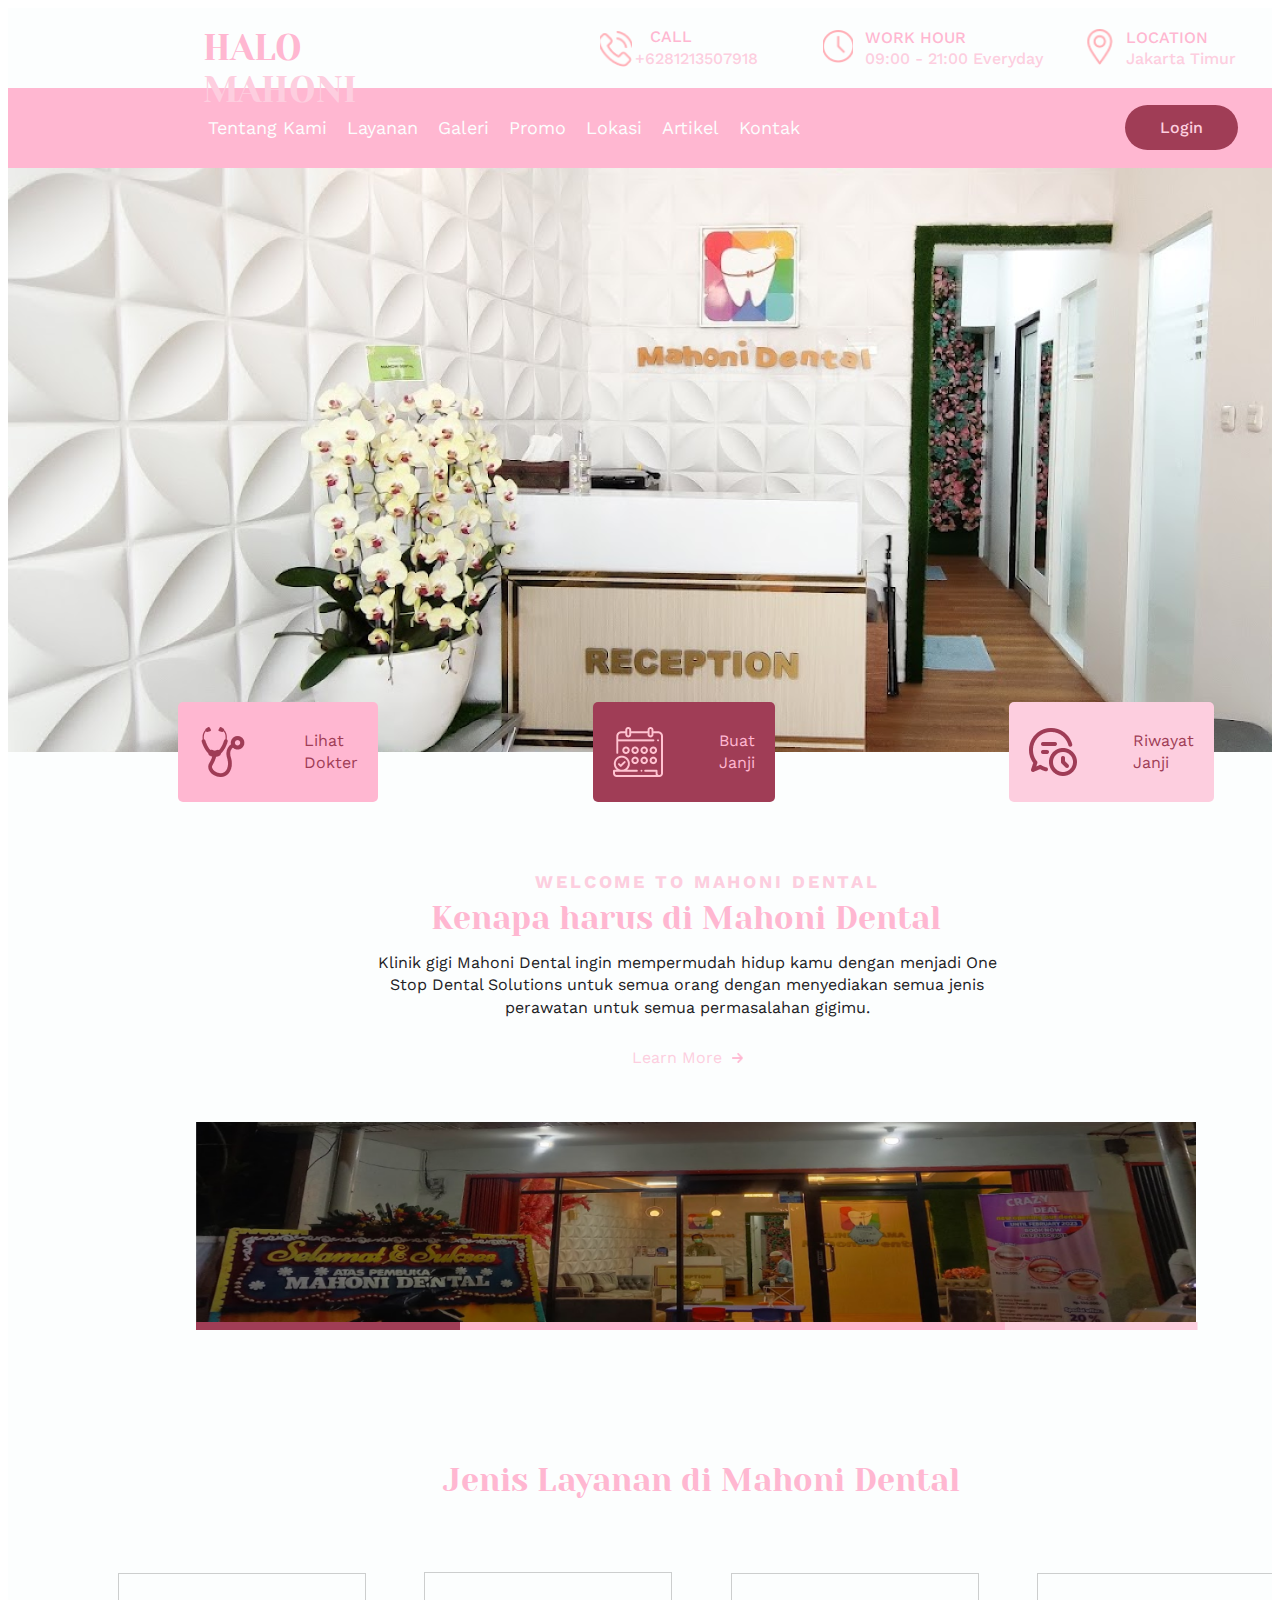
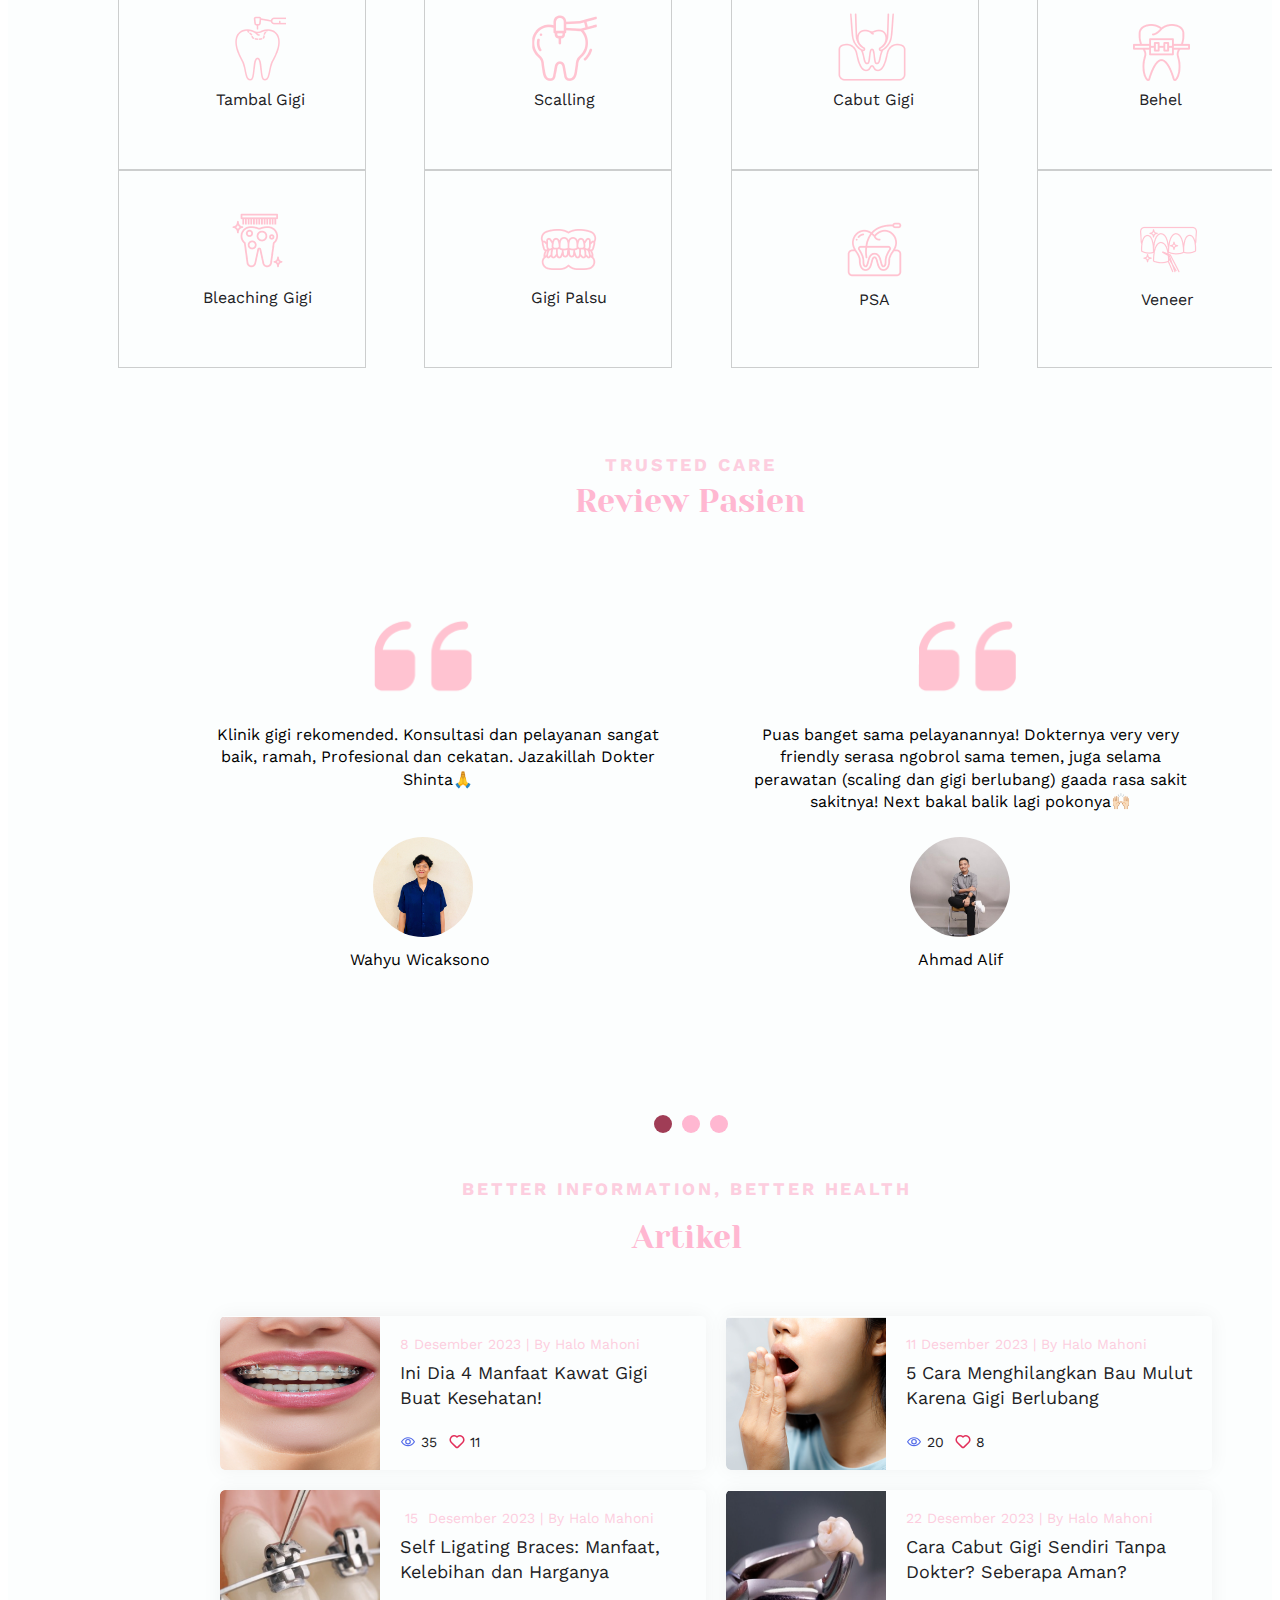
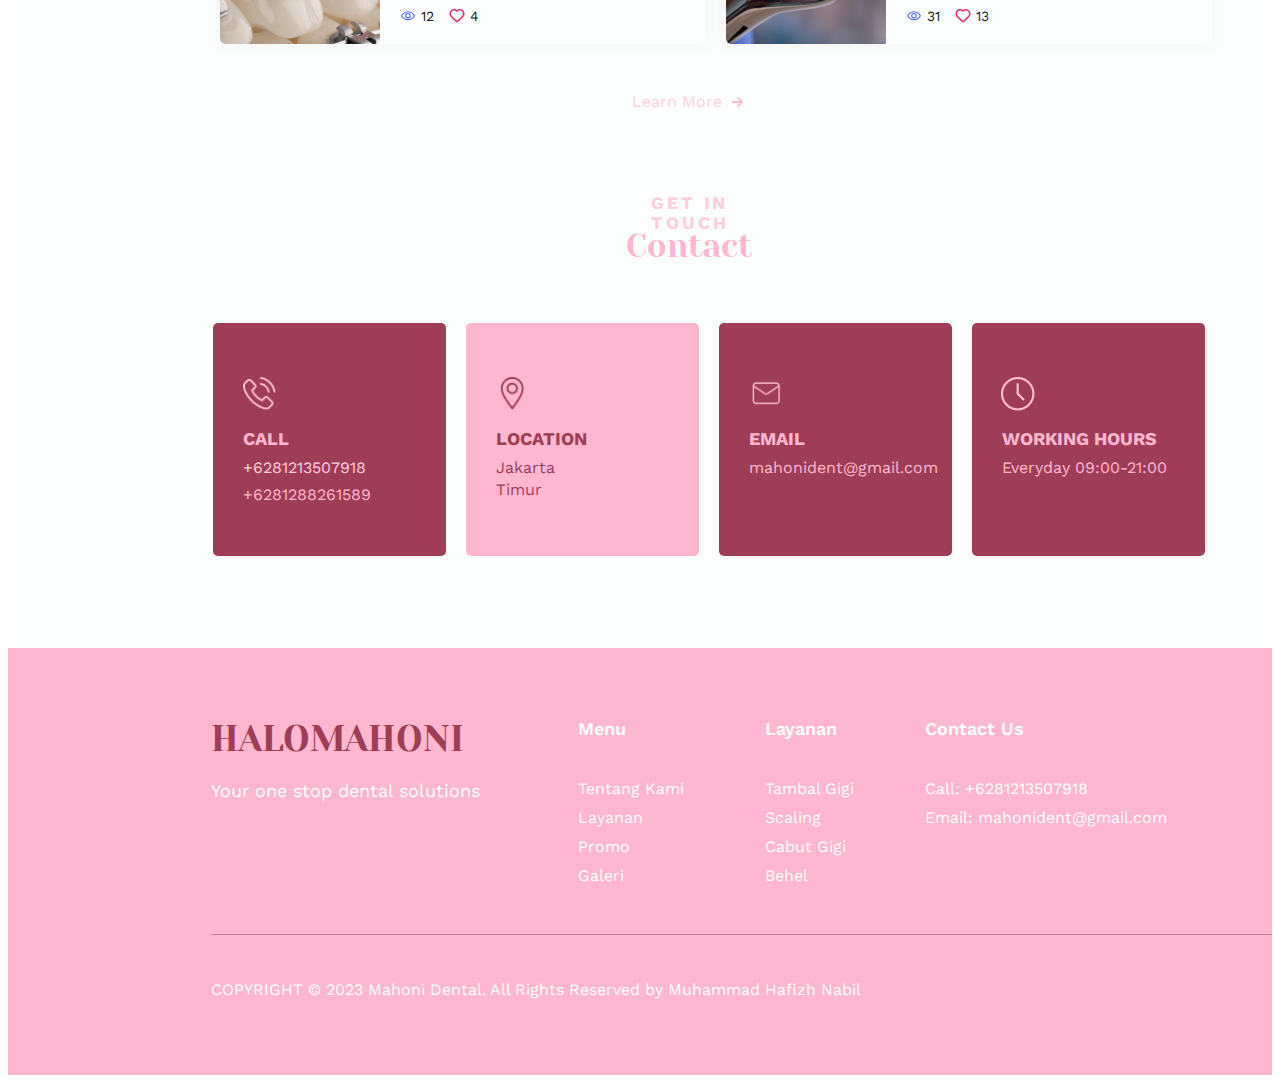
<file: index.html>
<!DOCTYPE html>
<html>
<head>
  	<meta charset="utf-8">
  	<meta name="viewport" content="initial-scale=1, width=device-width">
  	
  	<link rel="stylesheet"  href="assets/css/style.css" />
  	<link rel="stylesheet" href="https://fonts.googleapis.com/css2?family=Work Sans:wght@400;500;600;700&display=swap" />
  	<link rel="stylesheet" href="https://fonts.googleapis.com/css2?family=Yeseva One:wght@400&display=swap" />
  	
  	
  	
</head>
<body>
  	
  	<div class="home-halo-mahoni">
    		<img class="banner-mahoni-dental-icon" alt="" src="assets/img/banner-mahoni-dental.png">
    		
    		<div class="welcome-to-mahoni-dental">
      			<div class="learn-more">
        				<div class="link-button">Learn More</div>
        				<img class="vector-icon" alt="ini apa" src="assets/img/vector-learn-more.png">
        				
      			</div>
      			<div class="klinik-gigi-mahoni">Klinik gigi Mahoni Dental ingin mempermudah hidup kamu dengan menjadi One Stop Dental Solutions untuk semua orang dengan menyediakan semua jenis perawatan untuk semua permasalahan gigimu.</div>
      			<div class="welcome-to-mahoni-dental-kenap">
        				<div class="kenapa-harus-di">Kenapa harus di Mahoni Dental</div>
        				<b class="welcome-to-mahoni">Welcome to MAHONI DENTAL</b>
      			</div>
    		</div>
    		<div class="foto-mahoni-dental">
      			<img alt="" src="assets/img/foto-mahoni-dental.png">
      			
      			<div class="foto-mahoni-dental-inner">
        				<div class="rectangle-parent">
          					<div class="group-child">
          					</div>
          					<img class="group-item" alt="" src="assets/img/Rectangle 78.svg">
          					
          					<div class="group-inner">
          					</div>
        				</div>
      			</div>
    		</div>

    		<div class="fast-service">
      			<div class="lihat-dokter">
        				<img alt="" src="assets/img/lihat-dokter.png" style="filter: invert(30%) sepia(10%) saturate(5120%) hue-rotate(300deg) brightness(94%) contrast(85%);">
        				
        				<div class="link-button">Lihat Dokter</div>
      			</div>
      			<div class="buat-janji">
        				<img alt="" src="assets/img/buat-janji.png" style="filter: invert(92%) sepia(9%) saturate(2391%) hue-rotate(292deg) brightness(102%) contrast(100%);">
        				
        				<div class="link-button">Buat Janji</div>
      			</div>
      			<div class="riwayat-janji">
        				<img alt="" src="assets/img/riwayat-janji.png" style="filter: invert(30%) sepia(10%) saturate(5120%) hue-rotate(300deg) brightness(94%) contrast(85%);">
        				
        				<div class="link-button">Riwayat Janji</div>
      			</div>
    		</div>

    		<div class="footer">
      			<div class="footer-child">
      			</div>
      			<div class="content-footer">
        				<div class="copyright-2023">COPYRIGHT © 2023 Mahoni Dental. All Rights Reserved by Muhammad Hafizh Nabil</div>
        				<img class="vector-1-icon" alt="" src="assets/img/vector-1.png">
        				
        				<div class="contact-us">
          					<div class="contact-us1">Contact Us</div>
          					<div class="call-6281213507918-parent">
            						<div class="call-6281213507918">Call: +6281213507918</div>
            						<div class="email-mahonidentgmailcom">Email: mahonident@gmail.com</div>
          					</div>
        				</div>
        				<div class="layanan">
          					<div class="layanan1">Layanan</div>
          					<div class="tambal-gigi-parent">
            						<div class="tambal-gigi">Tambal Gigi</div>
            						<div class="scaling">Scaling</div>
            						<div class="cabut-gigi">Cabut Gigi</div>
            						<div class="behel">Behel</div>
          					</div>
        				</div>
        				<div class="menu">
          					<div class="menu1">Menu</div>
          					<div class="tambal-gigi-parent">
            						<div class="tambal-gigi">Tentang Kami</div>
            						<div class="layanan2">Layanan</div>
            						<div class="promo">Promo </div>
            						<div class="galeri">Galeri</div>
          					</div>
        				</div>
        				<div class="halo-mahoni">
          					<div class="halomahoni">Halomahoni</div>
          					<div class="your-one-stop">Your one stop dental solutions</div>
        				</div>
      			</div>
    		</div>

    		<div class="contacts-section">
      			<div class="contact-section">
        				<div class="location">
          					<div class="location-child">
          					</div>
          					<div class="group-parent">
            						<img class="group-icon" alt="" src="assets/img/location.png" style="filter: invert(30%) sepia(37%) saturate(1033%) hue-rotate(294deg) brightness(94%) contrast(89%);">
            						
            						<div class="jakarta-timur-parent">
              							<div class="jakarta-timur">Jakarta Timur</div>
              							<b class="location1">Location</b>
            						</div>
          					</div>
        				</div>
        				<div class="call">
          					<div class="call-child">
          					</div>
          					<div class="group-container">
            						<img class="group-child1" alt="" src="assets/img/phone-call.png" style="filter: invert(92%) sepia(9%) saturate(2391%) hue-rotate(292deg) brightness(102%) contrast(100%);">
            						
            						<div class="parent">
              							<div class="div">+6281213507918</div>
              							<div class="div1">+6281288261589</div>
              							<b class="location1">call</b>
            						</div>
          					</div>
        				</div>
        				<div class="email">
          					<div class="call-child">
          					</div>
          					<div class="group-div">
            						<img class="group-child2" alt="" src="assets/img/email.png" style="filter: invert(92%) sepia(9%) saturate(2391%) hue-rotate(292deg) brightness(102%) contrast(100%);">
            						
            						<div class="jakarta-timur-parent">
              							<div class="jakarta-timur">mahonident@gmail.com</div>
              							<b class="location1">Email</b>
            						</div>
          					</div>
        				</div>
        				<div class="working-hours">
          					<div class="call-child">
          					</div>
          					<div class="group-parent1">
            						<img alt="" src="assets/img/clock.png" style="filter: invert(92%) sepia(9%) saturate(2391%) hue-rotate(292deg) brightness(102%) contrast(100%);">
            						
            						<div class="everyday-0900-2100-parent">
              							<div class="jakarta-timur">Everyday 09:00-21:00</div>
              							<b class="location1">Working Hours</b>
            						</div>
          					</div>
        				</div>
      			</div>
      			<div class="get-in-touch-contact">
        				<div class="contact">Contact</div>
        				<b class="get-in-touch">Get in touch</b>
      			</div>
    		</div>

    		<div class="news-section">
      			<div class="learn-more1">
        				<div class="link-button">Learn More</div>
        				<img class="vector-icon" alt="" src="assets/img/vector-learn-more.png">
        				
      			</div>
      			<div class="article">
        				<div class="artikel-1">
          					<div class="artikel-1-child">
          					</div>
          					<img class="artikel-1-icon" alt="" src="assets/img/artikel-1.png">
          					
          					<div class="ini-dia-4-manfaat-kawat-gigi-b-parent">
            						<div class="ini-dia-4-container">
              							<p class="buat-kesehatan">Ini Dia 4 Manfaat Kawat Gigi </p>
              							<p class="buat-kesehatan">Buat Kesehatan!</p>
            						</div>
            						<div class="desember-2023">8 Desember 2023 | By Halo Mahoni</div>
            						<div class="group-parent2">
              							<div class="group-parent3">
                								<img class="group-child4" alt="" src="assets/img/vector-view.svg">
                								
                								<div class="div2">35</div>
              							</div>
              							<div class="vector-parent">
                								<img class="vector-icon2" alt="" src="assets/img/Vector-love.svg">
                								
                								<div class="div3">11</div>
              							</div>
            						</div>
          					</div>
        				</div>
        				<div class="artikel-2">
          					<div class="artikel-1-child">
          					</div>
          					<img class="artikel-1-icon" alt="" src="assets/img/artikel-2.png">
          					
          					<div class="self-ligating-braces-manfaat-parent">
            						<div class="ini-dia-4-container">
              							<p class="buat-kesehatan">Self Ligating Braces: Manfaat,</p>
              							<p class="buat-kesehatan">Kelebihan dan Harganya</p>
            						</div>
            						<div class="desember-20231"> 15  Desember 2023 | By Halo Mahoni</div>
            						<div class="group-parent4">
              							<div class="group-parent5">
                								<img class="group-child5" alt="" src="assets/img/vector-view.svg">
                								
                								<div class="div4">12</div>
              							</div>
              							<div class="vector-group">
                								<img class="vector-icon3" alt="" src="assets/img/Vector-love.svg">
                								
                								<div class="div5">4</div>
              							</div>
            						</div>
          					</div>
        				</div>
        				<div class="artikel-3">
          					<div class="artikel-1-child">
          					</div>
          					<img class="artikel-1-icon" alt="" src="assets/img/artikel-3.png">
          					
          					<div class="cara-menghilangkan-bau-mulut-k-parent">
            						<div class="ini-dia-4-container">
              							<p class="buat-kesehatan">5 Cara Menghilangkan Bau Mulut</p>
              							<p class="buat-kesehatan">Karena Gigi Berlubang</p>
            						</div>
            						<div class="desember-2023">11 Desember 2023 | By Halo Mahoni</div>
            						<div class="group-parent6">
              							<div class="group-parent7">
                								<img class="group-child4" alt="" src="assets/img/vector-view.svg">
                								
                								<div class="div2">20</div>
              							</div>
              							<div class="vector-group">
                								<img class="vector-icon3" alt="" src="assets/img/Vector-love.svg">
                								
                								<div class="div5">8</div>
              							</div>
            						</div>
          					</div>
        				</div>
        				<div class="artikel-4">
          					<div class="artikel-1-child">
          					</div>
          					<img class="artikel-1-icon" alt="" src="assets/img/artikel-4.png">
          					
          					<div class="cara-cabut-gigi-sendiri-tanpa-parent">
            						<div class="ini-dia-4-container">
              							<p class="buat-kesehatan">Cara Cabut Gigi Sendiri Tanpa</p>
              							<p class="buat-kesehatan">Dokter? Seberapa Aman?</p>
            						</div>
            						<div class="desember-2023">22 Desember 2023 | By Halo Mahoni</div>
            						<div class="group-parent8">
              							<div class="group-parent9">
                								<img class="group-child5" alt="" src="assets/img/vector-view.svg">
                								
                								<div class="div4">31</div>
              							</div>
              							<div class="vector-parent1">
                								<img class="vector-icon5" alt="" src="assets/img/Vector-love.svg">
                								
                								<div class="div4">13</div>
              							</div>
            						</div>
          					</div>
        				</div>
      			</div>
      			<div class="better-information-better-heal">
        				<div class="artikel">Artikel</div>
        				<b class="get-in-touch">Better information, Better health</b>
      			</div>
    		</div>

    		<div class="review-pasien">
      			<div class="review-pasien-parent">
        				<div class="review-pasien1">Review Pasien</div>
        				<b class="trusted-care">Trusted Care</b>
      			</div>
      			<div class="testimoni-wahyu">
        				<div class="wahyu-wicaksono">Wahyu Wicaksono</div>
        				<img class="testimoni-wahyu-icon" alt="" src="assets/img/testimoni-wahyu.jpg">
        				
        				<div class="lorem-ipsum-dolor">Klinik gigi rekomended. Konsultasi dan pelayanan sangat baik, ramah, Profesional dan cekatan. Jazakillah Dokter Shinta🙏</div>
        				<img class="quote-right-wahyu-icon" alt="" src="assets/img/quote-right-wahyu.png" style="filter: invert(92%) sepia(9%) saturate(2391%) hue-rotate(292deg) brightness(102%) contrast(100%);">
        				
      			</div>
      			<div class="testimoni-ahmad">
        				<div class="ahmad-alif">Ahmad Alif</div>
        				<img class="testimoni-ahmad-icon" alt="" src="assets/img/testimoni-ahmad.jpg">
        				
        				<div class="lorem-ipsum-dolor">Puas banget sama pelayanannya! Dokternya very very friendly serasa ngobrol sama temen, juga selama perawatan (scaling dan gigi berlubang) gaada rasa sakit sakitnya! Next bakal balik lagi pokonya🙌🏻</div>
        				<img class="quote-right-ahmad-icon" alt="" src="assets/img/quote-right-ahmad.png" style="filter: invert(92%) sepia(9%) saturate(2391%) hue-rotate(292deg) brightness(102%) contrast(100%);">
        				
      			</div>
                  <div class="rectangle-parent-1">
                        <div class="group-child-1">
                        </div>
                        <div class="group-item-1">
                        </div>
                        <div class="group-inner-1">
                        </div>
                    </div>
    		</div>

    		<div class="navbar">
      			<div class="navbar-menu">
        				<div class="lokasi">Tentang Kami</div>
        				<div class="lokasi">Layanan</div>
        				<div class="lokasi">Galeri</div>
        				<div class="lokasi">Promo</div>
        				<div class="lokasi">Lokasi</div>
        				<div class="lokasi">Artikel</div>
        				<div class="lokasi">Kontak</div>
      			</div>
      			<div class="login-button">
        				<div class="login"><a href="login.html">Login</a></div>
      			</div>
    		</div>

    		<div class="service">
      			<div class="jenis-layanan">
        				<div class="scalling">
          					<div class="scalling1">Scalling</div>
          					<img class="scalling-icon" alt="" src="assets/img/scalling.png" style="filter: invert(92%) sepia(9%) saturate(2391%) hue-rotate(292deg) brightness(102%) contrast(100%);">
          					
        				</div>
        				<div class="tambal-gigi1">
          					<div class="tambal-gigi2">Tambal Gigi</div>
          					<img class="tambal-gigi-icon" alt="" src="assets/img/tambal-gigi.png" style="filter: invert(92%) sepia(9%) saturate(2391%) hue-rotate(292deg) brightness(102%) contrast(100%);">
          					
        				</div>
        				<div class="cabut-gigi1">
          					<div class="cabut-gigi2">Cabut Gigi</div>
          					<img class="cabut-gigi-icon" alt="" src="assets/img/cabut-gigi.png" style="filter: invert(92%) sepia(9%) saturate(2391%) hue-rotate(292deg) brightness(102%) contrast(100%);">
          					
        				</div>
        				<div class="behel1">
          					<div class="behel2">Behel</div>
          					<img class="behel-icon" alt="" src="assets/img/behel.png" style="filter: invert(92%) sepia(9%) saturate(2391%) hue-rotate(292deg) brightness(102%) contrast(100%);">
          					
        				</div>
        				<div class="gigi-palsu">
          					<div class="gigi-palsu1">Gigi Palsu</div>
          					<img class="gigi-palsu-icon" alt="" src="assets/img/gigi-palsu.png" style="filter: invert(92%) sepia(9%) saturate(2391%) hue-rotate(292deg) brightness(102%) contrast(100%);">
          					
        				</div>
        				<div class="bleaching-gigi">
          					<div class="bleaching-gigi1">Bleaching Gigi</div>
          					<img class="bleaching-1-icon" alt="" src="assets/img/bleaching.png" style="filter: invert(92%) sepia(9%) saturate(2391%) hue-rotate(292deg) brightness(102%) contrast(100%);">
          					
        				</div>
        				<div class="psa">
          					<div class="psa1">PSA</div>
          					<img class="psa-icon" alt="" src="assets/img/psa.png" style="filter: invert(92%) sepia(9%) saturate(2391%) hue-rotate(292deg) brightness(102%) contrast(100%);">
          					
        				</div>
        				<div class="veneer">
          					<div class="veneer1">Veneer</div>
          					<img class="veneer-icon" alt="" src="assets/img/veneer.png" style="filter: invert(92%) sepia(9%) saturate(2391%) hue-rotate(292deg) brightness(102%) contrast(100%);">
          					
        				</div>
      			</div>
      			<div class="rectangle-group">
        				<div class="rectangle-div">
        				</div>
        				<div class="group-child8">
        				</div>
        				<div class="group-child9">
        				</div>
        				<div class="group-child10">
        				</div>
        				<div class="group-child11">
        				</div>
        				<div class="group-child12">
        				</div>
        				<div class="group-child13">
        				</div>
        				<div class="group-child14">
        				</div>
      			</div>
      			<div class="jenis-layanan-di">Jenis Layanan di Mahoni Dental</div>
    		</div>

    		<div class="topmost">
      			<div class="topmost-child">
      			</div>
      			<div class="halomahoni1">
        				<span>hALO</span>
        				<span class="mahoni">mahoni</span>
      			</div>
      			<div class="contact-section1">
        				<div class="call2">
          					<div class="call3">call</div>
          					<div class="div10">+6281213507918</div>
          					<img class="phone-call-icon" alt="" src="assets/img/phone-call.png" style="filter: invert(100%) sepia(33%) saturate(7500%) hue-rotate(288deg) brightness(99%) contrast(106%);">
          					
        				</div>
        				<div class="work-hour">
          					<div class="everyday">09:00 - 21:00 Everyday</div>
          					<div class="work-hour1">Work Hour</div>
          					<img class="clock-icon" alt="" src="assets/img/clock.png" style="filter: invert(100%) sepia(33%) saturate(7500%) hue-rotate(288deg) brightness(99%) contrast(106%);">
          					
        				</div>
        				<div class="location2">
          					<div class="jakarta-timur1">Jakarta Timur</div> 
          					<div class="location3">Location</div>
          					<img class="location-icon" alt="" src="assets/img/location.png" style="filter: invert(100%) sepia(33%) saturate(7500%) hue-rotate(288deg) brightness(99%) contrast(106%);">
          					
        				</div>
      			</div>
    		</div>
  	</div>
  	
  	
  	
  	
</body>
</html>
</file>
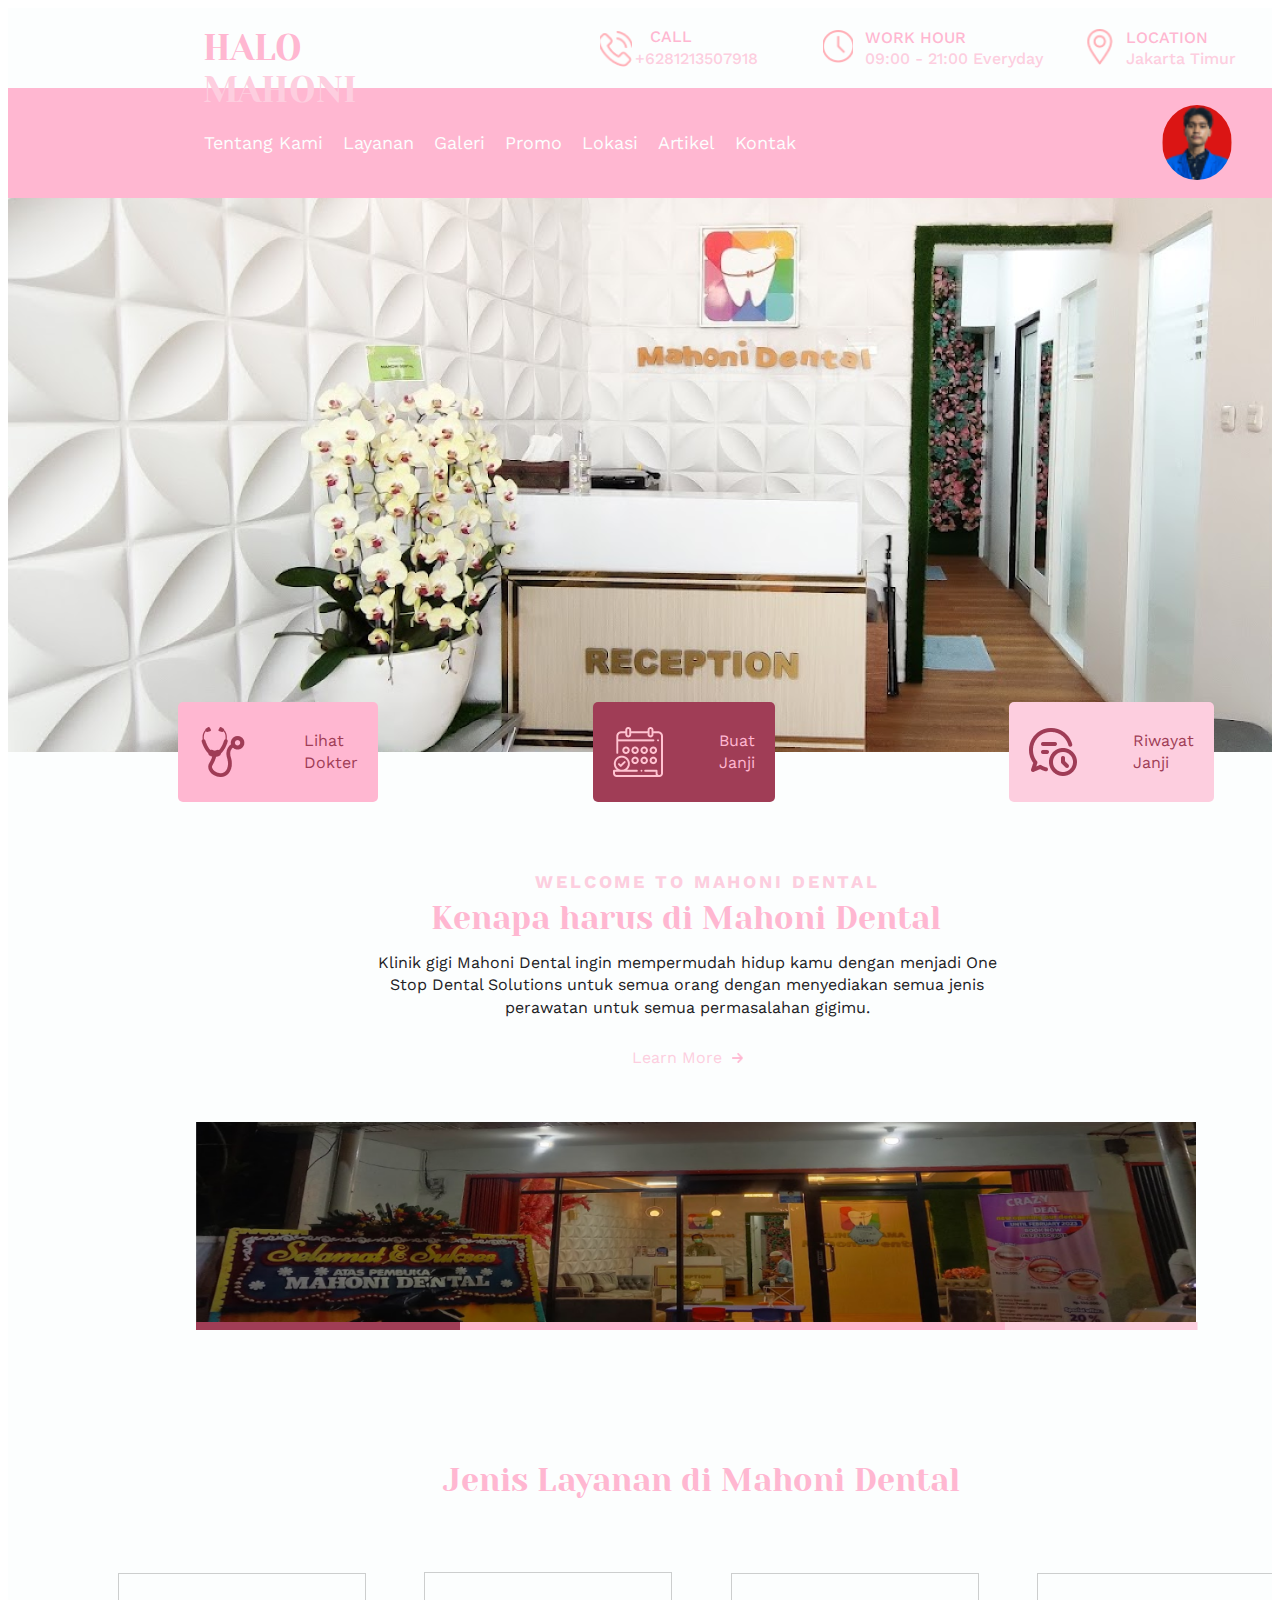
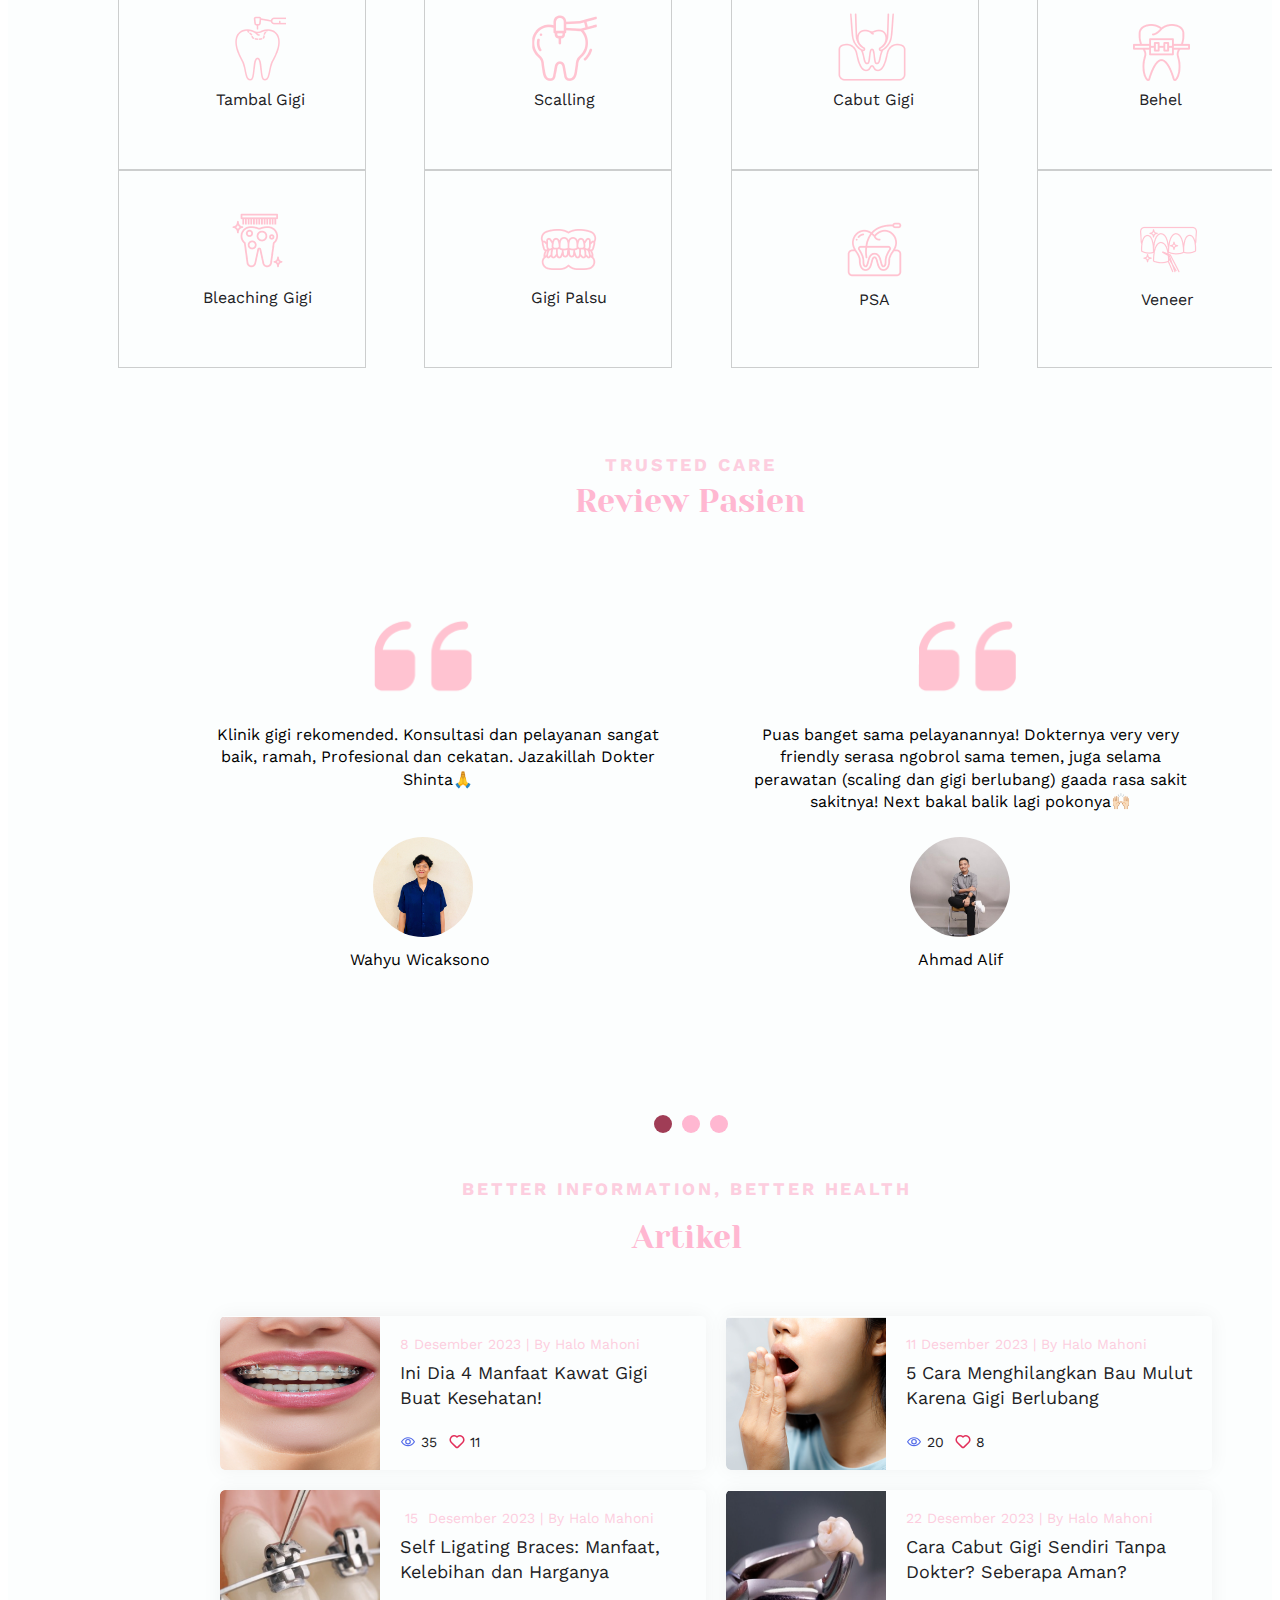
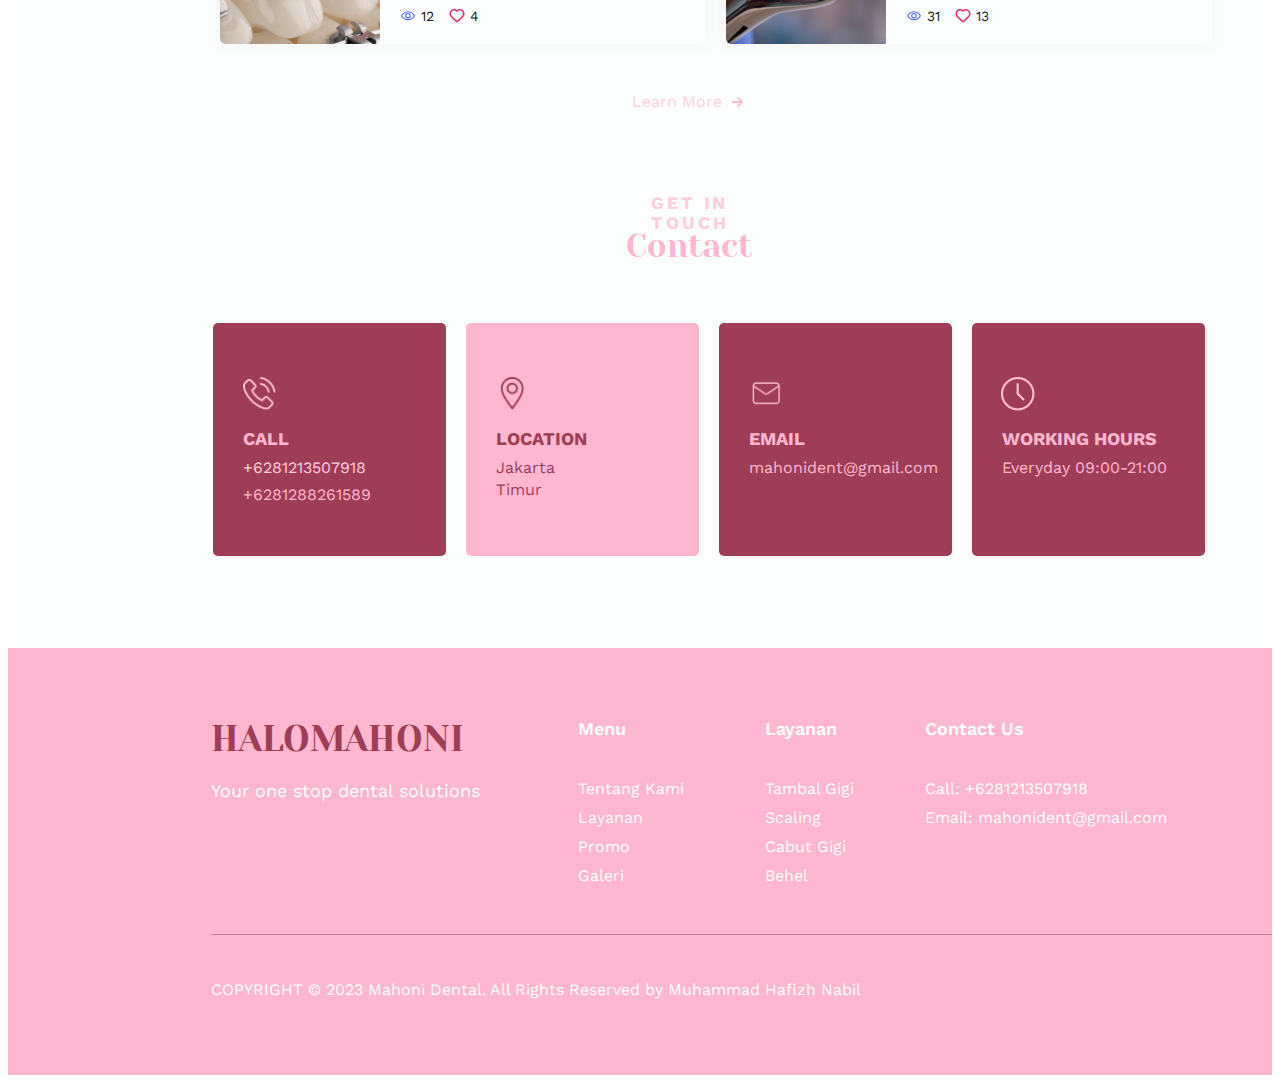
<file: index-2.html>
<!DOCTYPE html>
<html>
<head>
  	<meta charset="utf-8">
  	<meta name="viewport" content="initial-scale=1, width=device-width">
  	
  	<link rel="stylesheet"  href="assets/css/index2.css" />
  	<link rel="stylesheet" href="https://fonts.googleapis.com/css2?family=Work Sans:wght@400;500;600;700&display=swap" />
  	<link rel="stylesheet" href="https://fonts.googleapis.com/css2?family=Yeseva One:wght@400&display=swap" />
  	
  	
  	
</head>
<body>
  	
  	<div class="home-halo-mahoni">
    		<img class="banner-mahoni-dental-icon" alt="" src="assets/img/banner-mahoni-dental.png">
    		
    		<div class="welcome-to-mahoni-dental">
      			<div class="learn-more">
        				<div class="link-button">Learn More</div>
        				<img class="vector-icon" alt="ini apa" src="assets/img/vector-learn-more.png">
        				
      			</div>
      			<div class="klinik-gigi-mahoni">Klinik gigi Mahoni Dental ingin mempermudah hidup kamu dengan menjadi One Stop Dental Solutions untuk semua orang dengan menyediakan semua jenis perawatan untuk semua permasalahan gigimu.</div>
      			<div class="welcome-to-mahoni-dental-kenap">
        				<div class="kenapa-harus-di">Kenapa harus di Mahoni Dental</div>
        				<b class="welcome-to-mahoni">Welcome to MAHONI DENTAL</b>
      			</div>
    		</div>
    		<div class="foto-mahoni-dental">
      			<img alt="" src="assets/img/foto-mahoni-dental.png">
      			
      			<div class="foto-mahoni-dental-inner">
        				<div class="rectangle-parent">
          					<div class="group-child">
          					</div>
          					<img class="group-item" alt="" src="assets/img/Rectangle 78.svg">
          					
          					<div class="group-inner">
          					</div>
        				</div>
      			</div>
    		</div>

    		<div class="fast-service">
      			<div class="lihat-dokter">
        				<img alt="" src="assets/img/lihat-dokter.png" style="filter: invert(30%) sepia(10%) saturate(5120%) hue-rotate(300deg) brightness(94%) contrast(85%);">
        				
        				<div class="link-button">Lihat Dokter</div>
      			</div>
      			<div class="buat-janji">
        				<img alt="" src="assets/img/buat-janji.png" style="filter: invert(92%) sepia(9%) saturate(2391%) hue-rotate(292deg) brightness(102%) contrast(100%);">
        				
        				<div class="link-button">Buat Janji</div>
      			</div>
      			<div class="riwayat-janji">
        				<img alt="" src="assets/img/riwayat-janji.png" style="filter: invert(30%) sepia(10%) saturate(5120%) hue-rotate(300deg) brightness(94%) contrast(85%);">
        				
        				<div class="link-button">Riwayat Janji</div>
      			</div>
    		</div>

    		<div class="footer">
      			<div class="footer-child">
      			</div>
      			<div class="content-footer">
        				<div class="copyright-2023">COPYRIGHT © 2023 Mahoni Dental. All Rights Reserved by Muhammad Hafizh Nabil</div>
        				<img class="vector-1-icon" alt="" src="assets/img/vector-1.png">
        				
        				<div class="contact-us">
          					<div class="contact-us1">Contact Us</div>
          					<div class="call-6281213507918-parent">
            						<div class="call-6281213507918">Call: +6281213507918</div>
            						<div class="email-mahonidentgmailcom">Email: mahonident@gmail.com</div>
          					</div>
        				</div>
        				<div class="layanan">
          					<div class="layanan1">Layanan</div>
          					<div class="tambal-gigi-parent">
            						<div class="tambal-gigi">Tambal Gigi</div>
            						<div class="scaling">Scaling</div>
            						<div class="cabut-gigi">Cabut Gigi</div>
            						<div class="behel">Behel</div>
          					</div>
        				</div>
        				<div class="menu">
          					<div class="menu1">Menu</div>
          					<div class="tambal-gigi-parent">
            						<div class="tambal-gigi">Tentang Kami</div>
            						<div class="layanan2">Layanan</div>
            						<div class="promo">Promo </div>
            						<div class="galeri">Galeri</div>
          					</div>
        				</div>
        				<div class="halo-mahoni">
          					<div class="halomahoni">Halomahoni</div>
          					<div class="your-one-stop">Your one stop dental solutions</div>
        				</div>
      			</div>
    		</div>

    		<div class="contacts-section">
      			<div class="contact-section">
        				<div class="location">
          					<div class="location-child">
          					</div>
          					<div class="group-parent">
            						<img class="group-icon" alt="" src="assets/img/location.png" style="filter: invert(30%) sepia(37%) saturate(1033%) hue-rotate(294deg) brightness(94%) contrast(89%);">
            						
            						<div class="jakarta-timur-parent">
              							<div class="jakarta-timur">Jakarta Timur</div>
              							<b class="location1">Location</b>
            						</div>
          					</div>
        				</div>
        				<div class="call">
          					<div class="call-child">
          					</div>
          					<div class="group-container">
            						<img class="group-child1" alt="" src="assets/img/phone-call.png" style="filter: invert(92%) sepia(9%) saturate(2391%) hue-rotate(292deg) brightness(102%) contrast(100%);">
            						
            						<div class="parent">
              							<div class="div">+6281213507918</div>
              							<div class="div1">+6281288261589</div>
              							<b class="location1">call</b>
            						</div>
          					</div>
        				</div>
        				<div class="email">
          					<div class="call-child">
          					</div>
          					<div class="group-div">
            						<img class="group-child2" alt="" src="assets/img/email.png" style="filter: invert(92%) sepia(9%) saturate(2391%) hue-rotate(292deg) brightness(102%) contrast(100%);">
            						
            						<div class="jakarta-timur-parent">
              							<div class="jakarta-timur">mahonident@gmail.com</div>
              							<b class="location1">Email</b>
            						</div>
          					</div>
        				</div>
        				<div class="working-hours">
          					<div class="call-child">
          					</div>
          					<div class="group-parent1">
            						<img alt="" src="assets/img/clock.png" style="filter: invert(92%) sepia(9%) saturate(2391%) hue-rotate(292deg) brightness(102%) contrast(100%);">
            						
            						<div class="everyday-0900-2100-parent">
              							<div class="jakarta-timur">Everyday 09:00-21:00</div>
              							<b class="location1">Working Hours</b>
            						</div>
          					</div>
        				</div>
      			</div>
      			<div class="get-in-touch-contact">
        				<div class="contact">Contact</div>
        				<b class="get-in-touch">Get in touch</b>
      			</div>
    		</div>

    		<div class="news-section">
      			<div class="learn-more1">
        				<div class="link-button">Learn More</div>
        				<img class="vector-icon" alt="" src="assets/img/vector-learn-more.png">
        				
      			</div>
      			<div class="article">
        				<div class="artikel-1">
          					<div class="artikel-1-child">
          					</div>
          					<img class="artikel-1-icon" alt="" src="assets/img/artikel-1.png">
          					
          					<div class="ini-dia-4-manfaat-kawat-gigi-b-parent">
            						<div class="ini-dia-4-container">
              							<p class="buat-kesehatan">Ini Dia 4 Manfaat Kawat Gigi </p>
              							<p class="buat-kesehatan">Buat Kesehatan!</p>
            						</div>
            						<div class="desember-2023">8 Desember 2023 | By Halo Mahoni</div>
            						<div class="group-parent2">
              							<div class="group-parent3">
                								<img class="group-child4" alt="" src="assets/img/vector-view.svg">
                								
                								<div class="div2">35</div>
              							</div>
              							<div class="vector-parent">
                								<img class="vector-icon2" alt="" src="assets/img/Vector-love.svg">
                								
                								<div class="div3">11</div>
              							</div>
            						</div>
          					</div>
        				</div>
        				<div class="artikel-2">
          					<div class="artikel-1-child">
          					</div>
          					<img class="artikel-1-icon" alt="" src="assets/img/artikel-2.png">
          					
          					<div class="self-ligating-braces-manfaat-parent">
            						<div class="ini-dia-4-container">
              							<p class="buat-kesehatan">Self Ligating Braces: Manfaat,</p>
              							<p class="buat-kesehatan">Kelebihan dan Harganya</p>
            						</div>
            						<div class="desember-20231"> 15  Desember 2023 | By Halo Mahoni</div>
            						<div class="group-parent4">
              							<div class="group-parent5">
                								<img class="group-child5" alt="" src="assets/img/vector-view.svg">
                								
                								<div class="div4">12</div>
              							</div>
              							<div class="vector-group">
                								<img class="vector-icon3" alt="" src="assets/img/Vector-love.svg">
                								
                								<div class="div5">4</div>
              							</div>
            						</div>
          					</div>
        				</div>
        				<div class="artikel-3">
          					<div class="artikel-1-child">
          					</div>
          					<img class="artikel-1-icon" alt="" src="assets/img/artikel-3.png">
          					
          					<div class="cara-menghilangkan-bau-mulut-k-parent">
            						<div class="ini-dia-4-container">
              							<p class="buat-kesehatan">5 Cara Menghilangkan Bau Mulut</p>
              							<p class="buat-kesehatan">Karena Gigi Berlubang</p>
            						</div>
            						<div class="desember-2023">11 Desember 2023 | By Halo Mahoni</div>
            						<div class="group-parent6">
              							<div class="group-parent7">
                								<img class="group-child4" alt="" src="assets/img/vector-view.svg">
                								
                								<div class="div2">20</div>
              							</div>
              							<div class="vector-group">
                								<img class="vector-icon3" alt="" src="assets/img/Vector-love.svg">
                								
                								<div class="div5">8</div>
              							</div>
            						</div>
          					</div>
        				</div>
        				<div class="artikel-4">
          					<div class="artikel-1-child">
          					</div>
          					<img class="artikel-1-icon" alt="" src="assets/img/artikel-4.png">
          					
          					<div class="cara-cabut-gigi-sendiri-tanpa-parent">
            						<div class="ini-dia-4-container">
              							<p class="buat-kesehatan">Cara Cabut Gigi Sendiri Tanpa</p>
              							<p class="buat-kesehatan">Dokter? Seberapa Aman?</p>
            						</div>
            						<div class="desember-2023">22 Desember 2023 | By Halo Mahoni</div>
            						<div class="group-parent8">
              							<div class="group-parent9">
                								<img class="group-child5" alt="" src="assets/img/vector-view.svg">
                								
                								<div class="div4">31</div>
              							</div>
              							<div class="vector-parent1">
                								<img class="vector-icon5" alt="" src="assets/img/Vector-love.svg">
                								
                								<div class="div4">13</div>
              							</div>
            						</div>
          					</div>
        				</div>
      			</div>
      			<div class="better-information-better-heal">
        				<div class="artikel">Artikel</div>
        				<b class="get-in-touch">Better information, Better health</b>
      			</div>
    		</div>

    		<div class="review-pasien">
      			<div class="review-pasien-parent">
        				<div class="review-pasien1">Review Pasien</div>
        				<b class="trusted-care">Trusted Care</b>
      			</div>
      			<div class="testimoni-wahyu">
        				<div class="wahyu-wicaksono">Wahyu Wicaksono</div>
        				<img class="testimoni-wahyu-icon" alt="" src="assets/img/testimoni-wahyu.jpg">
        				
        				<div class="lorem-ipsum-dolor">Klinik gigi rekomended. Konsultasi dan pelayanan sangat baik, ramah, Profesional dan cekatan. Jazakillah Dokter Shinta🙏</div>
        				<img class="quote-right-wahyu-icon" alt="" src="assets/img/quote-right-wahyu.png" style="filter: invert(92%) sepia(9%) saturate(2391%) hue-rotate(292deg) brightness(102%) contrast(100%);">
        				
      			</div>
      			<div class="testimoni-ahmad">
        				<div class="ahmad-alif">Ahmad Alif</div>
        				<img class="testimoni-ahmad-icon" alt="" src="assets/img/testimoni-ahmad.jpg">
        				
        				<div class="lorem-ipsum-dolor">Puas banget sama pelayanannya! Dokternya very very friendly serasa ngobrol sama temen, juga selama perawatan (scaling dan gigi berlubang) gaada rasa sakit sakitnya! Next bakal balik lagi pokonya🙌🏻</div>
        				<img class="quote-right-ahmad-icon" alt="" src="assets/img/quote-right-ahmad.png" style="filter: invert(92%) sepia(9%) saturate(2391%) hue-rotate(292deg) brightness(102%) contrast(100%);">
        				
      			</div>
                  <div class="rectangle-parent-1">
                        <div class="group-child-1">
                        </div>
                        <div class="group-item-1">
                        </div>
                        <div class="group-inner-1">
                        </div>
                    </div>
    		</div>

    		<div class="navbar">
      			<div class="navbar-menu">
        				<div class="lokasi">Tentang Kami</div>
        				<div class="lokasi">Layanan</div>
        				<div class="lokasi">Galeri</div>
        				<div class="lokasi">Promo</div>
        				<div class="lokasi">Lokasi</div>
        				<div class="lokasi">Artikel</div>
        				<div class="lokasi">Kontak</div>
      			</div>
      			<img class="profil-nabil-icon" alt="" src="assets/img/profil-nabil.png">
    		</div>

    		<div class="service">
      			<div class="jenis-layanan">
        				<div class="scalling">
          					<div class="scalling1">Scalling</div>
          					<img class="scalling-icon" alt="" src="assets/img/scalling.png" style="filter: invert(92%) sepia(9%) saturate(2391%) hue-rotate(292deg) brightness(102%) contrast(100%);">
          					
        				</div>
        				<div class="tambal-gigi1">
          					<div class="tambal-gigi2">Tambal Gigi</div>
          					<img class="tambal-gigi-icon" alt="" src="assets/img/tambal-gigi.png" style="filter: invert(92%) sepia(9%) saturate(2391%) hue-rotate(292deg) brightness(102%) contrast(100%);">
          					
        				</div>
        				<div class="cabut-gigi1">
          					<div class="cabut-gigi2">Cabut Gigi</div>
          					<img class="cabut-gigi-icon" alt="" src="assets/img/cabut-gigi.png" style="filter: invert(92%) sepia(9%) saturate(2391%) hue-rotate(292deg) brightness(102%) contrast(100%);">
          					
        				</div>
        				<div class="behel1">
          					<div class="behel2">Behel</div>
          					<img class="behel-icon" alt="" src="assets/img/behel.png" style="filter: invert(92%) sepia(9%) saturate(2391%) hue-rotate(292deg) brightness(102%) contrast(100%);">
          					
        				</div>
        				<div class="gigi-palsu">
          					<div class="gigi-palsu1">Gigi Palsu</div>
          					<img class="gigi-palsu-icon" alt="" src="assets/img/gigi-palsu.png" style="filter: invert(92%) sepia(9%) saturate(2391%) hue-rotate(292deg) brightness(102%) contrast(100%);">
          					
        				</div>
        				<div class="bleaching-gigi">
          					<div class="bleaching-gigi1">Bleaching Gigi</div>
          					<img class="bleaching-1-icon" alt="" src="assets/img/bleaching.png" style="filter: invert(92%) sepia(9%) saturate(2391%) hue-rotate(292deg) brightness(102%) contrast(100%);">
          					
        				</div>
        				<div class="psa">
          					<div class="psa1">PSA</div>
          					<img class="psa-icon" alt="" src="assets/img/psa.png" style="filter: invert(92%) sepia(9%) saturate(2391%) hue-rotate(292deg) brightness(102%) contrast(100%);">
          					
        				</div>
        				<div class="veneer">
          					<div class="veneer1">Veneer</div>
          					<img class="veneer-icon" alt="" src="assets/img/veneer.png" style="filter: invert(92%) sepia(9%) saturate(2391%) hue-rotate(292deg) brightness(102%) contrast(100%);">
          					
        				</div>
      			</div>
      			<div class="rectangle-group">
        				<div class="rectangle-div">
        				</div>
        				<div class="group-child8">
        				</div>
        				<div class="group-child9">
        				</div>
        				<div class="group-child10">
        				</div>
        				<div class="group-child11">
        				</div>
        				<div class="group-child12">
        				</div>
        				<div class="group-child13">
        				</div>
        				<div class="group-child14">
        				</div>
      			</div>
      			<div class="jenis-layanan-di">Jenis Layanan di Mahoni Dental</div>
    		</div>

    		<div class="topmost">
      			<div class="topmost-child">
      			</div>
      			<div class="halomahoni1">
        				<span>hALO</span>
        				<span class="mahoni">mahoni</span>
      			</div>
      			<div class="contact-section1">
        				<div class="call2">
          					<div class="call3">call</div>
          					<div class="div10">+6281213507918</div>
          					<img class="phone-call-icon" alt="" src="assets/img/phone-call.png" style="filter: invert(100%) sepia(33%) saturate(7500%) hue-rotate(288deg) brightness(99%) contrast(106%);">
          					
        				</div>
        				<div class="work-hour">
          					<div class="everyday">09:00 - 21:00 Everyday</div>
          					<div class="work-hour1">Work Hour</div>
          					<img class="clock-icon" alt="" src="assets/img/clock.png" style="filter: invert(100%) sepia(33%) saturate(7500%) hue-rotate(288deg) brightness(99%) contrast(106%);">
          					
        				</div>
        				<div class="location2">
          					<div class="jakarta-timur1">Jakarta Timur</div> 
          					<div class="location3">Location</div>
          					<img class="location-icon" alt="" src="assets/img/location.png" style="filter: invert(100%) sepia(33%) saturate(7500%) hue-rotate(288deg) brightness(99%) contrast(106%);">
          					
        				</div>
      			</div>
    		</div>
  	</div>
  	
  	
  	
  	
</body>
</html>
</file>
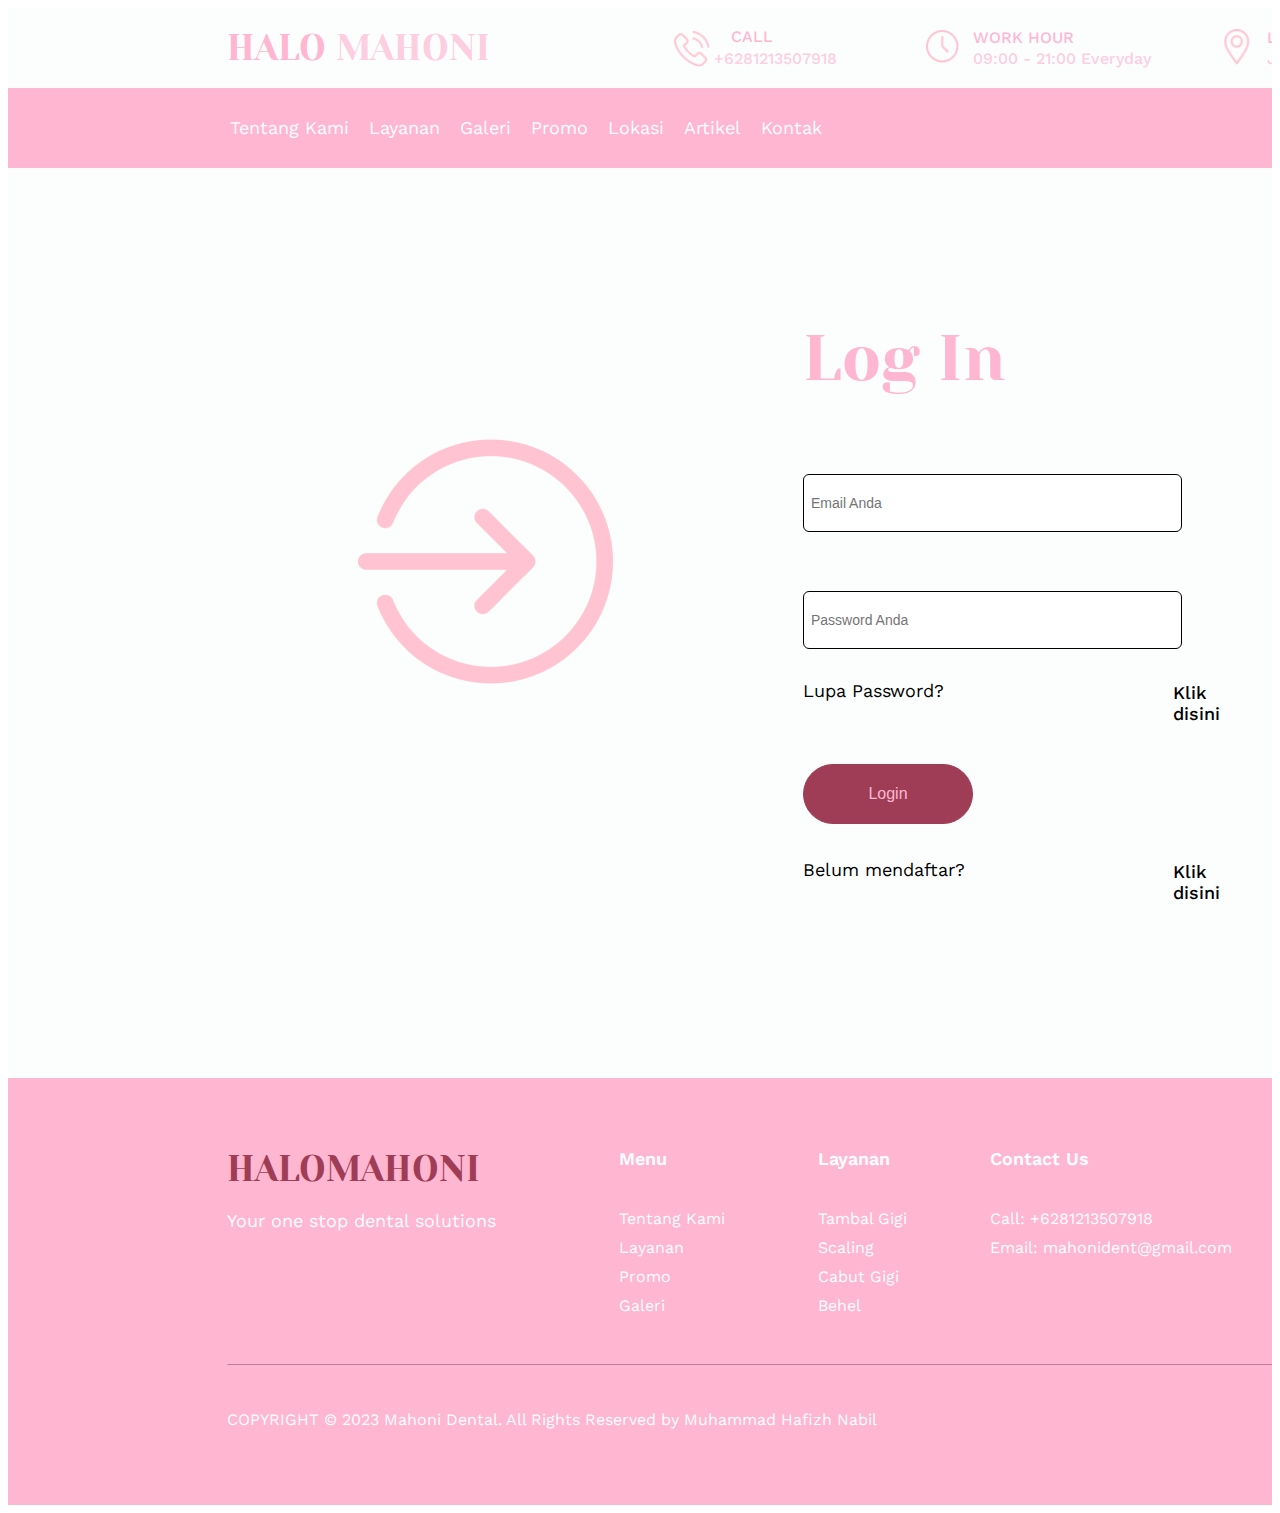
<file: login.html>
<!DOCTYPE html>
<html>
<head>
  	<meta charset="utf-8">
  	<meta name="viewport" content="initial-scale=1, width=device-width">
  	
  	<link rel="stylesheet"  href="assets/css/login.css" />
  	<link rel="stylesheet" href="https://fonts.googleapis.com/css2?family=Work Sans:wght@400;500;600&display=swap" />
  	<link rel="stylesheet" href="https://fonts.googleapis.com/css2?family=Yeseva One:wght@400&display=swap" />
  	
  	
  	
</head>
<body>
  	
  	<div class="login-halo-mahoni">
    		<div class="footer">
      			<div class="footer-child">
      			</div>
      			<div class="content-footer">
        				<div class="copyright-2023">COPYRIGHT © 2023 Mahoni Dental. All Rights Reserved by Muhammad Hafizh Nabil</div>
        				<img class="vector-1-icon" alt="" src="assets/img/vector-1.png">
        				
        				<div class="contact-us">
          					<div class="contact-us1">Contact Us</div>
          					<div class="call-6281213507918-parent">
            						<div class="call-6281213507918">Call: +6281213507918</div>
            						<div class="email-mahonidentgmailcom">Email: mahonident@gmail.com</div>
          					</div>
        				</div>
        				<div class="layanan">
          					<div class="layanan1">Layanan</div>
          					<div class="tambal-gigi-parent">
            						<div class="tambal-gigi">Tambal Gigi</div>
            						<div class="scaling">Scaling</div>
            						<div class="cabut-gigi">Cabut Gigi</div>
            						<div class="behel">Behel</div>
          					</div>
        				</div>
        				<div class="menu">
          					<div class="menu1">Menu</div>
          					<div class="tambal-gigi-parent">
            						<div class="tambal-gigi">Tentang Kami</div>
            						<div class="layanan2">Layanan</div>
            						<div class="promo">Promo </div>
            						<div class="galeri">Galeri</div>
          					</div>
        				</div>
        				<div class="halo-mahoni">
          					<div class="halomahoni">Halomahoni</div>
          					<div class="your-one-stop">Your one stop dental solutions</div>
        				</div>
      			</div>
    		</div>

    		<div class="content-login">
      			<div class="login-form">
                        <div class="log-in">Log In</div>

        				<div class="klik-disini">Klik disini</div>
        				<div class="belum-mendaftar">Belum mendaftar?</div>
        				
        				<div class="klik-disini1">Klik disini</div>
        				<div class="lupa-password">Lupa Password?</div>

                        <form action="index-2.html">
                            <input type="text" name="emailaddress" class="email" placeholder="Email Anda" required>
                            <input type="password" name="password" class="password" placeholder="Password Anda" required>
                            <input type="submit" class="login-button" value="Login">
                        </form>

      			</div>
      			<img class="enter-icon" alt="" src="assets/img/enter.png" style="filter: invert(92%) sepia(9%) saturate(2391%) hue-rotate(292deg) brightness(102%) contrast(100%);">
      			
    		</div>

    		<div class="topmost">
      			<div class="topmost-child">
      			</div>
      			<div class="halomahoni1">
        				<span>hALO</span>
        				<span class="mahoni">mahoni</span>
      			</div>
      			<div class="contact-section">
        				<div class="call">
          					<div class="call1">call</div>
          					<div class="div">+6281213507918</div>
          					<img class="phone-call-icon" alt="" src="assets/img/phone-call.png" style="filter: invert(92%) sepia(9%) saturate(2391%) hue-rotate(292deg) brightness(102%) contrast(100%);">
          					
        				</div>
        				<div class="work-hour">
          					<div class="everyday">09:00 - 21:00 Everyday</div>
          					<div class="work-hour1">Work Hour</div>
          					<img class="clock-icon" alt="" src="assets/img/clock.png" style="filter: invert(92%) sepia(9%) saturate(2391%) hue-rotate(292deg) brightness(102%) contrast(100%);">
          					
        				</div>
        				<div class="location">
          					<div class="jakarta-timur">Jakarta Timur</div>
          					<div class="location1">Location</div>
          					<img class="location-icon" alt="" src="assets/img/location.png" style="filter: invert(92%) sepia(9%) saturate(2391%) hue-rotate(292deg) brightness(102%) contrast(100%);">
          					
        				</div>
      			</div>
    		</div>

    		<div class="navbar">
      			<div class="navbar-menu">
        				<div class="lokasi">Tentang Kami</div>
        				<div class="lokasi">Layanan</div>
        				<div class="lokasi">Galeri</div>
        				<div class="lokasi">Promo</div>
        				<div class="lokasi">Lokasi</div>
        				<div class="lokasi">Artikel</div>
        				<div class="lokasi">Kontak</div>
      			</div>
      			<div class="login-button1">
        				<div class="button">Login</div>
      			</div>
    		</div>
  	</div>
  	
  	
  	
  	
</body>
</html>
</file>
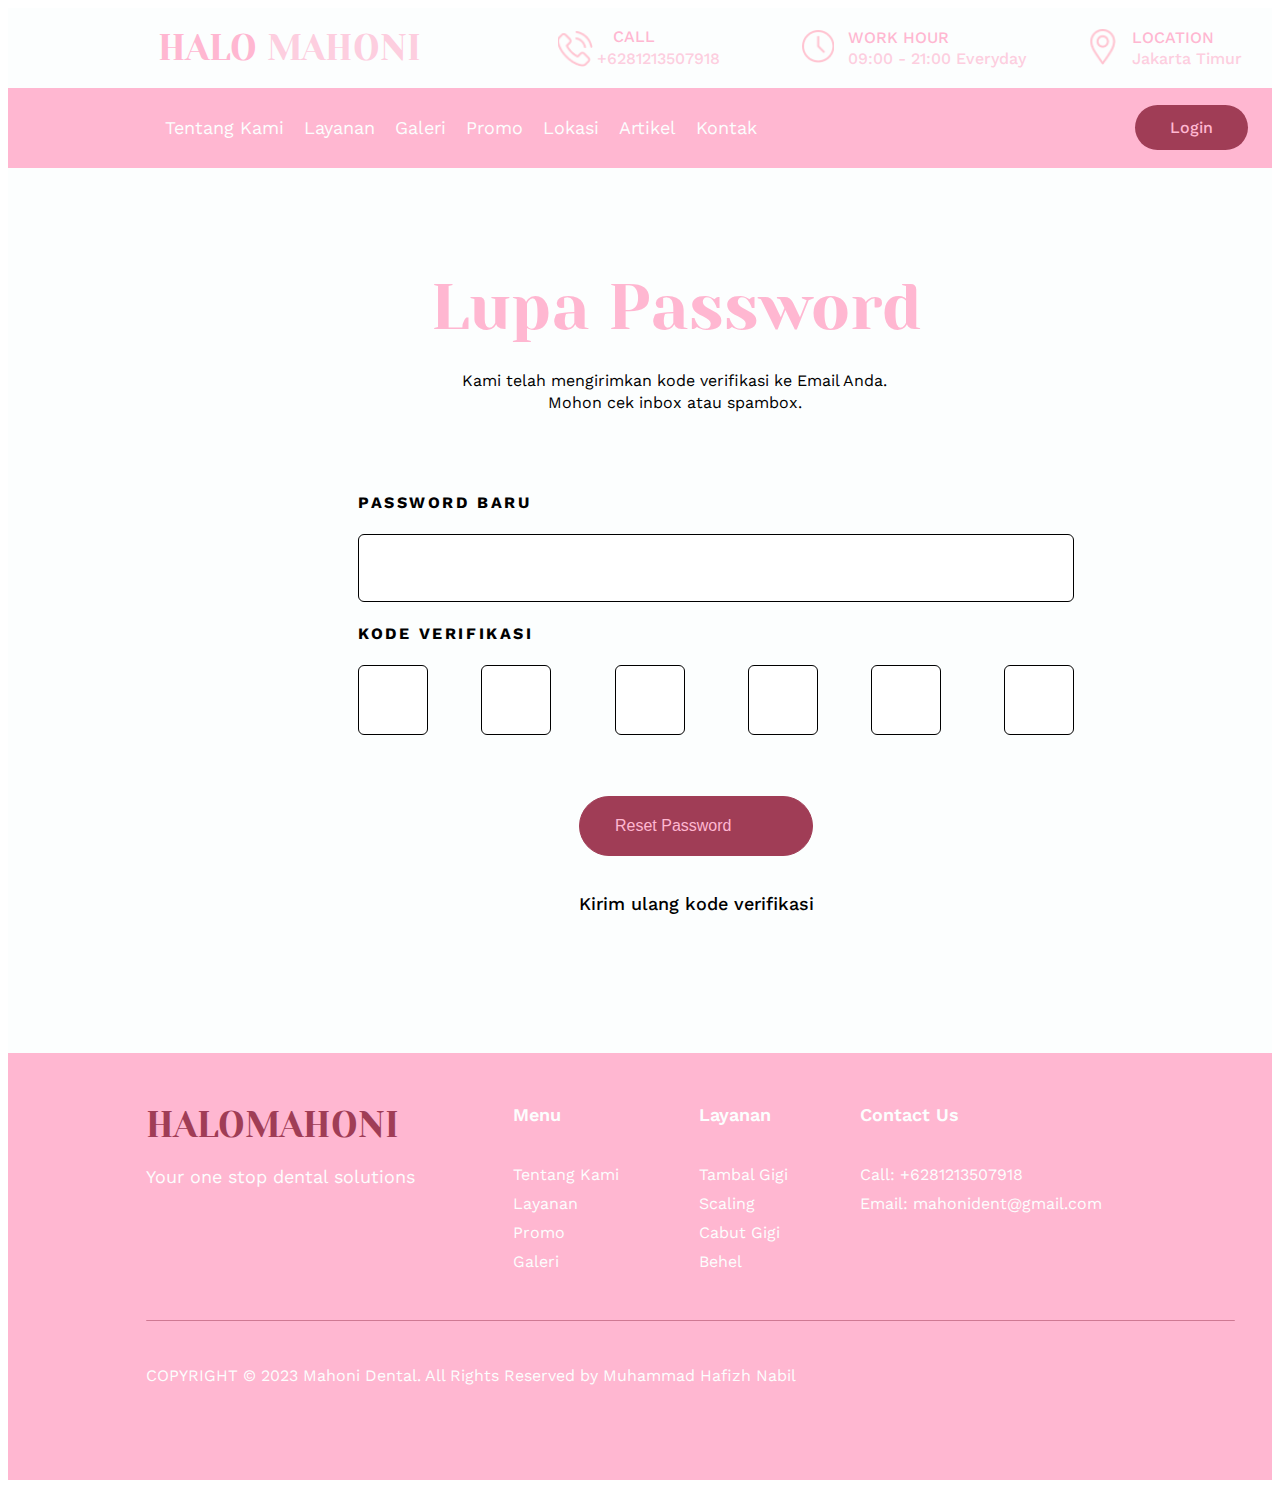
<file: lupa-password-2.html>
<!DOCTYPE html>
<html>
<head>
  	<meta charset="utf-8">
  	<meta name="viewport" content="initial-scale=1, width=device-width">
  	
  	<link rel="stylesheet"  href="assets/css/lupa-password-2.css" />
  	<link rel="stylesheet" href="https://fonts.googleapis.com/css2?family=Work Sans:wght@400;500;600;700&display=swap" />
  	<link rel="stylesheet" href="https://fonts.googleapis.com/css2?family=Yeseva One:wght@400&display=swap" />
  	
  	
  	
</head>
<body>
  	
  	<div class="lupa-password-2">
    		<div class="footer">
      			<div class="footer-child">
      			</div>
      			<div class="content-footer">
        				<div class="copyright-2023">COPYRIGHT © 2023 Mahoni Dental. All Rights Reserved by Muhammad Hafizh Nabil</div>
        				<img class="content-footer-child" alt="" src="assets/img/vector-1.png">
        				
        				<div class="contact-us">
          					<div class="contact-us1">Contact Us</div>
          					<div class="call-6281213507918-parent">
            						<div class="call-6281213507918">Call: +6281213507918</div>
            						<div class="email-mahonidentgmailcom">Email: mahonident@gmail.com</div>
          					</div>
        				</div>
        				<div class="layanan">
          					<div class="layanan1">Layanan</div>
          					<div class="tambal-gigi-parent">
            						<div class="tambal-gigi">Tambal Gigi</div>
            						<div class="scaling">Scaling</div>
            						<div class="cabut-gigi">Cabut Gigi</div>
            						<div class="behel">Behel</div>
          					</div>
        				</div>
        				<div class="menu">
          					<div class="menu1">Menu</div>
          					<div class="tambal-gigi-parent">
            						<div class="tambal-gigi">Tentang Kami</div>
            						<div class="layanan2">Layanan</div>
            						<div class="promo">Promo </div>
            						<div class="galeri">Galeri</div>
          					</div>
        				</div>
        				<div class="halo-mahoni">
          					<div class="halomahoni">Halomahoni</div>
          					<div class="your-one-stop">Your one stop dental solutions</div>
        				</div>
      			</div>
    		</div>

    		<div class="content-lupa-password-2">
                <div class="lupa-password">Lupa Password</div>
                <div class="kami-telah-mengirimkan-container">
                    <p class="kami-telah-mengirimkan">Kami telah mengirimkan kode verifikasi ke Email Anda.</p>
                    <p class="kami-telah-mengirimkan">Mohon cek inbox atau spambox.</p>
                </div>

                <form action="login.html"> 
                    <b class="password-baru1">Password baru</b>
                    <input type="password" name="password" class="password-baru" required>

                    <b class="kode-verifikasi">Kode Verifikasi</b>
                    <div class="input-kode-verifikasi">
                            <input type="text" name="input-kode-1" class="input-kode-1" required>
                            <input type="text" name="input-kode-2" class="input-kode-2" required>
                            <input type="text" name="input-kode-3" class="input-kode-3" required>
                            <input type="text" name="input-kode-4" class="input-kode-4" required>
                            <input type="text" name="input-kode-5" class="input-kode-5" required>
                            <input type="text" name="input-kode-6" class="input-kode-6" required>
                    </div>

                    <input type="submit" class="reset-password-button" value="Reset Password">
                    <div class="kirim-ulang-kode"><a href="lupa-password-2.html">Kirim ulang kode verifikasi</a></div>
                </form>

    		</div>

    		<div class="navbar">
      			<div class="navbar-menu">
        				<div class="lokasi">Tentang Kami</div>
        				<div class="lokasi">Layanan</div>
        				<div class="lokasi">Galeri</div>
        				<div class="lokasi">Promo</div>
        				<div class="lokasi">Lokasi</div>
        				<div class="lokasi">Artikel</div>
        				<div class="lokasi">Kontak</div>
      			</div>
      			<div class="login-button">
        				<div class="button">
          					<div class="reset-pasasword"><a href="login.html">Login</a></div>
        				</div>
      			</div>
    		</div>

    		<div class="topmost">
      			<div class="topmost-child">
      			</div>
      			<div class="halomahoni1"><a href="index.html">
        				<span>hALO</span>
        				<span class="mahoni">mahoni</span></a>
      			</div>
      			<div class="contact-section">
        				<div class="call">
          					<div class="call1">call</div>
          					<div class="div">+6281213507918</div>
          					<img class="phone-call-icon" alt="" src="assets/img/phone-call.png" style="filter: invert(92%) sepia(9%) saturate(2391%) hue-rotate(292deg) brightness(102%) contrast(100%);">
          					
        				</div>
        				<div class="work-hour">
          					<div class="everyday">09:00 - 21:00 Everyday</div>
          					<div class="work-hour1">Work Hour</div>
          					<img class="clock-icon" alt="" src="assets/img/clock.png" style="filter: invert(92%) sepia(9%) saturate(2391%) hue-rotate(292deg) brightness(102%) contrast(100%);">
          					
        				</div>
        				<div class="location">
          					<div class="jakarta-timur">Jakarta Timur</div>
          					<div class="location1">Location</div>
          					<img class="location-icon" alt="" src="assets/img/location.png" style="filter: invert(92%) sepia(9%) saturate(2391%) hue-rotate(292deg) brightness(102%) contrast(100%);">
          					
        				</div>
      			</div>
    		</div>
  	</div>
  	
  	
  	
  	
</body>
</html>
</file>
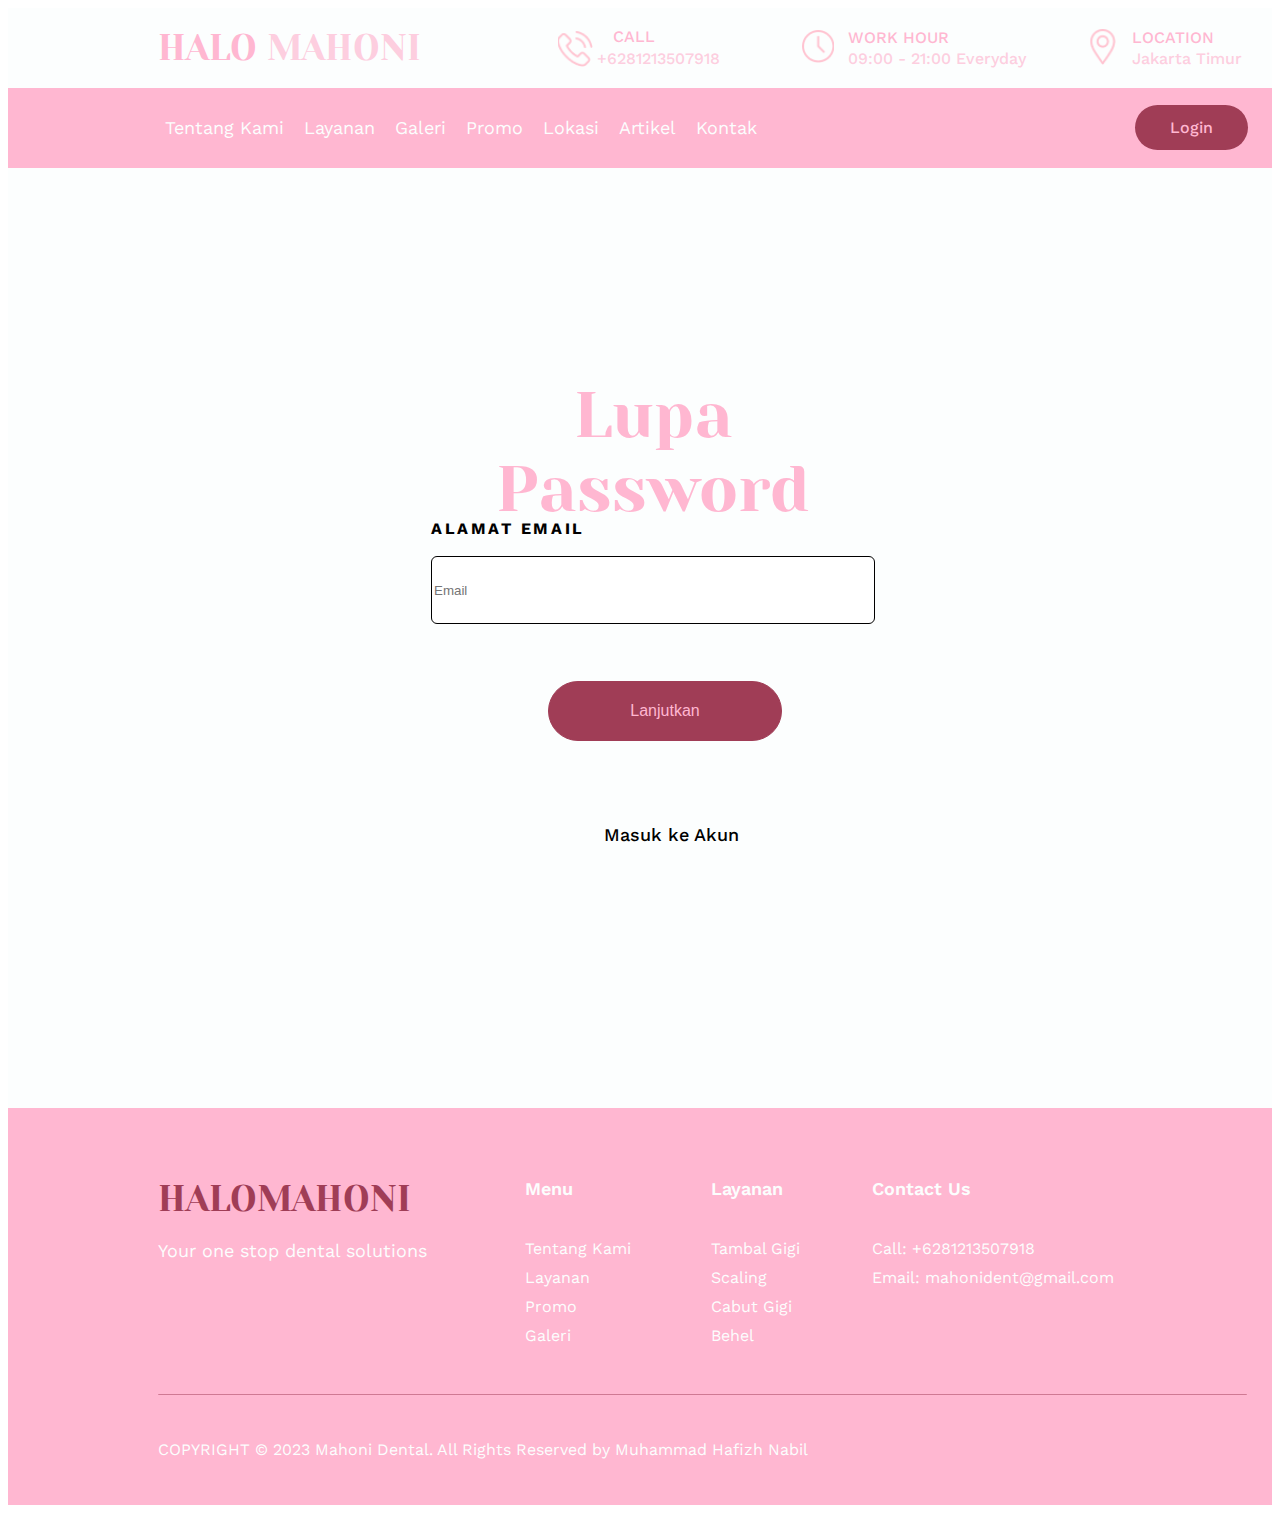
<file: lupa-password.html>
<!DOCTYPE html>
<html>
<head>
  	<meta charset="utf-8">
  	<meta name="viewport" content="initial-scale=1, width=device-width">
  	
  	<link rel="stylesheet"  href="assets/css/lupa-password.css" />
  	<link rel="stylesheet" href="https://fonts.googleapis.com/css2?family=Work Sans:wght@400;500;600;700&display=swap" />
  	<link rel="stylesheet" href="https://fonts.googleapis.com/css2?family=Yeseva One:wght@400&display=swap" />
  	
  	
  	
</head>
<body>
  	
  	<div class="lupa-password-1">
    		<div class="footer">
      			<div class="footer-child">
      			</div>

      			<div class="content-footer">
        				<div class="copyright-2023">COPYRIGHT © 2023 Mahoni Dental. All Rights Reserved by Muhammad Hafizh Nabil</div>
        				<img class="content-footer-child" alt="" src="assets/img/vector-1.png">
        				
        				<div class="contact-us">
          					<div class="contact-us1">Contact Us</div>
          					<div class="call-6281213507918-parent">
            						<div class="call-6281213507918">Call: +6281213507918</div>
            						<div class="email-mahonidentgmailcom">Email: mahonident@gmail.com</div>
          					</div>
        				</div>
        				<div class="layanan">
          					<div class="layanan1">Layanan</div>
          					<div class="tambal-gigi-parent">
            						<div class="tambal-gigi">Tambal Gigi</div>
            						<div class="scaling">Scaling</div>
            						<div class="cabut-gigi">Cabut Gigi</div>
            						<div class="behel">Behel</div>
          					</div>
        				</div>
        				<div class="menu">
          					<div class="menu1">Menu</div>
          					<div class="tambal-gigi-parent">
            						<div class="tambal-gigi">Tentang Kami</div>
            						<div class="layanan2">Layanan</div>
            						<div class="promo">Promo </div>
            						<div class="galeri">Galeri</div>
          					</div>
        				</div>
        				<div class="halo-mahoni">
          					<div class="halomahoni">Halomahoni</div>
          					<div class="your-one-stop">Your one stop dental solutions</div>
        				</div>
      			</div>
    		</div>

    		<div class="content-lupa-password-1">
                <div class="lupa-password">Lupa Password</div>
                <b class="alamat-email">alamat email</b>
                <form action="lupa-password-2.html">
                    <input type="email" name="emailaddress" class="email" placeholder="Email" required>
                    <input type="submit" class="lanjutkan-button" value="Lanjutkan">
                </form>
                  <div class="masuk-ke-akun"><a href="login.html">Masuk ke Akun</a></div>
    		</div>

    		<div class="navbar">
      			<div class="navbar-menu">
        				<div class="lokasi">Tentang Kami</div>
        				<div class="lokasi">Layanan</div>
        				<div class="lokasi">Galeri</div>
        				<div class="lokasi">Promo</div>
        				<div class="lokasi">Lokasi</div>
        				<div class="lokasi">Artikel</div>
        				<div class="lokasi">Kontak</div>
      			</div>

      			<div class="login-button">
        				<div class="button"><a href="login.html">Login</a></div>
      			</div>

    		</div>

    		<div class="topmost">
      			<div class="topmost-child">
      			</div>
      			<div class="halomahoni1"><a href="index.html">
        				<span>hALO</span>
        				<span class="mahoni">mahoni</span></a>
      			</div>
      			<div class="contact-section">
        				<div class="call">
          					<div class="call1">call</div>
          					<div class="div">+6281213507918</div>
          					<img class="phone-call-icon" alt="" src="assets/img/phone-call.png" style="filter: invert(92%) sepia(9%) saturate(2391%) hue-rotate(292deg) brightness(102%) contrast(100%);">
          					
        				</div>
        				<div class="work-hour">
          					<div class="everyday">09:00 - 21:00 Everyday</div>
          					<div class="work-hour1">Work Hour</div>
          					<img class="clock-icon" alt="" src="assets/img/clock.png" style="filter: invert(92%) sepia(9%) saturate(2391%) hue-rotate(292deg) brightness(102%) contrast(100%);">
          					
        				</div>
        				<div class="location">
          					<div class="jakarta-timur">Jakarta Timur</div>
          					<div class="location1">Location</div>
          					<img class="location-icon" alt="" src="assets/img/location.png" style="filter: invert(92%) sepia(9%) saturate(2391%) hue-rotate(292deg) brightness(102%) contrast(100%);">
          					
        				</div>
      			</div>
    		</div>
  	</div>
  	
  	
  	
</body>
</html>
</file>
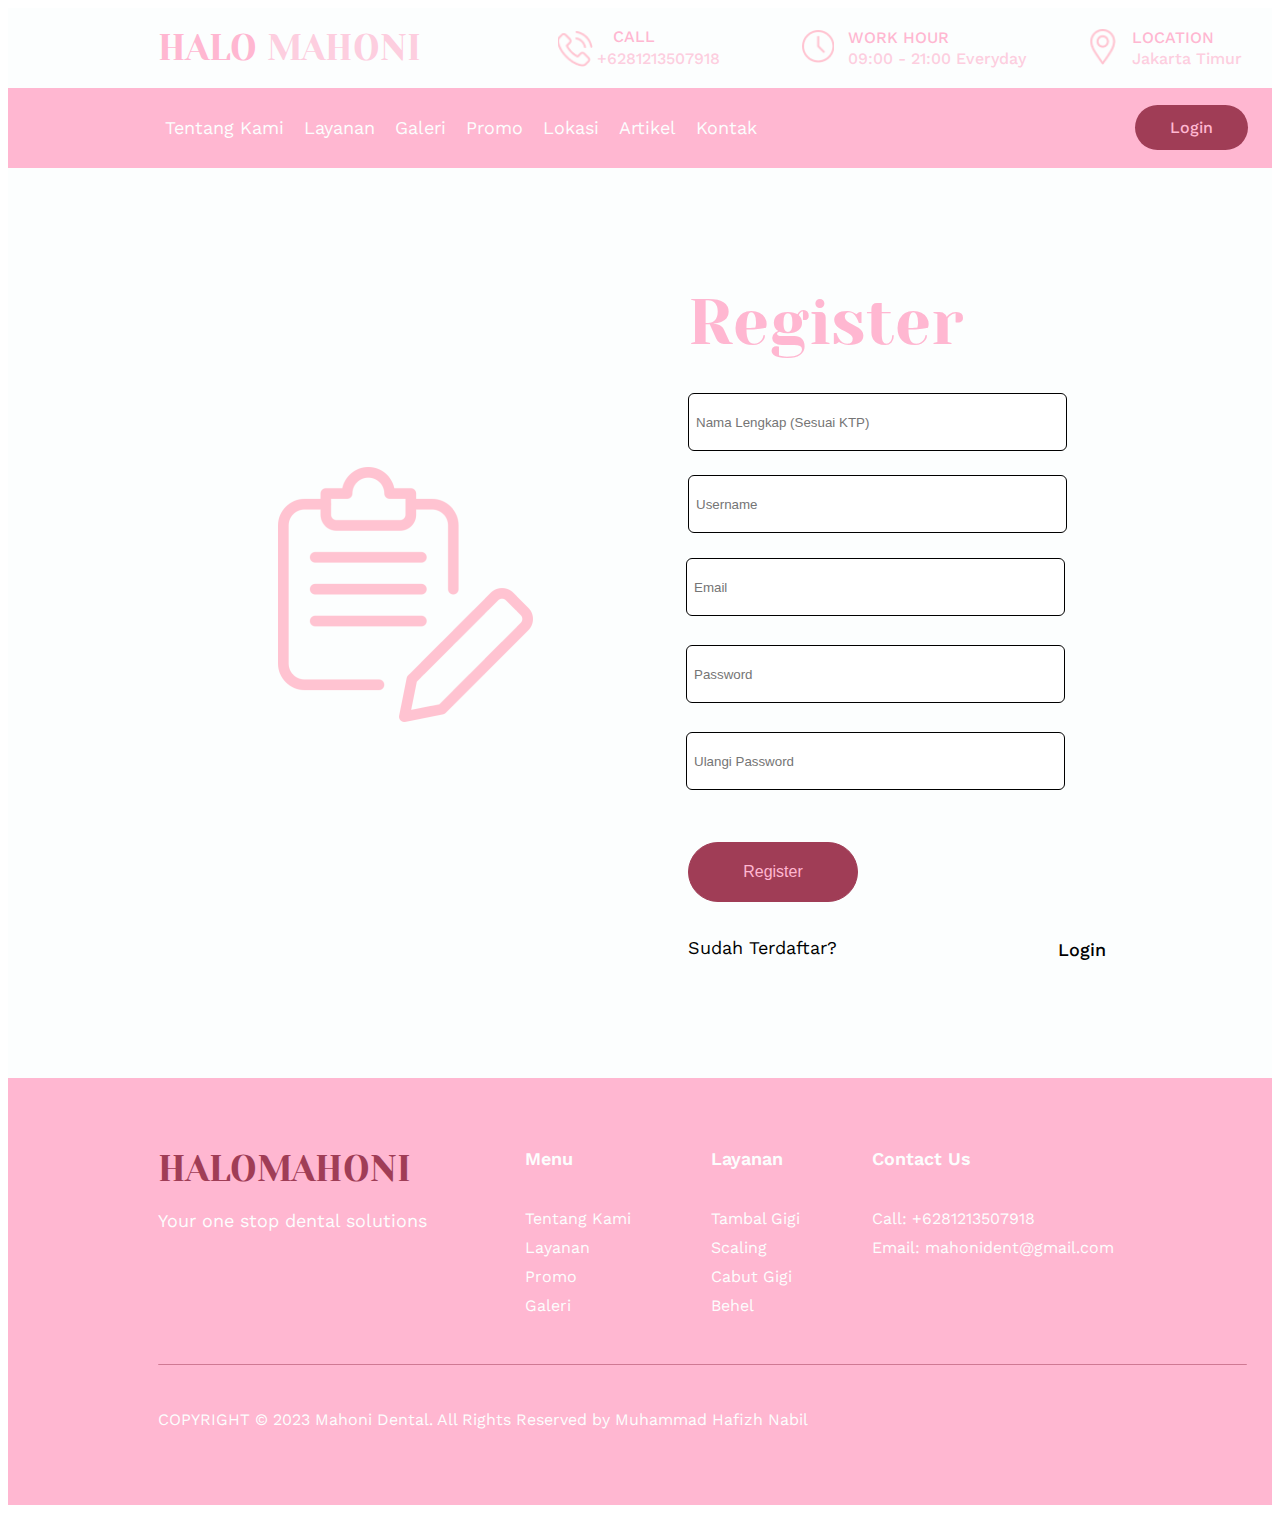
<file: register.html>
<!DOCTYPE html>
<html>
<head>
  	<meta charset="utf-8">
  	<meta name="viewport" content="initial-scale=1, width=device-width">
  	
  	<link rel="stylesheet"  href="assets/css/register.css" />
  	<link rel="stylesheet" href="https://fonts.googleapis.com/css2?family=Work Sans:wght@400;500;600&display=swap" />
  	<link rel="stylesheet" href="https://fonts.googleapis.com/css2?family=Yeseva One:wght@400&display=swap" />
  	
  	
  	
</head>
<body>
  	
  	<div class="register-halo-mahoni">
    		<div class="footer">
      			<div class="footer-child">
      			</div>
      			<div class="content-footer">
        				<img class="content-footer-child" alt="" src="assets/img/vector-1.png">
        				
        				<div class="copyright-2023">COPYRIGHT © 2023 Mahoni Dental. All Rights Reserved by Muhammad Hafizh Nabil</div>
        				<div class="contact-us">
          					<div class="contact-us1">Contact Us</div>
          					<div class="call-6281213507918-parent">
            						<div class="call-6281213507918">Call: +6281213507918</div>
            						<div class="email-mahonidentgmailcom">Email: mahonident@gmail.com</div>
          					</div>
        				</div>
        				<div class="layanan">
          					<div class="layanan1">Layanan</div>
          					<div class="tambal-gigi-parent">
            						<div class="tambal-gigi">Tambal Gigi</div>
            						<div class="scaling">Scaling</div>
            						<div class="cabut-gigi">Cabut Gigi</div>
            						<div class="behel">Behel</div>
          					</div>
        				</div>
        				<div class="menu">
          					<div class="menu1">Menu</div>
          					<div class="tambal-gigi-parent">
            						<div class="tambal-gigi">Tentang Kami</div>
            						<div class="layanan2">Layanan</div>
            						<div class="promo">Promo </div>
            						<div class="galeri">Galeri</div>
          					</div>
        				</div>
        				<div class="halo-mahoni">
          					<div class="halomahoni">Halomahoni</div>
          					<div class="your-one-stop">Your one stop dental solutions</div>
        				</div>
      			</div>
    		</div>
    		<div class="content-register">
                <img class="register-icon" alt="" src="assets/img/register.png" style="filter: invert(92%) sepia(9%) saturate(2391%) hue-rotate(292deg) brightness(102%) contrast(100%);">
                <div class="register">Register</div>

                <form action="login.html">
                    <input type="text" name="fullname" class="nama-lengkap" placeholder="Nama Lengkap (Sesuai KTP)" required>
                    <input type="text" name="username" class="username" placeholder="Username" required>
                    <input type="email" name="emailaddress" class="email" placeholder="Email" required>
                    <input type="password" name="password" class="password" placeholder="Password" required>
                    <input type="password" name="password" class="ulangi-password" placeholder="Ulangi Password" required>
                    <input type="submit" class="register-button" value="Register">
                </form>

                <div class="sudah-terdaftar">Sudah Terdaftar?</div>
      			<div class="login"><a href="login.html">Login</a></div>
    		</div>

    		<div class="navbar">
      			<div class="navbar-menu">
        				<div class="lokasi">Tentang Kami</div>
        				<div class="lokasi">Layanan</div>
        				<div class="lokasi">Galeri</div>
        				<div class="lokasi">Promo</div>
        				<div class="lokasi">Lokasi</div>
        				<div class="lokasi">Artikel</div>
        				<div class="lokasi">Kontak</div>
      			</div>
      			<div class="login-button">
        				<div class="button1">
          					<div class="button"><a href="login.html">Login</a></div>
        				</div>
      			</div>
    		</div>
    		<div class="topmost">
      			<div class="topmost-child">
      			</div>
      			<div class="halomahoni1"><a href="index.html">
        				<span>hALO</span>
        				<span class="mahoni">mahoni</span></a>
      			</div>
      			<div class="contact-section">
        				<div class="call">
          					<div class="call1">call</div>
          					<div class="div">+6281213507918</div>
          					<img class="phone-call-icon" alt="" src="assets/img/phone-call.png" style="filter: invert(92%) sepia(9%) saturate(2391%) hue-rotate(292deg) brightness(102%) contrast(100%);">
          					
        				</div>
        				<div class="work-hour">
          					<div class="everyday">09:00 - 21:00 Everyday</div>
          					<div class="work-hour1">Work Hour</div>
          					<img class="clock-icon" alt="" src="assets/img/clock.png" style="filter: invert(92%) sepia(9%) saturate(2391%) hue-rotate(292deg) brightness(102%) contrast(100%);">
          					
        				</div>
        				<div class="location">
          					<div class="jakarta-timur">Jakarta Timur</div>
          					<div class="location1">Location</div>
          					<img class="location-icon" alt="" src="assets/img/location.png" style="filter: invert(92%) sepia(9%) saturate(2391%) hue-rotate(292deg) brightness(102%) contrast(100%);">
          					
        				</div>
      			</div>
    		</div>
  	</div>
  	
  	
</body>
</html>
</file>
<file: assets/css/style.css>
.banner-mahoni-dental-icon {
    position: absolute;
    top: 160px;
    left: 0px;
    width: 1600px;
    height: 584px;
    object-fit: cover;
}
.link-button {
    position: relative;
    line-height: 140%;
}
.vector-icon {
    position: relative;
    width: 10.83px;
    height: 10px;
}
.learn-more {
    position: absolute;
    top: 176px;
    left: 274px;
    display: flex;
    flex-direction: row;
    align-items: center;
    justify-content: center;
    gap: 10px;
    text-align: left;
}
.klinik-gigi-mahoni {
    position: absolute;
    top: 81px;
    left: 0px;
    line-height: 140%;
    color: #212124;
    display: inline-block;
    width: 658px;
}
.kenapa-harus-di {
    position: absolute;
    top: 29px;
    left: 0px;
}
.welcome-to-mahoni {
    position: absolute;
    top: 0px;
    left: 104px;
    font-size: 18px;
    letter-spacing: 0.16em;
    text-transform: uppercase;
    font-family: 'Work Sans';
    color: #fdcedf;
}
.welcome-to-mahoni-dental-kenap {
    position: absolute;
    top: 0px;
    left: 73px;
    width: 512px;
    height: 66px;
    font-size: 32px;
    color: #ffb7d1;
    font-family: 'Yeseva One';
}
.welcome-to-mahoni-dental {
    position: absolute;
    top: 863px;
    left: 460px;
    width: 658px;
    height: 198px;
    text-align: center;
}
.blackdoctors-1-icon {
    position: absolute;
    top: 0px;
    left: 0px;
    width: 1225px;
    height: 250px;
    object-fit: cover;
}
.group-child {
    position: absolute;
    top: 0px;
    left: 264.25px;
    background-color: #ffb7d1;
    width: 768.82px;
    height: 8px;
}
.group-item {
    position: absolute;
    top: 0px;
    left: 1032.36px;
    width: 192.64px;
    height: 8px;
}
.group-inner {
    position: absolute;
    top: 0px;
    left: 0px;
    background-color: #a03d56;
    width: 263.98px;
    height: 8px;
}
.rectangle-parent {
    position: absolute;
    top: 0px;
    left: 0px;
    width: 1225px;
    height: 8px;
}
.foto-mahoni-dental-inner {
    position: absolute;
    top: 250px;
    left: 0px;
    width: 1225px;
    height: 8px;
}
.foto-mahoni-dental {
    position: absolute;
    top: 1114px;
    left: 188px;
    width: 1225px;
    height: 258px;
}
.lihat-dokter-icon {
    position: relative;
    width: 50px;
    height: 50px;
    object-fit: cover;
}
.lihat-dokter {
    position: absolute;
    top: 0px;
    left: 0px;
    border-radius: 5px;
    background-color: #ffb7d1;
    display: flex;
    flex-direction: row;
    align-items: center;
    justify-content: center;
    padding: 25px 20px;
    gap: 56px;
}
.buat-janji {
    position: absolute;
    top: 0px;
    left: 415px;
    border-radius: 5px;
    background-color: #a03d56;
    height: 100px;
    display: flex;
    flex-direction: row;
    align-items: center;
    justify-content: center;
    padding: 25px 20px;
    box-sizing: border-box;
    gap: 56px;
    color: #ffb7d1;
}
.riwayat-janji-icon {
    position: relative;
    width: 48px;
    height: 48px;
    object-fit: cover;
}
.riwayat-janji {
    position: absolute;
    top: 0px;
    left: 831px;
    border-radius: 5px;
    background-color: #fdcedf;
    height: 100px;
    display: flex;
    flex-direction: row;
    align-items: center;
    justify-content: center;
    padding: 25px 20px;
    box-sizing: border-box;
    gap: 56px;
}
.fast-service {
    position: absolute;
    top: 694px;
    left: 262px;
    width: 1077px;
    height: 100px;
    color: #a03d56;
}
.footer-child {
    position: absolute;
    height: 100%;
    width: 100%;
    top: 0%;
    right: 0%;
    bottom: 0%;
    left: 0%;
    background-color: #ffb7d1;
}
.copyright-2023 {
    position: absolute;
    width: 65.52%;
    top: 93.24%;
    left: 0%;
    font-size: 16px;
    display: inline-block;
}
.vector-1-icon {
    position: absolute;
    height: 0.36%;
    width: 100%;
    top: 76.87%;
    right: 0%;
    bottom: 22.78%;
    left: 0%;
    max-width: 100%;
    overflow: hidden;
    max-height: 100%;
}
.contact-us1 {
    position: absolute;
    width: 40.33%;
    top: 0%;
    left: 0%;
    font-weight: 600;
    display: inline-block;
}
.call-6281213507918 {
    position: absolute;
    width: 67.49%;
    top: 0%;
    left: 0%;
    line-height: 140%;
    display: inline-block;
}
.email-mahonidentgmailcom {
    position: absolute;
    width: 100%;
    top: 56.86%;
    left: 0%;
    line-height: 140%;
    display: inline-block;
}
.call-6281213507918-parent {
    position: absolute;
    height: 45.95%;
    width: 100%;
    top: 54.05%;
    right: 0%;
    bottom: 0%;
    left: 0%;
    font-size: 16px;
}
.contact-us {
    position: absolute;
    height: 39.5%;
    width: 24.5%;
    top: 0%;
    right: 9.98%;
    bottom: 60.5%;
    left: 65.52%;
}
.layanan1 {
    position: absolute;
    width: 82.22%;
    top: 0%;
    left: 0%;
    font-weight: 600;
    display: inline-block;
}
.tambal-gigi {
    position: absolute;
    width: 100%;
    top: 0%;
    left: 0%;
    line-height: 140%;
    display: inline-block;
}
.scaling {
    position: absolute;
    width: 62.22%;
    top: 26.61%;
    left: 0%;
    line-height: 140%;
    display: inline-block;
}
.cabut-gigi {
    position: absolute;
    width: 90%;
    top: 53.21%;
    left: 0%;
    line-height: 140%;
    display: inline-block;
}
.behel {
    position: absolute;
    width: 48.89%;
    top: 79.82%;
    left: 0%;
    line-height: 140%;
    display: inline-block;
}
.tambal-gigi-parent {
    position: absolute;
    height: 64.5%;
    width: 100%;
    top: 35.5%;
    right: 0%;
    bottom: 0%;
    left: 0%;
    font-size: 16px;
}
.layanan {
    position: absolute;
    height: 60.14%;
    width: 9.07%;
    top: 0%;
    right: 40.12%;
    bottom: 39.86%;
    left: 50.81%;
}
.menu1 {
    position: absolute;
    width: 46.23%;
    top: 0%;
    left: 0%;
    font-weight: 600;
    display: inline-block;
}
.layanan2 {
    position: absolute;
    width: 61.32%;
    top: 26.61%;
    left: 0%;
    line-height: 140%;
    display: inline-block;
}
.promo {
    position: absolute;
    width: 48.11%;
    top: 53.21%;
    left: 0%;
    line-height: 140%;
    display: inline-block;
}
.galeri {
    position: absolute;
    width: 43.4%;
    top: 79.82%;
    left: 0%;
    line-height: 140%;
    display: inline-block;
}
.menu {
    position: absolute;
    height: 60.14%;
    width: 10.69%;
    top: 0%;
    right: 55.65%;
    bottom: 39.86%;
    left: 33.67%;
}
.halomahoni {
    position: absolute;
    width: 93.33%;
    top: 0%;
    left: 0%;
    text-transform: uppercase;
    display: inline-block;
}
.your-one-stop {
    position: absolute;
    width: 100%;
    top: 70.59%;
    left: 0%;
    font-size: 18px;
    line-height: 140%;
    font-family: 'Work Sans';
    color: #fcfefe;
    display: inline-block;
}
.halo-mahoni {
    position: absolute;
    height: 30.25%;
    width: 27.22%;
    top: 0%;
    right: 72.78%;
    bottom: 69.75%;
    left: 0%;
    font-size: 36px;
    color: #a03d56;
    font-family: 'Yeseva One';
}
.content-footer {
    position: absolute;
    height: 65.81%;
    width: 72.62%;
    top: 16.39%;
    right: 13.69%;
    bottom: 17.8%;
    left: 13.69%;
}
.footer {
    position: absolute;
    top: 3840px;
    left: -2px;
    width: 1602px;
    height: 427px;
    font-size: 18px;
    color: #fcfefe;
}
.location-child {
    position: absolute;
    height: 100%;
    width: 100%;
    top: 0%;
    right: 0%;
    bottom: 0%;
    left: 0%;
    border-radius: 5px;
    background-color: #ffb7d1;
}
.group-icon {
    position: absolute;
    height: 32.75%;
    width: 30.93%;
    top: 0%;
    right: 69.07%;
    bottom: 67.25%;
    left: 0%;
    max-width: 100%;
    overflow: hidden;
    max-height: 100%;
    object-fit: cover;
}
.jakarta-timur {
    position: absolute;
    top: 56.86%;
    left: 0%;
    line-height: 140%;
}
.some-country {
    position: absolute;
    top: 109.8%;
    left: 0%;
    line-height: 140%;
    color: inherit;
    display: none;
    text-decoration: none;
}
.location1 {
    position: absolute;
    top: 0%;
    left: 0%;
    font-size: 18px;
    text-transform: uppercase;
}
.jakarta-timur-parent {
    position: absolute;
    height: 50%;
    width: 100%;
    top: 50%;
    right: 0%;
    bottom: 0%;
    left: 0%;
}
.group-parent {
    position: absolute;
    height: 43.78%;
    width: 46.35%;
    top: 23.18%;
    right: 40.77%;
    bottom: 33.05%;
    left: 12.88%;
}
.location {
    position: absolute;
    height: 100%;
    width: 23.49%;
    top: 0%;
    right: 51.01%;
    bottom: 0%;
    left: 25.5%;
    color: #a03d56;
}
.call-child {
    position: absolute;
    height: 100%;
    width: 100%;
    top: 0%;
    right: 0%;
    bottom: 0%;
    left: 0%;
    border-radius: 5px;
    background-color: #a03d56;
}
.group-child1 {
    position: absolute;
    top: 0px;
    left: 0px;
    width: 33.4px;
    height: 33.4px;
    object-fit: cover;
}
.div {
    position: absolute;
    top: 37.18%;
    left: 0%;
    line-height: 140%;
    color: #fdcedf;
}
.div1 {
    position: absolute;
    top: 71.79%;
    left: 0%;
    line-height: 140%;
}
.parent {
    position: absolute;
    height: 60.47%;
    width: 100%;
    top: 39.53%;
    right: 0%;
    bottom: 0%;
    left: 0%;
}
.group-container {
    position: absolute;
    top: 54px;
    left: 30px;
    width: 129px;
    height: 129px;
}
.call {
    position: absolute;
    height: 100%;
    width: 23.49%;
    top: 0%;
    right: 76.51%;
    bottom: 0%;
    left: 0%;
}
.group-child2 {
    position: absolute;
    top: 0px;
    left: 1px;
    width: 33.4px;
    height: 33.4px;
    object-fit: cover;
}
.group-div {
    position: absolute;
    top: 54px;
    left: 30px;
    width: 189px;
    height: 102px;
}
.email {
    position: absolute;
    height: 100%;
    width: 23.49%;
    top: 0%;
    right: 25.5%;
    bottom: 0%;
    left: 51.01%;
}
.group-child3 {
    position: absolute;
    height: 32.75%;
    width: 19.88%;
    top: 0%;
    right: 80.12%;
    bottom: 67.25%;
    left: 0%;
    max-width: 100%;
    overflow: hidden;
    max-height: 100%;
    object-fit: cover;
}
.everyday-0900-2100-parent {
    position: absolute;
    height: 50%;
    width: 99.4%;
    top: 50%;
    right: 0%;
    bottom: 0%;
    left: 0.6%;
}
.group-parent1 {
    position: absolute;
    height: 43.78%;
    width: 72.1%;
    top: 23.18%;
    right: 15.45%;
    bottom: 33.05%;
    left: 12.45%;
}
.working-hours {
    position: absolute;
    height: 100%;
    width: 23.49%;
    top: 0%;
    right: 0%;
    bottom: 0%;
    left: 76.51%;
}
.contact-section {
    position: absolute;
    height: 64.19%;
    width: 100%;
    top: 35.81%;
    right: 0%;
    bottom: 0%;
    left: 0%;
}
.contact {
    position: absolute;
    top: 55%;
    left: 10%;
}
.get-in-touch {
    position: absolute;
    top: 0%;
    left: 0%;
    font-size: 17.7px;
    letter-spacing: 0.16em;
    text-transform: uppercase;
    font-family: 'Work Sans';
    color: #fdcedf;
}
.get-in-touch-contact {
    position: absolute;
    height: 17.36%;
    width: 16.13%;
    top: 0%;
    bottom: 82.64%;
    left: 40%;
    text-align: center;
    font-size: 32px;
    font-family: 'Yeseva One';
}
.contacts-section {
    position: absolute;
    top: 3385px;
    left: 304px;
    width: 992px;
    height: 363px;
    color: #ffb7d1;
}
.learn-more1 {
    position: absolute;
    top: calc(50% + 251px);
    left: calc(50% - 84px);
    display: flex;
    flex-direction: row;
    align-items: center;
    justify-content: center;
    gap: 10px;
}
.artikel-1-child {
    position: absolute;
    height: 100%;
    width: 100%;
    top: 0%;
    right: 0%;
    bottom: 0%;
    left: 0%;
    border-radius: 5px;
    background-color: #fcfefe;
    box-shadow: 0px 0px 20px rgba(0, 0, 0, 0.05);
}
.artikel-1-icon {
    position: absolute;
    height: 100%;
    width: 32.92%;
    top: 0%;
    right: 67.08%;
    bottom: 0%;
    left: 0%;
    border-radius: 5px 0px 0px 5px;
    max-width: 100%;
    overflow: hidden;
    max-height: 100%;
    object-fit: cover;
}
.buat-kesehatan {
    margin: 0;
}
.ini-dia-4-container {
    position: absolute;
    top: 21.05%;
    left: 0%;
    font-size: 18px;
    line-height: 140%;
}
.desember-2023 {
    position: absolute;
    top: 0%;
    left: 0%;
    color: #fdcedf;
}
.group-child4 {
    position: absolute;
    height: 64.28%;
    width: 42.11%;
    top: 18.75%;
    right: 57.89%;
    bottom: 16.97%;
    left: 0%;
    max-width: 100%;
    overflow: hidden;
    max-height: 100%;
}
.div2 {
    position: absolute;
    top: 0%;
    left: 55.26%;
}
.group-parent3 {
    position: absolute;
    height: 100%;
    width: 46.91%;
    top: 0%;
    right: 53.09%;
    bottom: 0%;
    left: 0%;
}
.vector-icon2 {
    position: absolute;
    height: 88.71%;
    width: 50%;
    top: 6.25%;
    right: 50%;
    bottom: 5.04%;
    left: 0%;
    max-width: 100%;
    overflow: hidden;
    max-height: 100%;
}
.div3 {
    position: absolute;
    top: 0%;
    left: 65.63%;
}
.vector-parent {
    position: absolute;
    height: 100%;
    width: 39.51%;
    top: 0%;
    right: 0%;
    bottom: 0%;
    left: 60.49%;
}
.group-parent2 {
    position: absolute;
    height: 14.04%;
    width: 32.02%;
    top: 85.96%;
    right: 67.98%;
    bottom: 0%;
    left: 0%;
}
.ini-dia-4-manfaat-kawat-gigi-b-parent {
    position: absolute;
    height: 74.03%;
    width: 52.06%;
    top: 12.99%;
    right: 10.91%;
    bottom: 12.99%;
    left: 37.04%;
}
.artikel-1 {
    position: absolute;
    height: 46.95%;
    width: 48.99%;
    top: 0%;
    right: 51.01%;
    bottom: 53.05%;
    left: 0%;
}
.desember-20231 {
    position: absolute;
    top: 0%;
    left: 0%;
    color: #fdcedf;
    white-space: pre-wrap;
}
.group-child5 {
    position: absolute;
    height: 64.28%;
    width: 45.71%;
    top: 18.75%;
    right: 54.29%;
    bottom: 16.97%;
    left: 0%;
    max-width: 100%;
    overflow: hidden;
    max-height: 100%;
}
.div4 {
    position: absolute;
    top: 0%;
    left: 60%;
}
.group-parent5 {
    position: absolute;
    height: 100%;
    width: 44.3%;
    top: 0%;
    right: 55.7%;
    bottom: 0%;
    left: 0%;
}
.vector-icon3 {
    position: absolute;
    height: 88.71%;
    width: 53.33%;
    top: 6.25%;
    right: 46.67%;
    bottom: 5.04%;
    left: 0%;
    max-width: 100%;
    overflow: hidden;
    max-height: 100%;
}
.div5 {
    position: absolute;
    top: 0%;
    left: 70%;
}
.vector-group {
    position: absolute;
    height: 100%;
    width: 37.97%;
    top: 0%;
    right: 0%;
    bottom: 0%;
    left: 62.03%;
}
.group-parent4 {
    position: absolute;
    height: 14.04%;
    width: 30.38%;
    top: 85.96%;
    right: 69.62%;
    bottom: 0%;
    left: 0%;
}
.self-ligating-braces-manfaat-parent {
    position: absolute;
    height: 74.03%;
    width: 53.5%;
    top: 12.99%;
    right: 9.47%;
    bottom: 12.99%;
    left: 37.04%;
}
.artikel-2 {
    position: absolute;
    height: 46.95%;
    width: 48.99%;
    top: 53.05%;
    right: 51.01%;
    bottom: 0%;
    left: 0%;
}
.group-parent7 {
    position: absolute;
    height: 100%;
    width: 48.1%;
    top: 0%;
    right: 51.9%;
    bottom: 0%;
    left: 0%;
}
.group-parent6 {
    position: absolute;
    height: 14.04%;
    width: 27.34%;
    top: 85.96%;
    right: 72.66%;
    bottom: 0%;
    left: 0%;
}
.cara-menghilangkan-bau-mulut-k-parent {
    position: absolute;
    height: 74.03%;
    width: 59.47%;
    top: 12.99%;
    right: 3.5%;
    bottom: 12.99%;
    left: 37.04%;
}
.artikel-3 {
    position: absolute;
    height: 46.95%;
    width: 48.99%;
    top: 0%;
    right: 0%;
    bottom: 53.05%;
    left: 51.01%;
}
.group-parent9 {
    position: absolute;
    height: 100%;
    width: 41.67%;
    top: 0%;
    right: 58.33%;
    bottom: 0%;
    left: 0%;
}
.vector-icon5 {
    position: absolute;
    height: 88.71%;
    width: 45.71%;
    top: 6.25%;
    right: 54.29%;
    bottom: 5.04%;
    left: 0%;
    max-width: 100%;
    overflow: hidden;
    max-height: 100%;
}
.vector-parent1 {
    position: absolute;
    height: 100%;
    width: 41.67%;
    top: 0%;
    right: 0%;
    bottom: 0%;
    left: 58.33%;
}
.group-parent8 {
    position: absolute;
    height: 14.04%;
    width: 32.06%;
    top: 85.96%;
    right: 67.94%;
    bottom: 0%;
    left: 0%;
}
.cara-cabut-gigi-sendiri-tanpa-parent {
    position: absolute;
    height: 74.03%;
    width: 53.91%;
    top: 12.99%;
    right: 9.05%;
    bottom: 12.99%;
    left: 37.04%;
}
.artikel-4 {
    position: absolute;
    height: 46.95%;
    width: 48.99%;
    top: 53.05%;
    right: 0%;
    bottom: 0%;
    left: 51.01%;
}
.article {
    position: absolute;
    height: 51.57%;
    width: 72.62%;
    top: 30.5%;
    right: 13.69%;
    bottom: 17.92%;
    left: 13.69%;
    font-size: 14px;
    color: #212124;
}
.artikel {
    position: absolute;
    top: 60%;
    left: 37.61%;
}
.better-information-better-heal {
    position: absolute;
    height: 10.38%;
    width: 33.09%;
    top: 9%;
    right: 35.51%;
    bottom: 81.76%;
    left: 31.41%;
    text-align: center;
    font-size: 32px;
    color: #ffb7d1;
    font-family: 'Yeseva One';
}
.news-section {
    position: absolute;
    top: 2714px;
    left: 125px;
    width: 1366px;
    height: 636px;
}
.review-pasien1 {
    position: absolute;
    top: 43.94%;
    left: 0%;
}
.trusted-care {
    position: absolute;
    top: 0%;
    left: 12.99%;
    font-size: 18px;
    letter-spacing: 0.16em;
    text-transform: uppercase;
    font-family: 'Work Sans';
    color: #fdcedf;
}
.review-pasien-parent {
    position: absolute;
    height: 9.19%;
    width: 23.29%;
    top: 0%;
    right: 38.41%;
    bottom: 90.81%;
    left: 37%;
    font-size: 32px;
    color: #ffb7d1;
    font-family: 'Yeseva One';
}
.wahyu-wicaksono {
    position: absolute;
    top: 340px;
    left: 142px;
    line-height: 140%;
}
.testimoni-wahyu-icon {
    position: absolute;
    top: 228px;
    left: 165px;
    width: 100px;
    height:100px;
    border-radius: 50%;
    object-fit: cover;
}
.lorem-ipsum-dolor {
    position: absolute;
    top: 115px;
    left: 0px;
    line-height: 140%;
    display: inline-block;
    width: 460px;
    height: 80px;
}
.quote-right-wahyu-icon {
    position: absolute;
    height: 27.59%;
    width: 21.28%;
    top: 0%;
    right: 42.7%;
    bottom: 72.41%;
    left: 36.03%;
    max-width: 100%;
    overflow: hidden;
    max-height: 100%;
    object-fit: contain;
}
.testimoni-wahyu {
    position: absolute;
    top: 155px;
    left: 0px;
    width: 460px;
    height: 359px;
}
.ahmad-alif {
    position: absolute;
    top: 340px;
    left: 178px;
    line-height: 140%;
}
.testimoni-ahmad-icon {
    position: absolute;
    top: 228px;
    left: 170px;
    width: 100px;
    height: 100px;
    border-radius: 50%;
    object-fit: cover;
}
.quote-right-ahmad-icon {
    position: absolute;
    height: 27.59%;
    width: 21.28%;
    top: 0%;
    right: 40.05%;
    bottom: 72.41%;
    left: 38.67%;
    max-width: 100%;
    overflow: hidden;
    max-height: 100%;
    object-fit: contain;
}
.testimoni-ahmad {
    position: absolute;
    top: 155px;
    left: 532px;
    width: 460px;
    height: 359px;
}
.review-pasien {
    position: absolute;
    top: 2046px;
    left: 290px;
    width: 992px;
    height: 718px;
    text-align: center;
    color: #000;
}
.group-child-1 {
    position: absolute;
    height: 100%;
    width: 24.32%;
    top: 0%;
    right: 75.68%;
    bottom: 0%;
    left: 0%;
    border-radius: 50px;
    background-color: #a03d56;
    }
    .group-item-1 {
    position: absolute;
    height: 100%;
    width: 24.32%;
    top: 0%;
    right: 37.84%;
    bottom: 0%;
    left: 37.84%;
    border-radius: 50px;
    background-color: #ffb7d1;
    }
    .group-inner-1 {
    position: absolute;
    height: 100%;
    width: 24.32%;
    top: 0%;
    right: 0%;
    bottom: 0%;
    left: 75.68%;
    border-radius: 50px;
    background-color: #ffb7d1;
    }
    .rectangle-parent-1 {
    position: absolute;
    height: 2.51%;
    width: 7.46%;
    top: 92%;
    right: 46.27%;
    bottom: 1.11%;
    left: 45%;
    }
.lokasi {
    position: relative;
}
.navbar-menu {
    width: 759px;
    display: flex;
    flex-direction: row;
    align-items: flex-start;
    justify-content: flex-start;
    gap: 20px;
}
.login {
    position: relative;
    font-weight: 500;
}
.login-button {
    border-radius: 50px;
    background-color: #a03d56;
    display: flex;
    flex-direction: row;
    align-items: flex-start;
    justify-content: flex-start;
    padding: 13px 35px;
    font-size: 16px;
    color: #ffb7d1;
}
.navbar {
    position: absolute;
    top: 80px;
    left: 0px;
    background-color: #ffb7d1;
    width: 1600px;
    display: flex;
    flex-direction: row;
    align-items: center;
    justify-content: center;
    padding: 17px 187px 18px;
    box-sizing: border-box;
    gap: 276px;
    font-size: 18px;
    color: #fcfefe;
}
.scalling1 {
    position: absolute;
    top: 74.64px;
    left: 0px;
    display: inline-block;
    width: 69px;
    height: 21.82px;
}
.scalling-icon {
    position: absolute;
    top: 0px;
    left: 2.26px;
    width: 64.48px;
    height: 65.45px;
    object-fit: cover;
}
.scalling {
    position: absolute;
    top: 2.47px;
    left: 328px;
    width: 69px;
    height: 96.46px;
}
.tambal-gigi2 {
    position: absolute;
    top: 74.64px;
    left: 0px;
    display: inline-block;
    width: 90px;
    height: 21.82px;
}
.tambal-gigi-icon {
    position: absolute;
    top: 0px;
    left: 14px;
    width: 57px;
    height: 65.45px;
    object-fit: cover;
}
.tambal-gigi1 {
    position: absolute;
    top: 2.47px;
    left: 13px;
    width: 90px;
    height: 96.46px;
}
.cabut-gigi2 {
    position: absolute;
    top: 77.11px;
    left: 0px;
    display: inline-block;
    width: 81px;
    height: 21.82px;
}
.cabut-gigi-icon {
    position: absolute;
    top: 0px;
    left: 5px;
    width: 68px;
    height: 68px;
    object-fit: cover;
}
.cabut-gigi1 {
    position: absolute;
    top: 0px;
    left: 631px;
    width: 81px;
    height: 98.93px;
}
.behel2 {
    position: absolute;
    top: 66.11px;
    left: 0px;
    display: inline-block;
    width: 157px;
    height: 21.82px;
}
.behel-icon {
    position: absolute;
    top: 0px;
    left: 51px;
    width: 57px;
    height: 57px;
    object-fit: cover;
}
.behel1 {
    position: absolute;
    top: 11px;
    left: 880px;
    width: 157px;
    height: 87.93px;
}
.gigi-palsu1 {
    position: absolute;
    top: 66.62px;
    left: 0px;
    display: inline-block;
    width: 77px;
    height: 21.82px;
}
.gigi-palsu-icon {
    position: absolute;
    top: 0px;
    left: 10px;
    width: 57px;
    height: 57px;
    object-fit: cover;
}
.gigi-palsu {
    position: absolute;
    top: 208px;
    left: 328px;
    width: 77px;
    height: 88.44px;
}
.bleaching-gigi1 {
    position: absolute;
    top: 76px;
    left: 0px;
    display: inline-block;
    width: 110px;
    height: 21.82px;
}
.bleaching-1-icon {
    position: absolute;
    top: 0px;
    left: 27px;
    width: 57px;
    height: 57px;
    object-fit: cover;
}
.bleaching-gigi {
    position: absolute;
    top: 199px;
    left: 0px;
    width: 110px;
    height: 97.82px;
}
.psa1 {
    position: absolute;
    top: 68.91px;
    left: 13px;
    display: inline-block;
    width: 31px;
    height: 21.82px;
}
.psa-icon {
    position: absolute;
    top: 0px;
    left: 0px;
    width: 57px;
    height: 57px;
    object-fit: cover;
}
.psa {
    position: absolute;
    top: 208px;
    left: 644px;
    width: 57px;
    height: 90.73px;
}
.veneer1 {
    position: absolute;
    top: 69px;
    left: 0px;
    display: inline-block;
    width: 60px;
    height: 21.82px;
}
.veneer-icon {
    position: absolute;
    top: 0px;
    left: 3px;
    width: 57px;
    height: 57px;
    object-fit: cover;
}
.veneer {
    position: absolute;
    top: 208px;
    left: 935px;
    width: 60px;
    height: 90.82px;
}
.jenis-layanan {
    position: absolute;
    top: 151px;
    left: 84px;
    width: 1037px;
    height: 298.82px;
}
.rectangle-div {
    position: absolute;
    top: 0.98px;
    left: 0px;
    border: 0.2px solid rgba(0, 0, 0, 0.19);
    box-sizing: border-box;
    width: 248px;
    height: 197.51px;
}
.group-child8 {
    position: absolute;
    top: 0px;
    left: 306px;
    border: 0.2px solid rgba(0, 0, 0, 0.19);
    box-sizing: border-box;
    width: 248px;
    height: 197.51px;
}
.group-child9 {
    position: absolute;
    top: 198.49px;
    left: 0px;
    border: 0.2px solid rgba(0, 0, 0, 0.19);
    box-sizing: border-box;
    width: 248px;
    height: 197.51px;
}
.group-child10 {
    position: absolute;
    top: 198.49px;
    left: 306px;
    border: 0.2px solid rgba(0, 0, 0, 0.19);
    box-sizing: border-box;
    width: 248px;
    height: 197.51px;
}
.group-child11 {
    position: absolute;
    top: 0.98px;
    left: 613px;
    border: 0.2px solid rgba(0, 0, 0, 0.19);
    box-sizing: border-box;
    width: 248px;
    height: 197.51px;
}
.group-child12 {
    position: absolute;
    top: 198.49px;
    left: 613px;
    border: 0.2px solid rgba(0, 0, 0, 0.19);
    box-sizing: border-box;
    width: 248px;
    height: 197.51px;
}
.group-child13 {
    position: absolute;
    top: 0.98px;
    left: 919px;
    border: 0.2px solid rgba(0, 0, 0, 0.19);
    box-sizing: border-box;
    width: 248px;
    height: 197.51px;
}
.group-child14 {
    position: absolute;
    top: 198.49px;
    left: 919px;
    border: 0.2px solid rgba(0, 0, 0, 0.19);
    box-sizing: border-box;
    width: 248px;
    height: 197.51px;
}
.rectangle-group {
    position: absolute;
    top: 110px;
    left: 0px;
    width: 1167px;
    height: 396px;
}
.jenis-layanan-di {
    position: absolute;
    top: 0px;
    left: 324px;
    font-size: 32px;
    font-family: 'Yeseva One';
    color: #ffb7d1;
    display: inline-block;
    width: 519px;
    height: 42.49px;
}
.service {
    position: absolute;
    top: 1454px;
    left: 217px;
    width: 1167px;
    height: 506px;
    text-align: center;
    color: #212124;
}
.topmost-child {
    position: absolute;
    height: 100%;
    width: 100%;
    top: 0%;
    right: 0%;
    bottom: 0%;
    left: 0%;
    background-color: #fcfefe;
}
.mahoni {
    color: #fdcedf;
}
.halomahoni1 {
    position: absolute;
    width: 18.45%;
    top: 23.75%;
    left: 13.69%;
    text-transform: uppercase;
    display: inline-block;
}
.call3 {
    position: absolute;
    width: 25.94%;
    top: 0%;
    left: 30.05%;
    text-transform: uppercase;
    font-weight: 500;
    display: inline-block;
}
.div10 {
    position: absolute;
    width: 79.1%;
    top: 53.66%;
    left: 20.9%;
    font-weight: 500;
    color: #fdcedf;
    display: inline-block;
}
.phone-call-icon {
    position: absolute;
    height: 87.8%;
    width: 18.91%;
    top: 9.76%;
    right: 81.09%;
    bottom: 2.44%;
    left: 0%;
    max-width: 100%;
    overflow: hidden;
    max-height: 100%;
    object-fit: cover;
}
.call2 {
    position: absolute;
    height: 100%;
    width: 26.3%;
    top: 0%;
    right: 73.7%;
    bottom: 0%;
    left: 0%;
    color: #ffb7d1;
}
.everyday {
    position: absolute;
    width: 82.1%;
    top: 52.5%;
    left: 17.9%;
    font-weight: 500;
    display: inline-block;
}
.work-hour1 {
    position: absolute;
    width: 45.86%;
    top: 0%;
    left: 17.9%;
    text-transform: uppercase;
    font-weight: 500;
    color: #ffb7d1;
    display: inline-block;
}
.clock-icon {
    position: absolute;
    height: 83.5%;
    width: 12.71%;
    top: 5%;
    right: 87.29%;
    bottom: 11.5%;
    left: 0%;
    max-width: 100%;
    overflow: hidden;
    max-height: 100%;
    object-fit: cover;
}
.work-hour {
    position: absolute;
    height: 97.56%;
    width: 36.29%;
    top: 2.44%;
    right: 28.91%;
    bottom: 0%;
    left: 34.81%;
}
.jakarta-timur1 {
    position: absolute;
    width: 73.37%;
    top: 52.5%;
    left: 26.63%;
    font-weight: 500;
    display: inline-block;
}
.location3 {
    position: absolute;
    width: 53.85%;
    top: 0%;
    left: 26.63%;
    text-transform: uppercase;
    font-weight: 500;
    color: #ffb7d1;
    display: inline-block;
}
.location-icon {
    position: absolute;
    height: 90%;
    width: 20.11%;
    top: 2.5%;
    right: 79.89%;
    bottom: 7.5%;
    left: 0%;
    max-width: 100%;
    overflow: hidden;
    max-height: 100%;
    object-fit: cover;
}
.location2 {
    position: absolute;
    height: 97.56%;
    width: 24.72%;
    top: 2.44%;
    right: 0%;
    bottom: 0%;
    left: 75.28%;
}
.contact-section1 {
    position: absolute;
    height: 51.25%;
    width: 45.25%;
    top: 23.75%;
    right: 13.12%;
    bottom: 25%;
    left: 41.63%;
    font-size: 16px;
    color: #fdcedf;
    font-family: 'Work Sans';
}
.topmost {
    position: absolute;
    top: 0px;
    left: 0px;
    width: 1600px;
    height: 80px;
    font-size: 36px;
    color: #ffb7d1;
    font-family: 'Yeseva One';
}
.home-halo-mahoni {
    position: relative;
    background-color: #fcfefe;
    width: 100%;
    height: 4267px;
    overflow: hidden;
    text-align: left;
    font-size: 16px;
    color: #fdcedf;
    font-family: 'Work Sans';
}

a {
    color: #fdcedf;
    text-decoration: none;
}

.profil-nabil-icon {
    position: relative;
    border-radius: 50%;
    width: 70px;
    height: 75px;
    object-fit: cover;
}

@media screen and (max-width:1920px) and (min-width: 1600px) {
	.footer {
		width: 100%;
	}
    .navbar {
		width: 100%;
	}
    .topmost {
		width: 100%;
	}
    .contact-section1{
        width: 45%;
        height: 60%;
    }
	.banner-mahoni-dental-icon {
        width: 100%;
    }
    .fast-service {
        position: absolute;
		left: 450px;
		text-align: center;
    }
    .welcome-to-mahoni-dental {
        left: 650px;
    }
    .foto-mahoni-dental {
        left: 350px;
    }
    .service {
        left: 380px;
    }
    .review-pasien {
        left: 480px;
    }
    .news-section {
        left: 310px;
    }
    .contacts-section {
        left: 480px;
    }
    .navbar-menu {
        position: absolute;
        left: 260px;
    }
    .login-button {
        position: relative;
        left: 600px;
    }
    .profil-nabil-icon {
        position: relative;
        left: 600px;
    }
}


@media screen and (min-width:1280px) and (max-width:1367px) {
    .footer {
        width: 1500px;
    }
    .topmost {
        width: 1421px;
    }
    .navbar {
        width: 1366px;
    }
    .navbar-menu {
        position: absolute;
        left: 200px;
    }
    .login-button {
        position: relative;
        left: 490px;
    }
    .fast-service {
        position: relative;
        left: 170px;
        width: 100px;
    }
    .welcome-to-mahoni-dental {
        left: 350px;
    }
    .foto-mahoni-dental img {
        width: 1000px;
    }
    .foto-mahoni-dental-inner {
        top: 200px;
    }
    .foto-mahoni-dental-inner .rectangle-parent .group-child {
        width: 546px;
    }
    .foto-mahoni-dental-inner .rectangle-parent .group-item {
        left: 405px;
    }
    .service {
        left: 110px;
    }
    .review-pasien {
        left: 200px;
    }
    .news-section {
        left: 25px;
    }
    .contacts-section {
        left: 205px;
    }
}
</file>
<file: assets/css/index2.css>
.banner-mahoni-dental-icon {
    position: absolute;
    top: 160px;
    left: 0px;
    width: 1600px;
    height: 584px;
    object-fit: cover;
}
.link-button {
    position: relative;
    line-height: 140%;
}
.vector-icon {
    position: relative;
    width: 10.83px;
    height: 10px;
}
.learn-more {
    position: absolute;
    top: 176px;
    left: 274px;
    display: flex;
    flex-direction: row;
    align-items: center;
    justify-content: center;
    gap: 10px;
    text-align: left;
}
.klinik-gigi-mahoni {
    position: absolute;
    top: 81px;
    left: 0px;
    line-height: 140%;
    color: #212124;
    display: inline-block;
    width: 658px;
}
.kenapa-harus-di {
    position: absolute;
    top: 29px;
    left: 0px;
}
.welcome-to-mahoni {
    position: absolute;
    top: 0px;
    left: 104px;
    font-size: 18px;
    letter-spacing: 0.16em;
    text-transform: uppercase;
    font-family: 'Work Sans';
    color: #fdcedf;
}
.welcome-to-mahoni-dental-kenap {
    position: absolute;
    top: 0px;
    left: 73px;
    width: 512px;
    height: 66px;
    font-size: 32px;
    color: #ffb7d1;
    font-family: 'Yeseva One';
}
.welcome-to-mahoni-dental {
    position: absolute;
    top: 863px;
    left: 460px;
    width: 658px;
    height: 198px;
    text-align: center;
}
.blackdoctors-1-icon {
    position: absolute;
    top: 0px;
    left: 0px;
    width: 1225px;
    height: 250px;
    object-fit: cover;
}
.group-child {
    position: absolute;
    top: 0px;
    left: 264.25px;
    background-color: #ffb7d1;
    width: 768.82px;
    height: 8px;
}
.group-item {
    position: absolute;
    top: 0px;
    left: 1032.36px;
    width: 192.64px;
    height: 8px;
}
.group-inner {
    position: absolute;
    top: 0px;
    left: 0px;
    background-color: #a03d56;
    width: 263.98px;
    height: 8px;
}
.rectangle-parent {
    position: absolute;
    top: 0px;
    left: 0px;
    width: 1225px;
    height: 8px;
}
.foto-mahoni-dental-inner {
    position: absolute;
    top: 250px;
    left: 0px;
    width: 1225px;
    height: 8px;
}
.foto-mahoni-dental {
    position: absolute;
    top: 1114px;
    left: 188px;
    width: 1225px;
    height: 258px;
}
.lihat-dokter-icon {
    position: relative;
    width: 50px;
    height: 50px;
    object-fit: cover;
}
.lihat-dokter {
    position: absolute;
    top: 0px;
    left: 0px;
    border-radius: 5px;
    background-color: #ffb7d1;
    display: flex;
    flex-direction: row;
    align-items: center;
    justify-content: center;
    padding: 25px 20px;
    gap: 56px;
}
.buat-janji {
    position: absolute;
    top: 0px;
    left: 415px;
    border-radius: 5px;
    background-color: #a03d56;
    height: 100px;
    display: flex;
    flex-direction: row;
    align-items: center;
    justify-content: center;
    padding: 25px 20px;
    box-sizing: border-box;
    gap: 56px;
    color: #ffb7d1;
}
.riwayat-janji-icon {
    position: relative;
    width: 48px;
    height: 48px;
    object-fit: cover;
}
.riwayat-janji {
    position: absolute;
    top: 0px;
    left: 831px;
    border-radius: 5px;
    background-color: #fdcedf;
    height: 100px;
    display: flex;
    flex-direction: row;
    align-items: center;
    justify-content: center;
    padding: 25px 20px;
    box-sizing: border-box;
    gap: 56px;
}
.fast-service {
    position: absolute;
    top: 694px;
    left: 262px;
    width: 1077px;
    height: 100px;
    color: #a03d56;
}
.footer-child {
    position: absolute;
    height: 100%;
    width: 100%;
    top: 0%;
    right: 0%;
    bottom: 0%;
    left: 0%;
    background-color: #ffb7d1;
}
.copyright-2023 {
    position: absolute;
    width: 65.52%;
    top: 93.24%;
    left: 0%;
    font-size: 16px;
    display: inline-block;
}
.vector-1-icon {
    position: absolute;
    height: 0.36%;
    width: 100%;
    top: 76.87%;
    right: 0%;
    bottom: 22.78%;
    left: 0%;
    max-width: 100%;
    overflow: hidden;
    max-height: 100%;
}
.contact-us1 {
    position: absolute;
    width: 40.33%;
    top: 0%;
    left: 0%;
    font-weight: 600;
    display: inline-block;
}
.call-6281213507918 {
    position: absolute;
    width: 67.49%;
    top: 0%;
    left: 0%;
    line-height: 140%;
    display: inline-block;
}
.email-mahonidentgmailcom {
    position: absolute;
    width: 100%;
    top: 56.86%;
    left: 0%;
    line-height: 140%;
    display: inline-block;
}
.call-6281213507918-parent {
    position: absolute;
    height: 45.95%;
    width: 100%;
    top: 54.05%;
    right: 0%;
    bottom: 0%;
    left: 0%;
    font-size: 16px;
}
.contact-us {
    position: absolute;
    height: 39.5%;
    width: 24.5%;
    top: 0%;
    right: 9.98%;
    bottom: 60.5%;
    left: 65.52%;
}
.layanan1 {
    position: absolute;
    width: 82.22%;
    top: 0%;
    left: 0%;
    font-weight: 600;
    display: inline-block;
}
.tambal-gigi {
    position: absolute;
    width: 100%;
    top: 0%;
    left: 0%;
    line-height: 140%;
    display: inline-block;
}
.scaling {
    position: absolute;
    width: 62.22%;
    top: 26.61%;
    left: 0%;
    line-height: 140%;
    display: inline-block;
}
.cabut-gigi {
    position: absolute;
    width: 90%;
    top: 53.21%;
    left: 0%;
    line-height: 140%;
    display: inline-block;
}
.behel {
    position: absolute;
    width: 48.89%;
    top: 79.82%;
    left: 0%;
    line-height: 140%;
    display: inline-block;
}
.tambal-gigi-parent {
    position: absolute;
    height: 64.5%;
    width: 100%;
    top: 35.5%;
    right: 0%;
    bottom: 0%;
    left: 0%;
    font-size: 16px;
}
.layanan {
    position: absolute;
    height: 60.14%;
    width: 9.07%;
    top: 0%;
    right: 40.12%;
    bottom: 39.86%;
    left: 50.81%;
}
.menu1 {
    position: absolute;
    width: 46.23%;
    top: 0%;
    left: 0%;
    font-weight: 600;
    display: inline-block;
}
.layanan2 {
    position: absolute;
    width: 61.32%;
    top: 26.61%;
    left: 0%;
    line-height: 140%;
    display: inline-block;
}
.promo {
    position: absolute;
    width: 48.11%;
    top: 53.21%;
    left: 0%;
    line-height: 140%;
    display: inline-block;
}
.galeri {
    position: absolute;
    width: 43.4%;
    top: 79.82%;
    left: 0%;
    line-height: 140%;
    display: inline-block;
}
.menu {
    position: absolute;
    height: 60.14%;
    width: 10.69%;
    top: 0%;
    right: 55.65%;
    bottom: 39.86%;
    left: 33.67%;
}
.halomahoni {
    position: absolute;
    width: 93.33%;
    top: 0%;
    left: 0%;
    text-transform: uppercase;
    display: inline-block;
}
.your-one-stop {
    position: absolute;
    width: 100%;
    top: 70.59%;
    left: 0%;
    font-size: 18px;
    line-height: 140%;
    font-family: 'Work Sans';
    color: #fcfefe;
    display: inline-block;
}
.halo-mahoni {
    position: absolute;
    height: 30.25%;
    width: 27.22%;
    top: 0%;
    right: 72.78%;
    bottom: 69.75%;
    left: 0%;
    font-size: 36px;
    color: #a03d56;
    font-family: 'Yeseva One';
}
.content-footer {
    position: absolute;
    height: 65.81%;
    width: 72.62%;
    top: 16.39%;
    right: 13.69%;
    bottom: 17.8%;
    left: 13.69%;
}
.footer {
    position: absolute;
    top: 3840px;
    left: -2px;
    width: 1602px;
    height: 427px;
    font-size: 18px;
    color: #fcfefe;
}
.location-child {
    position: absolute;
    height: 100%;
    width: 100%;
    top: 0%;
    right: 0%;
    bottom: 0%;
    left: 0%;
    border-radius: 5px;
    background-color: #ffb7d1;
}
.group-icon {
    position: absolute;
    height: 32.75%;
    width: 30.93%;
    top: 0%;
    right: 69.07%;
    bottom: 67.25%;
    left: 0%;
    max-width: 100%;
    overflow: hidden;
    max-height: 100%;
    object-fit: cover;
}
.jakarta-timur {
    position: absolute;
    top: 56.86%;
    left: 0%;
    line-height: 140%;
}
.some-country {
    position: absolute;
    top: 109.8%;
    left: 0%;
    line-height: 140%;
    color: inherit;
    display: none;
    text-decoration: none;
}
.location1 {
    position: absolute;
    top: 0%;
    left: 0%;
    font-size: 18px;
    text-transform: uppercase;
}
.jakarta-timur-parent {
    position: absolute;
    height: 50%;
    width: 100%;
    top: 50%;
    right: 0%;
    bottom: 0%;
    left: 0%;
}
.group-parent {
    position: absolute;
    height: 43.78%;
    width: 46.35%;
    top: 23.18%;
    right: 40.77%;
    bottom: 33.05%;
    left: 12.88%;
}
.location {
    position: absolute;
    height: 100%;
    width: 23.49%;
    top: 0%;
    right: 51.01%;
    bottom: 0%;
    left: 25.5%;
    color: #a03d56;
}
.call-child {
    position: absolute;
    height: 100%;
    width: 100%;
    top: 0%;
    right: 0%;
    bottom: 0%;
    left: 0%;
    border-radius: 5px;
    background-color: #a03d56;
}
.group-child1 {
    position: absolute;
    top: 0px;
    left: 0px;
    width: 33.4px;
    height: 33.4px;
    object-fit: cover;
}
.div {
    position: absolute;
    top: 37.18%;
    left: 0%;
    line-height: 140%;
    color: #fdcedf;
}
.div1 {
    position: absolute;
    top: 71.79%;
    left: 0%;
    line-height: 140%;
}
.parent {
    position: absolute;
    height: 60.47%;
    width: 100%;
    top: 39.53%;
    right: 0%;
    bottom: 0%;
    left: 0%;
}
.group-container {
    position: absolute;
    top: 54px;
    left: 30px;
    width: 129px;
    height: 129px;
}
.call {
    position: absolute;
    height: 100%;
    width: 23.49%;
    top: 0%;
    right: 76.51%;
    bottom: 0%;
    left: 0%;
}
.group-child2 {
    position: absolute;
    top: 0px;
    left: 1px;
    width: 33.4px;
    height: 33.4px;
    object-fit: cover;
}
.group-div {
    position: absolute;
    top: 54px;
    left: 30px;
    width: 189px;
    height: 102px;
}
.email {
    position: absolute;
    height: 100%;
    width: 23.49%;
    top: 0%;
    right: 25.5%;
    bottom: 0%;
    left: 51.01%;
}
.group-child3 {
    position: absolute;
    height: 32.75%;
    width: 19.88%;
    top: 0%;
    right: 80.12%;
    bottom: 67.25%;
    left: 0%;
    max-width: 100%;
    overflow: hidden;
    max-height: 100%;
    object-fit: cover;
}
.everyday-0900-2100-parent {
    position: absolute;
    height: 50%;
    width: 99.4%;
    top: 50%;
    right: 0%;
    bottom: 0%;
    left: 0.6%;
}
.group-parent1 {
    position: absolute;
    height: 43.78%;
    width: 72.1%;
    top: 23.18%;
    right: 15.45%;
    bottom: 33.05%;
    left: 12.45%;
}
.working-hours {
    position: absolute;
    height: 100%;
    width: 23.49%;
    top: 0%;
    right: 0%;
    bottom: 0%;
    left: 76.51%;
}
.contact-section {
    position: absolute;
    height: 64.19%;
    width: 100%;
    top: 35.81%;
    right: 0%;
    bottom: 0%;
    left: 0%;
}
.contact {
    position: absolute;
    top: 55%;
    left: 10%;
}
.get-in-touch {
    position: absolute;
    top: 0%;
    left: 0%;
    font-size: 17.7px;
    letter-spacing: 0.16em;
    text-transform: uppercase;
    font-family: 'Work Sans';
    color: #fdcedf;
}
.get-in-touch-contact {
    position: absolute;
    height: 17.36%;
    width: 16.13%;
    top: 0%;
    bottom: 82.64%;
    left: 40%;
    text-align: center;
    font-size: 32px;
    font-family: 'Yeseva One';
}
.contacts-section {
    position: absolute;
    top: 3385px;
    left: 304px;
    width: 992px;
    height: 363px;
    color: #ffb7d1;
}
.learn-more1 {
    position: absolute;
    top: calc(50% + 251px);
    left: calc(50% - 84px);
    display: flex;
    flex-direction: row;
    align-items: center;
    justify-content: center;
    gap: 10px;
}
.artikel-1-child {
    position: absolute;
    height: 100%;
    width: 100%;
    top: 0%;
    right: 0%;
    bottom: 0%;
    left: 0%;
    border-radius: 5px;
    background-color: #fcfefe;
    box-shadow: 0px 0px 20px rgba(0, 0, 0, 0.05);
}
.artikel-1-icon {
    position: absolute;
    height: 100%;
    width: 32.92%;
    top: 0%;
    right: 67.08%;
    bottom: 0%;
    left: 0%;
    border-radius: 5px 0px 0px 5px;
    max-width: 100%;
    overflow: hidden;
    max-height: 100%;
    object-fit: cover;
}
.buat-kesehatan {
    margin: 0;
}
.ini-dia-4-container {
    position: absolute;
    top: 21.05%;
    left: 0%;
    font-size: 18px;
    line-height: 140%;
}
.desember-2023 {
    position: absolute;
    top: 0%;
    left: 0%;
    color: #fdcedf;
}
.group-child4 {
    position: absolute;
    height: 64.28%;
    width: 42.11%;
    top: 18.75%;
    right: 57.89%;
    bottom: 16.97%;
    left: 0%;
    max-width: 100%;
    overflow: hidden;
    max-height: 100%;
}
.div2 {
    position: absolute;
    top: 0%;
    left: 55.26%;
}
.group-parent3 {
    position: absolute;
    height: 100%;
    width: 46.91%;
    top: 0%;
    right: 53.09%;
    bottom: 0%;
    left: 0%;
}
.vector-icon2 {
    position: absolute;
    height: 88.71%;
    width: 50%;
    top: 6.25%;
    right: 50%;
    bottom: 5.04%;
    left: 0%;
    max-width: 100%;
    overflow: hidden;
    max-height: 100%;
}
.div3 {
    position: absolute;
    top: 0%;
    left: 65.63%;
}
.vector-parent {
    position: absolute;
    height: 100%;
    width: 39.51%;
    top: 0%;
    right: 0%;
    bottom: 0%;
    left: 60.49%;
}
.group-parent2 {
    position: absolute;
    height: 14.04%;
    width: 32.02%;
    top: 85.96%;
    right: 67.98%;
    bottom: 0%;
    left: 0%;
}
.ini-dia-4-manfaat-kawat-gigi-b-parent {
    position: absolute;
    height: 74.03%;
    width: 52.06%;
    top: 12.99%;
    right: 10.91%;
    bottom: 12.99%;
    left: 37.04%;
}
.artikel-1 {
    position: absolute;
    height: 46.95%;
    width: 48.99%;
    top: 0%;
    right: 51.01%;
    bottom: 53.05%;
    left: 0%;
}
.desember-20231 {
    position: absolute;
    top: 0%;
    left: 0%;
    color: #fdcedf;
    white-space: pre-wrap;
}
.group-child5 {
    position: absolute;
    height: 64.28%;
    width: 45.71%;
    top: 18.75%;
    right: 54.29%;
    bottom: 16.97%;
    left: 0%;
    max-width: 100%;
    overflow: hidden;
    max-height: 100%;
}
.div4 {
    position: absolute;
    top: 0%;
    left: 60%;
}
.group-parent5 {
    position: absolute;
    height: 100%;
    width: 44.3%;
    top: 0%;
    right: 55.7%;
    bottom: 0%;
    left: 0%;
}
.vector-icon3 {
    position: absolute;
    height: 88.71%;
    width: 53.33%;
    top: 6.25%;
    right: 46.67%;
    bottom: 5.04%;
    left: 0%;
    max-width: 100%;
    overflow: hidden;
    max-height: 100%;
}
.div5 {
    position: absolute;
    top: 0%;
    left: 70%;
}
.vector-group {
    position: absolute;
    height: 100%;
    width: 37.97%;
    top: 0%;
    right: 0%;
    bottom: 0%;
    left: 62.03%;
}
.group-parent4 {
    position: absolute;
    height: 14.04%;
    width: 30.38%;
    top: 85.96%;
    right: 69.62%;
    bottom: 0%;
    left: 0%;
}
.self-ligating-braces-manfaat-parent {
    position: absolute;
    height: 74.03%;
    width: 53.5%;
    top: 12.99%;
    right: 9.47%;
    bottom: 12.99%;
    left: 37.04%;
}
.artikel-2 {
    position: absolute;
    height: 46.95%;
    width: 48.99%;
    top: 53.05%;
    right: 51.01%;
    bottom: 0%;
    left: 0%;
}
.group-parent7 {
    position: absolute;
    height: 100%;
    width: 48.1%;
    top: 0%;
    right: 51.9%;
    bottom: 0%;
    left: 0%;
}
.group-parent6 {
    position: absolute;
    height: 14.04%;
    width: 27.34%;
    top: 85.96%;
    right: 72.66%;
    bottom: 0%;
    left: 0%;
}
.cara-menghilangkan-bau-mulut-k-parent {
    position: absolute;
    height: 74.03%;
    width: 59.47%;
    top: 12.99%;
    right: 3.5%;
    bottom: 12.99%;
    left: 37.04%;
}
.artikel-3 {
    position: absolute;
    height: 46.95%;
    width: 48.99%;
    top: 0%;
    right: 0%;
    bottom: 53.05%;
    left: 51.01%;
}
.group-parent9 {
    position: absolute;
    height: 100%;
    width: 41.67%;
    top: 0%;
    right: 58.33%;
    bottom: 0%;
    left: 0%;
}
.vector-icon5 {
    position: absolute;
    height: 88.71%;
    width: 45.71%;
    top: 6.25%;
    right: 54.29%;
    bottom: 5.04%;
    left: 0%;
    max-width: 100%;
    overflow: hidden;
    max-height: 100%;
}
.vector-parent1 {
    position: absolute;
    height: 100%;
    width: 41.67%;
    top: 0%;
    right: 0%;
    bottom: 0%;
    left: 58.33%;
}
.group-parent8 {
    position: absolute;
    height: 14.04%;
    width: 32.06%;
    top: 85.96%;
    right: 67.94%;
    bottom: 0%;
    left: 0%;
}
.cara-cabut-gigi-sendiri-tanpa-parent {
    position: absolute;
    height: 74.03%;
    width: 53.91%;
    top: 12.99%;
    right: 9.05%;
    bottom: 12.99%;
    left: 37.04%;
}
.artikel-4 {
    position: absolute;
    height: 46.95%;
    width: 48.99%;
    top: 53.05%;
    right: 0%;
    bottom: 0%;
    left: 51.01%;
}
.article {
    position: absolute;
    height: 51.57%;
    width: 72.62%;
    top: 30.5%;
    right: 13.69%;
    bottom: 17.92%;
    left: 13.69%;
    font-size: 14px;
    color: #212124;
}
.artikel {
    position: absolute;
    top: 60%;
    left: 37.61%;
}
.better-information-better-heal {
    position: absolute;
    height: 10.38%;
    width: 33.09%;
    top: 9%;
    right: 35.51%;
    bottom: 81.76%;
    left: 31.41%;
    text-align: center;
    font-size: 32px;
    color: #ffb7d1;
    font-family: 'Yeseva One';
}
.news-section {
    position: absolute;
    top: 2714px;
    left: 125px;
    width: 1366px;
    height: 636px;
}
.review-pasien1 {
    position: absolute;
    top: 43.94%;
    left: 0%;
}
.trusted-care {
    position: absolute;
    top: 0%;
    left: 12.99%;
    font-size: 18px;
    letter-spacing: 0.16em;
    text-transform: uppercase;
    font-family: 'Work Sans';
    color: #fdcedf;
}
.review-pasien-parent {
    position: absolute;
    height: 9.19%;
    width: 23.29%;
    top: 0%;
    right: 38.41%;
    bottom: 90.81%;
    left: 37%;
    font-size: 32px;
    color: #ffb7d1;
    font-family: 'Yeseva One';
}
.wahyu-wicaksono {
    position: absolute;
    top: 340px;
    left: 142px;
    line-height: 140%;
}
.testimoni-wahyu-icon {
    position: absolute;
    top: 228px;
    left: 165px;
    width: 100px;
    height:100px;
    border-radius: 50%;
    object-fit: cover;
}
.lorem-ipsum-dolor {
    position: absolute;
    top: 115px;
    left: 0px;
    line-height: 140%;
    display: inline-block;
    width: 460px;
    height: 80px;
}
.quote-right-wahyu-icon {
    position: absolute;
    height: 27.59%;
    width: 21.28%;
    top: 0%;
    right: 42.7%;
    bottom: 72.41%;
    left: 36.03%;
    max-width: 100%;
    overflow: hidden;
    max-height: 100%;
    object-fit: contain;
}
.testimoni-wahyu {
    position: absolute;
    top: 155px;
    left: 0px;
    width: 460px;
    height: 359px;
}
.ahmad-alif {
    position: absolute;
    top: 340px;
    left: 178px;
    line-height: 140%;
}
.testimoni-ahmad-icon {
    position: absolute;
    top: 228px;
    left: 170px;
    width: 100px;
    height: 100px;
    border-radius: 50%;
    object-fit: cover;
}
.quote-right-ahmad-icon {
    position: absolute;
    height: 27.59%;
    width: 21.28%;
    top: 0%;
    right: 40.05%;
    bottom: 72.41%;
    left: 38.67%;
    max-width: 100%;
    overflow: hidden;
    max-height: 100%;
    object-fit: contain;
}
.testimoni-ahmad {
    position: absolute;
    top: 155px;
    left: 532px;
    width: 460px;
    height: 359px;
}
.review-pasien {
    position: absolute;
    top: 2046px;
    left: 290px;
    width: 992px;
    height: 718px;
    text-align: center;
    color: #000;
}
.group-child-1 {
    position: absolute;
    height: 100%;
    width: 24.32%;
    top: 0%;
    right: 75.68%;
    bottom: 0%;
    left: 0%;
    border-radius: 50px;
    background-color: #a03d56;
    }
    .group-item-1 {
    position: absolute;
    height: 100%;
    width: 24.32%;
    top: 0%;
    right: 37.84%;
    bottom: 0%;
    left: 37.84%;
    border-radius: 50px;
    background-color: #ffb7d1;
    }
    .group-inner-1 {
    position: absolute;
    height: 100%;
    width: 24.32%;
    top: 0%;
    right: 0%;
    bottom: 0%;
    left: 75.68%;
    border-radius: 50px;
    background-color: #ffb7d1;
    }
    .rectangle-parent-1 {
    position: absolute;
    height: 2.51%;
    width: 7.46%;
    top: 92%;
    right: 46.27%;
    bottom: 1.11%;
    left: 45%;
    }
.lokasi {
    position: relative;
}
.navbar-menu {
    width: 767px;
    display: flex;
    flex-direction: row;
    align-items: flex-start;
    justify-content: flex-start;
    gap: 20px;
}
.login {
    position: relative;
    font-weight: 500;
}
.login-button {
    border-radius: 50px;
    background-color: #a03d56;
    display: flex;
    flex-direction: row;
    align-items: flex-start;
    justify-content: flex-start;
    padding: 13px 35px;
    font-size: 16px;
    color: #ffb7d1;
}
.navbar {
    position: absolute;
    top: 80px;
    left: 0px;
    background-color: #ffb7d1;
    width: 1600px;
    display: flex;
    flex-direction: row;
    align-items: center;
    justify-content: center;
    padding: 17px 187px 18px;
    box-sizing: border-box;
    gap: 276px;
    font-size: 18px;
    color: #fcfefe;
}
.scalling1 {
    position: absolute;
    top: 74.64px;
    left: 0px;
    display: inline-block;
    width: 69px;
    height: 21.82px;
}
.scalling-icon {
    position: absolute;
    top: 0px;
    left: 2.26px;
    width: 64.48px;
    height: 65.45px;
    object-fit: cover;
}
.scalling {
    position: absolute;
    top: 2.47px;
    left: 328px;
    width: 69px;
    height: 96.46px;
}
.tambal-gigi2 {
    position: absolute;
    top: 74.64px;
    left: 0px;
    display: inline-block;
    width: 90px;
    height: 21.82px;
}
.tambal-gigi-icon {
    position: absolute;
    top: 0px;
    left: 14px;
    width: 57px;
    height: 65.45px;
    object-fit: cover;
}
.tambal-gigi1 {
    position: absolute;
    top: 2.47px;
    left: 13px;
    width: 90px;
    height: 96.46px;
}
.cabut-gigi2 {
    position: absolute;
    top: 77.11px;
    left: 0px;
    display: inline-block;
    width: 81px;
    height: 21.82px;
}
.cabut-gigi-icon {
    position: absolute;
    top: 0px;
    left: 5px;
    width: 68px;
    height: 68px;
    object-fit: cover;
}
.cabut-gigi1 {
    position: absolute;
    top: 0px;
    left: 631px;
    width: 81px;
    height: 98.93px;
}
.behel2 {
    position: absolute;
    top: 66.11px;
    left: 0px;
    display: inline-block;
    width: 157px;
    height: 21.82px;
}
.behel-icon {
    position: absolute;
    top: 0px;
    left: 51px;
    width: 57px;
    height: 57px;
    object-fit: cover;
}
.behel1 {
    position: absolute;
    top: 11px;
    left: 880px;
    width: 157px;
    height: 87.93px;
}
.gigi-palsu1 {
    position: absolute;
    top: 66.62px;
    left: 0px;
    display: inline-block;
    width: 77px;
    height: 21.82px;
}
.gigi-palsu-icon {
    position: absolute;
    top: 0px;
    left: 10px;
    width: 57px;
    height: 57px;
    object-fit: cover;
}
.gigi-palsu {
    position: absolute;
    top: 208px;
    left: 328px;
    width: 77px;
    height: 88.44px;
}
.bleaching-gigi1 {
    position: absolute;
    top: 76px;
    left: 0px;
    display: inline-block;
    width: 110px;
    height: 21.82px;
}
.bleaching-1-icon {
    position: absolute;
    top: 0px;
    left: 27px;
    width: 57px;
    height: 57px;
    object-fit: cover;
}
.bleaching-gigi {
    position: absolute;
    top: 199px;
    left: 0px;
    width: 110px;
    height: 97.82px;
}
.psa1 {
    position: absolute;
    top: 68.91px;
    left: 13px;
    display: inline-block;
    width: 31px;
    height: 21.82px;
}
.psa-icon {
    position: absolute;
    top: 0px;
    left: 0px;
    width: 57px;
    height: 57px;
    object-fit: cover;
}
.psa {
    position: absolute;
    top: 208px;
    left: 644px;
    width: 57px;
    height: 90.73px;
}
.veneer1 {
    position: absolute;
    top: 69px;
    left: 0px;
    display: inline-block;
    width: 60px;
    height: 21.82px;
}
.veneer-icon {
    position: absolute;
    top: 0px;
    left: 3px;
    width: 57px;
    height: 57px;
    object-fit: cover;
}
.veneer {
    position: absolute;
    top: 208px;
    left: 935px;
    width: 60px;
    height: 90.82px;
}
.jenis-layanan {
    position: absolute;
    top: 151px;
    left: 84px;
    width: 1037px;
    height: 298.82px;
}
.rectangle-div {
    position: absolute;
    top: 0.98px;
    left: 0px;
    border: 0.2px solid rgba(0, 0, 0, 0.19);
    box-sizing: border-box;
    width: 248px;
    height: 197.51px;
}
.group-child8 {
    position: absolute;
    top: 0px;
    left: 306px;
    border: 0.2px solid rgba(0, 0, 0, 0.19);
    box-sizing: border-box;
    width: 248px;
    height: 197.51px;
}
.group-child9 {
    position: absolute;
    top: 198.49px;
    left: 0px;
    border: 0.2px solid rgba(0, 0, 0, 0.19);
    box-sizing: border-box;
    width: 248px;
    height: 197.51px;
}
.group-child10 {
    position: absolute;
    top: 198.49px;
    left: 306px;
    border: 0.2px solid rgba(0, 0, 0, 0.19);
    box-sizing: border-box;
    width: 248px;
    height: 197.51px;
}
.group-child11 {
    position: absolute;
    top: 0.98px;
    left: 613px;
    border: 0.2px solid rgba(0, 0, 0, 0.19);
    box-sizing: border-box;
    width: 248px;
    height: 197.51px;
}
.group-child12 {
    position: absolute;
    top: 198.49px;
    left: 613px;
    border: 0.2px solid rgba(0, 0, 0, 0.19);
    box-sizing: border-box;
    width: 248px;
    height: 197.51px;
}
.group-child13 {
    position: absolute;
    top: 0.98px;
    left: 919px;
    border: 0.2px solid rgba(0, 0, 0, 0.19);
    box-sizing: border-box;
    width: 248px;
    height: 197.51px;
}
.group-child14 {
    position: absolute;
    top: 198.49px;
    left: 919px;
    border: 0.2px solid rgba(0, 0, 0, 0.19);
    box-sizing: border-box;
    width: 248px;
    height: 197.51px;
}
.rectangle-group {
    position: absolute;
    top: 110px;
    left: 0px;
    width: 1167px;
    height: 396px;
}
.jenis-layanan-di {
    position: absolute;
    top: 0px;
    left: 324px;
    font-size: 32px;
    font-family: 'Yeseva One';
    color: #ffb7d1;
    display: inline-block;
    width: 519px;
    height: 42.49px;
}
.service {
    position: absolute;
    top: 1454px;
    left: 217px;
    width: 1167px;
    height: 506px;
    text-align: center;
    color: #212124;
}
.topmost-child {
    position: absolute;
    height: 100%;
    width: 100%;
    top: 0%;
    right: 0%;
    bottom: 0%;
    left: 0%;
    background-color: #fcfefe;
}
.mahoni {
    color: #fdcedf;
}
.halomahoni1 {
    position: absolute;
    width: 18.45%;
    top: 23.75%;
    left: 13.69%;
    text-transform: uppercase;
    display: inline-block;
}
.call3 {
    position: absolute;
    width: 25.94%;
    top: 0%;
    left: 30.05%;
    text-transform: uppercase;
    font-weight: 500;
    display: inline-block;
}
.div10 {
    position: absolute;
    width: 79.1%;
    top: 53.66%;
    left: 20.9%;
    font-weight: 500;
    color: #fdcedf;
    display: inline-block;
}
.phone-call-icon {
    position: absolute;
    height: 87.8%;
    width: 18.91%;
    top: 9.76%;
    right: 81.09%;
    bottom: 2.44%;
    left: 0%;
    max-width: 100%;
    overflow: hidden;
    max-height: 100%;
    object-fit: cover;
}
.call2 {
    position: absolute;
    height: 100%;
    width: 26.3%;
    top: 0%;
    right: 73.7%;
    bottom: 0%;
    left: 0%;
    color: #ffb7d1;
}
.everyday {
    position: absolute;
    width: 82.1%;
    top: 52.5%;
    left: 17.9%;
    font-weight: 500;
    display: inline-block;
}
.work-hour1 {
    position: absolute;
    width: 45.86%;
    top: 0%;
    left: 17.9%;
    text-transform: uppercase;
    font-weight: 500;
    color: #ffb7d1;
    display: inline-block;
}
.clock-icon {
    position: absolute;
    height: 83.5%;
    width: 12.71%;
    top: 5%;
    right: 87.29%;
    bottom: 11.5%;
    left: 0%;
    max-width: 100%;
    overflow: hidden;
    max-height: 100%;
    object-fit: cover;
}
.work-hour {
    position: absolute;
    height: 97.56%;
    width: 36.29%;
    top: 2.44%;
    right: 28.91%;
    bottom: 0%;
    left: 34.81%;
}
.jakarta-timur1 {
    position: absolute;
    width: 73.37%;
    top: 52.5%;
    left: 26.63%;
    font-weight: 500;
    display: inline-block;
}
.location3 {
    position: absolute;
    width: 53.85%;
    top: 0%;
    left: 26.63%;
    text-transform: uppercase;
    font-weight: 500;
    color: #ffb7d1;
    display: inline-block;
}
.location-icon {
    position: absolute;
    height: 90%;
    width: 20.11%;
    top: 2.5%;
    right: 79.89%;
    bottom: 7.5%;
    left: 0%;
    max-width: 100%;
    overflow: hidden;
    max-height: 100%;
    object-fit: cover;
}
.location2 {
    position: absolute;
    height: 97.56%;
    width: 24.72%;
    top: 2.44%;
    right: 0%;
    bottom: 0%;
    left: 75.28%;
}
.contact-section1 {
    position: absolute;
    height: 51.25%;
    width: 45.25%;
    top: 23.75%;
    right: 13.12%;
    bottom: 25%;
    left: 41.63%;
    font-size: 16px;
    color: #fdcedf;
    font-family: 'Work Sans';
}
.topmost {
    position: absolute;
    top: 0px;
    left: 0px;
    width: 1600px;
    height: 80px;
    font-size: 36px;
    color: #ffb7d1;
    font-family: 'Yeseva One';
}
.home-halo-mahoni {
    position: relative;
    background-color: #fcfefe;
    width: 100%;
    height: 4267px;
    overflow: hidden;
    text-align: left;
    font-size: 16px;
    color: #fdcedf;
    font-family: 'Work Sans';
}

a {
    color: #fdcedf;
    text-decoration: none;
}

.profil-nabil-icon {
    position: relative;
    border-radius: 50%;
    width: 70px;
    height: 75px;
    object-fit: cover;
}

@media screen and (max-width:1920px) and (min-width: 1600px) {
	.footer {
		width: 100%;
	}
    .navbar {
		width: 100%;
	}
    .topmost {
		width: 100%;
	}
    .contact-section1{
        width: 45%;
        height: 60%;
    }
	.banner-mahoni-dental-icon {
        width: 100%;
    }
    .fast-service {
        position: absolute;
		left: 450px;
		text-align: center;
    }
    .welcome-to-mahoni-dental {
        left: 650px;
    }
    .foto-mahoni-dental {
        left: 350px;
    }
    .service {
        left: 380px;
    }
    .review-pasien {
        left: 480px;
    }
    .news-section {
        left: 310px;
    }
    .contacts-section {
        left: 480px;
    }
    .navbar-menu {
        position: absolute;
        left: 260px;
    }
    .login-button {
        position: relative;
        left: 600px;
    }
    .profil-nabil-icon {
        position: relative;
        left: 600px;
    }
}

@media screen and (min-width:1280px) and (max-width:1367px) {
    .footer {
        width: 1500px;
    }
    .topmost {
        width: 1421px;
    }
    .navbar {
        width: 1505px;
    }
    .profil-nabil-icon {
        position: relative;
        right: 85px;
    }
    .fast-service {
        position: relative;
        left: 170px;
        width: 100px;
    }
    .welcome-to-mahoni-dental {
        left: 350px;
    }
    .foto-mahoni-dental img {
        width: 1000px;
    }
    .foto-mahoni-dental-inner {
        top: 200px;
    }
    .foto-mahoni-dental-inner .rectangle-parent .group-child {
        width: 546px;
    }
    .foto-mahoni-dental-inner .rectangle-parent .group-item {
        left: 405px;
    }
    .service {
        left: 110px;
    }
    .review-pasien {
        left: 200px;
    }
    .news-section {
        left: 25px;
    }
    .contacts-section {
        left: 205px;
    }
}
</file>
<file: assets/css/login.css>
.footer-child {
    position: absolute;
    height: 100%;
    width: 100%;
    top: 0%;
    right: 0%;
    bottom: 0%;
    left: 0%;
    background-color: #ffb7d1;
}
.copyright-2023 {
    position: absolute;
    width: 65.52%;
    top: 93.24%;
    left: 0%;
    font-size: 16px;
    display: inline-block;
}
.vector-1-icon {
    position: absolute;
    height: 0.36%;
    width: 100%;
    top: 76.87%;
    right: 0%;
    bottom: 22.78%;
    left: 0%;
    max-width: 100%;
    overflow: hidden;
    max-height: 100%;
}
.contact-us1 {
    position: absolute;
    width: 40.33%;
    top: 0%;
    left: 0%;
    font-weight: 600;
    display: inline-block;
}
.call-6281213507918 {
    position: absolute;
    width: 67.49%;
    top: 0%;
    left: 0%;
    line-height: 140%;
    display: inline-block;
}
.email-mahonidentgmailcom {
    position: absolute;
    width: 100%;
    top: 56.86%;
    left: 0%;
    line-height: 140%;
    display: inline-block;
}
.call-6281213507918-parent {
    position: absolute;
    height: 45.95%;
    width: 100%;
    top: 54.05%;
    right: 0%;
    bottom: 0%;
    left: 0%;
    font-size: 16px;
}
.contact-us {
    position: absolute;
    height: 39.5%;
    width: 24.5%;
    top: 0%;
    right: 9.98%;
    bottom: 60.5%;
    left: 65.52%;
}
.layanan1 {
    position: absolute;
    width: 82.22%;
    top: 0%;
    left: 0%;
    font-weight: 600;
    display: inline-block;
}
.tambal-gigi {
    position: absolute;
    width: 100%;
    top: 0%;
    left: 0%;
    line-height: 140%;
    display: inline-block;
}
.scaling {
    position: absolute;
    width: 62.22%;
    top: 26.61%;
    left: 0%;
    line-height: 140%;
    display: inline-block;
}
.cabut-gigi {
    position: absolute;
    width: 90%;
    top: 53.21%;
    left: 0%;
    line-height: 140%;
    display: inline-block;
}
.behel {
    position: absolute;
    width: 48.89%;
    top: 79.82%;
    left: 0%;
    line-height: 140%;
    display: inline-block;
}
.tambal-gigi-parent {
    position: absolute;
    height: 64.5%;
    width: 100%;
    top: 35.5%;
    right: 0%;
    bottom: 0%;
    left: 0%;
    font-size: 16px;
}
.layanan {
    position: absolute;
    height: 60.14%;
    width: 9.07%;
    top: 0%;
    right: 40.12%;
    bottom: 39.86%;
    left: 50.81%;
}
.menu1 {
    position: absolute;
    width: 46.23%;
    top: 0%;
    left: 0%;
    font-weight: 600;
    display: inline-block;
}
.layanan2 {
    position: absolute;
    width: 61.32%;
    top: 26.61%;
    left: 0%;
    line-height: 140%;
    display: inline-block;
}
.promo {
    position: absolute;
    width: 48.11%;
    top: 53.21%;
    left: 0%;
    line-height: 140%;
    display: inline-block;
}
.galeri {
    position: absolute;
    width: 43.4%;
    top: 79.82%;
    left: 0%;
    line-height: 140%;
    display: inline-block;
}
.menu {
    position: absolute;
    height: 60.14%;
    width: 10.69%;
    top: 0%;
    right: 55.65%;
    bottom: 39.86%;
    left: 33.67%;
}
.halomahoni {
    position: absolute;
    width: 93.33%;
    top: 0%;
    left: 0%;
    text-transform: uppercase;
    display: inline-block;
}
.your-one-stop {
    position: absolute;
    width: 100%;
    top: 70.59%;
    left: 0%;
    font-size: 18px;
    line-height: 140%;
    font-family: 'Work Sans';
    color: #fcfefe;
    display: inline-block;
}
.halo-mahoni {
    position: absolute;
    height: 30.25%;
    width: 27.22%;
    top: 0%;
    right: 72.78%;
    bottom: 69.75%;
    left: 0%;
    font-size: 36px;
    color: #a03d56;
    font-family: 'Yeseva One';
}
.content-footer {
    position: absolute;
    height: 65.81%;
    width: 72.62%;
    top: 16.39%;
    right: 13.69%;
    bottom: 17.8%;
    left: 13.69%;
}
.footer {
    position: absolute;
    top: 1070px;
    left: 0px;
    width: 1602px;
    height: 427px;
}
.klik-disini {
    position: absolute;
    top: 540px;
    left: 370px;
    font-weight: 500;
}
.belum-mendaftar {
    position: absolute;
    top: 536px;
    left: 0px;
    line-height: 140%;
}
.button {
    position: relative;
    font-weight: 500;
}
.login-button {
    position: absolute;
    top: 443px;
    left: 0px;
    border-radius: 50px;
    border: 1px solid #a03d56;
    background-color: #a03d56;
    width: 170px;
    height: 60px;
    display: flex;
    flex-direction: row;
    align-items: center;
    justify-content: center;
    padding: 13px 35px;
    box-sizing: border-box;
    font-size: 16px;
    color: #ffb7d1;
}
.klik-disini1 {
    position: absolute;
    top: 361px;
    left: 370px;
    font-weight: 500;
}
.lupa-password {
    position: absolute;
    top: 357px;
    left: 0px;
    line-height: 140%;
}
.password {
    position: absolute;
    top: 270px;
    left: 0px;
    border-radius: 6px;
    border: 1px solid #000;
    box-sizing: border-box;
    width: 379px;
    height: 58px;
    display: flex;
    flex-direction: row;
    align-items: center;
    justify-content: flex-start;
    padding: 9px 7px;
    font-size: 14px;
}
.email {
    position: absolute;
    top: 153px;
    left: 0px;
    border-radius: 6px;
    border: 1px solid #000;
    box-sizing: border-box;
    width: 379px;
    height: 58px;
    display: flex;
    flex-direction: row;
    align-items: center;
    justify-content: flex-start;
    padding: 9px 7px;
    font-size: 14px;
}
.log-in {
    position: absolute;
    top: 0px;
    left: 0px;
    font-size: 64px;
    font-family: 'Yeseva One';
    color: #ffb7d1;
    text-align: center;
}
.login-form {
    position: absolute;
    top: 0px;
    left: 445px;
    width: 456px;
    height: 561px;
}
.enter-icon {
    position: absolute;
    top: 113px;
    left: 0px;
    width: 255px;
    height: 255px;
    object-fit: cover;
}
.content-login {
    position: absolute;
    top: 313px;
    left: 350px;
    width: 901px;
    height: 561px;
    color: #000;
}
.topmost-child {
    position: absolute;
    height: 100%;
    width: 100%;
    top: 0%;
    right: 0%;
    bottom: 0%;
    left: 0%;
    background-color: #fcfefe;
}
.mahoni {
    color: #fdcedf;
}
.halomahoni1 {
    position: absolute;
    width: 18.45%;
    top: 23.75%;
    left: 13.69%;
    text-transform: uppercase;
    display: inline-block;
}
.call1 {
    position: absolute;
    width: 25.94%;
    top: 0%;
    left: 30.05%;
    text-transform: uppercase;
    font-weight: 500;
    display: inline-block;
}
.div {
    position: absolute;
    width: 79.1%;
    top: 53.66%;
    left: 20.9%;
    font-weight: 500;
    color: #fdcedf;
    display: inline-block;
}
.phone-call-icon {
    position: absolute;
    height: 87.8%;
    width: 18.91%;
    top: 9.76%;
    right: 81.09%;
    bottom: 2.44%;
    left: 0%;
    max-width: 100%;
    overflow: hidden;
    max-height: 100%;
    object-fit: cover;
}
.call {
    position: absolute;
    height: 100%;
    width: 26.3%;
    top: 0%;
    right: 73.7%;
    bottom: 0%;
    left: 0%;
    color: #ffb7d1;
}
.everyday {
    position: absolute;
    width: 82.1%;
    top: 52.5%;
    left: 17.9%;
    font-weight: 500;
    display: inline-block;
}
.work-hour1 {
    position: absolute;
    width: 45.86%;
    top: 0%;
    left: 17.9%;
    text-transform: uppercase;
    font-weight: 500;
    color: #ffb7d1;
    display: inline-block;
}
.clock-icon {
    position: absolute;
    height: 83.5%;
    width: 12.71%;
    top: 5%;
    right: 87.29%;
    bottom: 11.5%;
    left: 0%;
    max-width: 100%;
    overflow: hidden;
    max-height: 100%;
    object-fit: cover;
}
.work-hour {
    position: absolute;
    height: 97.56%;
    width: 36.29%;
    top: 2.44%;
    right: 28.91%;
    bottom: 0%;
    left: 34.81%;
}
.jakarta-timur {
    position: absolute;
    width: 73.37%;
    top: 52.5%;
    left: 26.63%;
    font-weight: 500;
    display: inline-block;
}
.location1 {
    position: absolute;
    width: 53.85%;
    top: 0%;
    left: 26.63%;
    text-transform: uppercase;
    font-weight: 500;
    color: #ffb7d1;
    display: inline-block;
}
.location-icon {
    position: absolute;
    height: 90%;
    width: 20.11%;
    top: 2.5%;
    right: 79.89%;
    bottom: 7.5%;
    left: 0%;
    max-width: 100%;
    overflow: hidden;
    max-height: 100%;
    object-fit: cover;
}
.location {
    position: absolute;
    height: 97.56%;
    width: 24.72%;
    top: 2.44%;
    right: 0%;
    bottom: 0%;
    left: 75.28%;
}
.contact-section {
    position: absolute;
    height: 51.25%;
    width: 45.25%;
    top: 23.75%;
    right: 13.12%;
    bottom: 25%;
    left: 41.63%;
    font-size: 16px;
    color: #fdcedf;
    font-family: 'Work Sans';
}
.topmost {
    position: absolute;
    top: 0px;
    left: 0px;
    width: 1600px;
    height: 80px;
    font-size: 36px;
    color: #ffb7d1;
    font-family: 'Yeseva One';
}
.lokasi {
    position: relative;
}
.navbar-menu {
    width: 767px;
    display: flex;
    flex-direction: row;
    align-items: flex-start;
    justify-content: flex-start;
    gap: 20px;
}
.login-button1 {
    border-radius: 50px;
    background-color: #a03d56;
    display: flex;
    flex-direction: row;
    align-items: flex-start;
    justify-content: flex-start;
    padding: 13px 35px;
    font-size: 16px;
    color: #ffb7d1;
}
.navbar {
    position: absolute;
    top: 80px;
    left: 0px;
    background-color: #ffb7d1;
    width: 1600px;
    display: flex;
    flex-direction: row;
    align-items: center;
    justify-content: center;
    padding: 17px 187px 18px;
    box-sizing: border-box;
    gap: 276px;
}
.login-halo-mahoni {
    position: relative;
    background-color: #fcfefe;
    width: 100%;
    height: 1497px;
    overflow: hidden;
    text-align: left;
    font-size: 18px;
    color: #fcfefe;
    font-family: 'Work Sans';
}

@media screen and (max-width:1920px) and (min-width: 1600px) {
	.footer {
		width: 100%;
	}
    .navbar {
		width: 100%;
	}
    .topmost {
		width: 100%;
	}
    .navbar-menu {
        position: absolute;
        left: 260px;
    }
    .contact-section {
        width: 45%;
        height: 60%;
    }
    .login-button1 {
        position: relative;
        left: 595px;
    }
    .content-login {
        left: 450px;
    }
}
</file>
<file: assets/css/lupa-password-2.css>
.footer-child {
    position: absolute;
    height: 100%;
    width: 100%;
    top: 4.45%;
    right: -0.81%;
    bottom: -4.45%;
    left: 0.81%;
    background-color: #ffb7d1;
}
.copyright-2023 {
    position: absolute;
    width: 65.52%;
    top: 93.24%;
    left: 0%;
    font-size: 16px;
    display: inline-block;
}
.content-footer-child {
    position: absolute;
    height: 0.36%;
    width: 100%;
    top: 76.87%;
    right: 0%;
    bottom: 22.78%;
    left: 0%;
    max-width: 100%;
    overflow: hidden;
    max-height: 100%;
}
.contact-us1 {
    position: absolute;
    width: 40.33%;
    top: 0%;
    left: 0%;
    font-weight: 600;
    display: inline-block;
}
.call-6281213507918 {
    position: absolute;
    width: 67.49%;
    top: 0%;
    left: 0%;
    line-height: 140%;
    display: inline-block;
}
.email-mahonidentgmailcom {
    position: absolute;
    width: 100%;
    top: 56.86%;
    left: 0%;
    line-height: 140%;
    display: inline-block;
}
.call-6281213507918-parent {
    position: absolute;
    height: 45.95%;
    width: 100%;
    top: 54.05%;
    right: 0%;
    bottom: 0%;
    left: 0%;
    font-size: 16px;
}
.contact-us {
    position: absolute;
    height: 39.5%;
    width: 24.5%;
    top: 0%;
    right: 9.98%;
    bottom: 60.5%;
    left: 65.52%;
}
.layanan1 {
    position: absolute;
    width: 82.22%;
    top: 0%;
    left: 0%;
    font-weight: 600;
    display: inline-block;
}
.tambal-gigi {
    position: absolute;
    width: 100%;
    top: 0%;
    left: 0%;
    line-height: 140%;
    display: inline-block;
}
.scaling {
    position: absolute;
    width: 62.22%;
    top: 26.61%;
    left: 0%;
    line-height: 140%;
    display: inline-block;
}
.cabut-gigi {
    position: absolute;
    width: 90%;
    top: 53.21%;
    left: 0%;
    line-height: 140%;
    display: inline-block;
}
.behel {
    position: absolute;
    width: 48.89%;
    top: 79.82%;
    left: 0%;
    line-height: 140%;
    display: inline-block;
}
.tambal-gigi-parent {
    position: absolute;
    height: 64.5%;
    width: 100%;
    top: 35.5%;
    right: 0%;
    bottom: 0%;
    left: 0%;
    font-size: 16px;
}
.layanan {
    position: absolute;
    height: 60.14%;
    width: 9.07%;
    top: 0%;
    right: 40.12%;
    bottom: 39.86%;
    left: 50.81%;
}
.menu1 {
    position: absolute;
    width: 46.23%;
    top: 0%;
    left: 0%;
    font-weight: 600;
    display: inline-block;
}
.layanan2 {
    position: absolute;
    width: 61.32%;
    top: 26.61%;
    left: 0%;
    line-height: 140%;
    display: inline-block;
}
.promo {
    position: absolute;
    width: 48.11%;
    top: 53.21%;
    left: 0%;
    line-height: 140%;
    display: inline-block;
}
.galeri {
    position: absolute;
    width: 43.4%;
    top: 79.82%;
    left: 0%;
    line-height: 140%;
    display: inline-block;
}
.menu {
    position: absolute;
    height: 60.14%;
    width: 10.69%;
    top: 0%;
    right: 55.65%;
    bottom: 39.86%;
    left: 33.67%;
}
.halomahoni {
    position: absolute;
    width: 93.33%;
    top: 0%;
    left: 0%;
    text-transform: uppercase;
    display: inline-block;
}
.your-one-stop {
    position: absolute;
    width: 100%;
    top: 70.59%;
    left: 0%;
    font-size: 18px;
    line-height: 140%;
    font-family: 'Work Sans';
    color: #fcfefe;
    display: inline-block;
}
.halo-mahoni {
    position: absolute;
    height: 30.25%;
    width: 27.22%;
    top: 0%;
    right: 72.78%;
    bottom: 69.75%;
    left: 0%;
    font-size: 36px;
    color: #a03d56;
    font-family: 'Yeseva One';
}
.content-footer {
    position: absolute;
    height: 65.81%;
    width: 72.62%;
    top: 16.39%;
    right: 13.69%;
    bottom: 17.8%;
    left: 13.69%;
}
.footer {
    position: absolute;
    top: 1026px;
    left: -12px;
    width: 1600px;
    height: 427px;
}
.kirim-ulang-kode {
    position: absolute;
    top: 623px;
    left: 221px;
    font-size: 18px;
    font-weight: 500;
    text-align: left;
}
.reset-pasasword {
    position: relative;
    font-weight: 500;
}
.reset-password-button {
    position: absolute;
    font-weight: 500;
    font-size: 16px;
    top: 526px;
    left: 221px;
    border-radius: 50px;
    border: 1px solid #a03d56;
    background-color: #a03d56;
    width: 234px;
    height: 60px;
    display: flex;
    flex-direction: row;
    align-items: center;
    justify-content: center;
    padding: 13px 35px;
    box-sizing: border-box;
    text-align: left;
    color: #ffb7d1;
}
.input-kode-6 {
    position: absolute;
    top: 0px;
    left: 646px;
    border-radius: 6px;
    border: 1px solid #000;
    box-sizing: border-box;
    width: 70px;
    height: 70px;
}
.input-kode-5 {
    position: absolute;
    top: 0px;
    left: 513px;
    border-radius: 6px;
    border: 1px solid #000;
    box-sizing: border-box;
    width: 70px;
    height: 70px;
}
.input-kode-4 {
    position: absolute;
    top: 0px;
    left: 390px;
    border-radius: 6px;
    border: 1px solid #000;
    box-sizing: border-box;
    width: 70px;
    height: 70px;
}
.input-kode-3 {
    position: absolute;
    top: 0px;
    left: 257px;
    border-radius: 6px;
    border: 1px solid #000;
    box-sizing: border-box;
    width: 70px;
    height: 70px;
}
.input-kode-2 {
    position: absolute;
    top: 0px;
    left: 123px;
    border-radius: 6px;
    border: 1px solid #000;
    box-sizing: border-box;
    width: 70px;
    height: 70px;
}
.input-kode-1 {
    position: absolute;
    top: 0px;
    left: 0px;
    border-radius: 6px;
    border: 1px solid #000;
    box-sizing: border-box;
    width: 70px;
    height: 70px;
}
.input-kode-verifikasi {
    position: absolute;
    top: 395px;
    left: 0px;
    width: 716px;
    height: 70px;
}
.kode-verifikasi {
    position: absolute;
    top: 354px;
    left: 0px;
    letter-spacing: 0.16em;
    text-transform: uppercase;
}
.password-baru {
    position: absolute;
    top: 264px;
    left: 0px;
    border-radius: 6px;
    border: 1px solid #000;
    box-sizing: border-box;
    width: 716px;
    height: 68px;
}
.password-baru1 {
    position: absolute;
    top: 223px;
    left: 0px;
    letter-spacing: 0.16em;
    text-transform: uppercase;
}
.kami-telah-mengirimkan {
    margin: 0;
}
.kami-telah-mengirimkan-container {
    position: absolute;
    top: 100px;
    left: 104px;
    line-height: 140%;
}
.lupa-password {
    position: absolute;
    top: 0px;
    left: 73px;
    font-size: 64px;
    font-family: 'Yeseva One';
    color: #ffb7d1;
}
.content-lupa-password-2 {
    position: absolute;
    top: 262px;
    left: 442px;
    width: 716px;
    height: 644px;
    text-align: center;
    font-size: 16px;
    color: #000;
}
.lokasi {
    position: relative;
}
.navbar-menu {
    width: 759px;
    display: flex;
    flex-direction: row;
    align-items: flex-start;
    justify-content: flex-start;
    gap: 20px;
}
.button {
    position: absolute;
    top: calc(50% - 22.5px);
    left: calc(50% - 56px);
    border-radius: 50px;
    background-color: #a03d56;
    display: flex;
    flex-direction: row;
    align-items: flex-start;
    justify-content: flex-start;
    padding: 13px 35px;
}
.login-button {
    width: 112px;
    position: relative;
    height: 45px;
    font-size: 16px;
    color: #ffb7d1;
}
.navbar {
    position: absolute;
    top: 80px;
    left: 0px;
    background-color: #ffb7d1;
    width: 1600px;
    display: flex;
    flex-direction: row;
    align-items: center;
    justify-content: center;
    padding: 17px 187px 18px;
    box-sizing: border-box;
    gap: 276px;
}
.topmost-child {
    position: absolute;
    height: 100%;
    width: 100%;
    top: 0%;
    right: 0%;
    bottom: 0%;
    left: 0%;
    background-color: #fcfefe;
}
.mahoni {
    color: #fdcedf;
}
.halomahoni1 {
    position: absolute;
    width: 18.45%;
    top: 23.75%;
    left: 13.69%;
    text-transform: uppercase;
    display: inline-block;
}
.call1 {
    position: absolute;
    width: 25.94%;
    top: 0%;
    left: 30.05%;
    text-transform: uppercase;
    font-weight: 500;
    display: inline-block;
}
.div {
    position: absolute;
    width: 79.1%;
    top: 53.66%;
    left: 20.9%;
    font-weight: 500;
    color: #fdcedf;
    display: inline-block;
}
.phone-call-icon {
    position: absolute;
    height: 87.8%;
    width: 18.91%;
    top: 9.76%;
    right: 81.09%;
    bottom: 2.44%;
    left: 0%;
    max-width: 100%;
    overflow: hidden;
    max-height: 100%;
    object-fit: cover;
}
.call {
    position: absolute;
    height: 100%;
    width: 26.3%;
    top: 0%;
    right: 73.7%;
    bottom: 0%;
    left: 0%;
    color: #ffb7d1;
}
.everyday {
    position: absolute;
    width: 82.1%;
    top: 52.5%;
    left: 17.9%;
    font-weight: 500;
    display: inline-block;
}
.work-hour1 {
    position: absolute;
    width: 45.86%;
    top: 0%;
    left: 17.9%;
    text-transform: uppercase;
    font-weight: 500;
    color: #ffb7d1;
    display: inline-block;
}
.clock-icon {
    position: absolute;
    height: 83.5%;
    width: 12.71%;
    top: 5%;
    right: 87.29%;
    bottom: 11.5%;
    left: 0%;
    max-width: 100%;
    overflow: hidden;
    max-height: 100%;
    object-fit: cover;
}
.work-hour {
    position: absolute;
    height: 97.56%;
    width: 36.29%;
    top: 2.44%;
    right: 28.91%;
    bottom: 0%;
    left: 34.81%;
}
.jakarta-timur {
    position: absolute;
    width: 73.37%;
    top: 52.5%;
    left: 26.63%;
    font-weight: 500;
    display: inline-block;
}
.location1 {
    position: absolute;
    width: 53.85%;
    top: 0%;
    left: 26.63%;
    text-transform: uppercase;
    font-weight: 500;
    color: #ffb7d1;
    display: inline-block;
}
.location-icon {
    position: absolute;
    height: 90%;
    width: 20.11%;
    top: 2.5%;
    right: 79.89%;
    bottom: 7.5%;
    left: 0%;
    max-width: 100%;
    overflow: hidden;
    max-height: 100%;
    object-fit: cover;
}
.location {
    position: absolute;
    height: 97.56%;
    width: 24.72%;
    top: 2.44%;
    right: 0%;
    bottom: 0%;
    left: 75.28%;
}
.contact-section {
    position: absolute;
    height: 51.25%;
    width: 45.25%;
    top: 23.75%;
    right: 13.12%;
    bottom: 25%;
    left: 41.63%;
    font-size: 16px;
    color: #fdcedf;
    font-family: 'Work Sans';
}
.topmost {
    position: absolute;
    top: 0px;
    left: 0px;
    width: 1600px;
    height: 80px;
    font-size: 36px;
    color: #ffb7d1;
    font-family: 'Yeseva One';
}
.lupa-password-2 {
    width: 100%;
    position: relative;
    background-color: #fcfefe;
    height: 1472px;
    overflow: hidden;
    text-align: left;
    font-size: 18px;
    color: #fcfefe;
    font-family: 'Work Sans';
}
input[type="password"] {
    font-size:40px;
}
input[type="text"] {
    font-size:60px;
    text-align: center;
}
.kirim-ulang-kode a {
    text-decoration: none;
    color: #000;
}
.reset-pasasword a {
    text-decoration: none;
    color: #ffb7d1;
}
.halomahoni1 a {
    text-decoration: none;
    color: #ffb7d1;
}


@media screen and (max-width:1920px) and (min-width: 1600px) {
    .footer {
        width: 100%;
    }
    .navbar {
        width: 100%;
    }
    .topmost {
        width: 100%;
    }
    .navbar-menu {
        position: absolute;
        left: 260px;
    }
    .contact-section {
        width: 45%;
        height: 60%;
    }
    .login-button {
        position: relative;
        left: 595px;
    }
    .content-lupa-password-2 {
        left: 620px;
    }   
}


@media screen and (min-width:1280px) and (max-width:1367px) {
    .topmost {
        width: 1550px;
    }
    .halomahoni1 {
        position: relative;
        left: 150px;
    }
    .contact-section {
        position: absolute;
        left: 550px;
    }
    .navbar {
        width: 1400px;
    }
    .footer {
        width: 1500px;
    }
    .login-button {
        position: relative;
        left: 18px;
    }
    .navbar-menu {
        position: relative;
        right: 30px;
    }
    .content-lupa-password-2 {
        position: absolute;
        left: 350px;
    }
    .content-footer {
        position: relative;
        left: 150px;
    }   
}
</file>
<file: assets/css/lupa-password.css>
.footer-child {
    position: absolute;
    height: 100%;
    width: 100%;
    top: 0%;
    right: 0%;
    bottom: 0%;
    left: 0%;
    background-color: #ffb7d1;
}
.copyright-2023 {
    position: absolute;
    width: 65.52%;
    top: 93.24%;
    left: 0%;
    font-size: 16px;
    display: inline-block;
}
.content-footer-child {
    position: absolute;
    height: 0.36%;
    width: 100%;
    top: 76.87%;
    right: 0%;
    bottom: 22.78%;
    left: 0%;
    max-width: 100%;
    overflow: hidden;
    max-height: 100%;
}
.contact-us1 {
    position: absolute;
    width: 40.33%;
    top: 0%;
    left: 0%;
    font-weight: 600;
    display: inline-block;
}
.call-6281213507918 {
    position: absolute;
    width: 67.49%;
    top: 0%;
    left: 0%;
    line-height: 140%;
    display: inline-block;
}
.email-mahonidentgmailcom {
    position: absolute;
    width: 100%;
    top: 56.86%;
    left: 0%;
    line-height: 140%;
    display: inline-block;
}
.call-6281213507918-parent {
    position: absolute;
    height: 45.95%;
    width: 100%;
    top: 54.05%;
    right: 0%;
    bottom: 0%;
    left: 0%;
    font-size: 16px;
}
.contact-us {
    position: absolute;
    height: 39.5%;
    width: 24.5%;
    top: 0%;
    right: 9.98%;
    bottom: 60.5%;
    left: 65.52%;
}
.layanan1 {
    position: absolute;
    width: 82.22%;
    top: 0%;
    left: 0%;
    font-weight: 600;
    display: inline-block;
}
.tambal-gigi {
    position: absolute;
    width: 100%;
    top: 0%;
    left: 0%;
    line-height: 140%;
    display: inline-block;
}
.scaling {
    position: absolute;
    width: 62.22%;
    top: 26.61%;
    left: 0%;
    line-height: 140%;
    display: inline-block;
}
.cabut-gigi {
    position: absolute;
    width: 90%;
    top: 53.21%;
    left: 0%;
    line-height: 140%;
    display: inline-block;
}
.behel {
    position: absolute;
    width: 48.89%;
    top: 79.82%;
    left: 0%;
    line-height: 140%;
    display: inline-block;
}
.tambal-gigi-parent {
    position: absolute;
    height: 64.5%;
    width: 100%;
    top: 35.5%;
    right: 0%;
    bottom: 0%;
    left: 0%;
    font-size: 16px;
}
.layanan {
    position: absolute;
    height: 60.14%;
    width: 9.07%;
    top: 0%;
    right: 40.12%;
    bottom: 39.86%;
    left: 50.81%;
}
.menu1 {
    position: absolute;
    width: 46.23%;
    top: 0%;
    left: 0%;
    font-weight: 600;
    display: inline-block;
}
.layanan2 {
    position: absolute;
    width: 61.32%;
    top: 26.61%;
    left: 0%;
    line-height: 140%;
    display: inline-block;
}
.promo {
    position: absolute;
    width: 48.11%;
    top: 53.21%;
    left: 0%;
    line-height: 140%;
    display: inline-block;
}
.galeri {
    position: absolute;
    width: 43.4%;
    top: 79.82%;
    left: 0%;
    line-height: 140%;
    display: inline-block;
}
.menu {
    position: absolute;
    height: 60.14%;
    width: 10.69%;
    top: 0%;
    right: 55.65%;
    bottom: 39.86%;
    left: 33.67%;
}
.halomahoni {
    position: absolute;
    width: 93.33%;
    top: 0%;
    left: 0%;
    text-transform: uppercase;
    display: inline-block;
}
.your-one-stop {
    position: absolute;
    width: 100%;
    top: 70.59%;
    left: 0%;
    font-size: 18px;
    line-height: 140%;
    font-family: 'Work Sans';
    color: #fcfefe;
    display: inline-block;
}
.halo-mahoni {
    position: absolute;
    height: 30.25%;
    width: 27.22%;
    top: 0%;
    right: 72.78%;
    bottom: 69.75%;
    left: 0%;
    font-size: 36px;
    color: #a03d56;
    font-family: 'Yeseva One';
}
.content-footer {
    position: absolute;
    height: 65.81%;
    width: 72.62%;
    top: 16.39%;
    right: 13.69%;
    bottom: 17.8%;
    left: 13.69%;
}
.footer {
    position: absolute;
    top: 850px;
    left: 0px;
    width: 1600px;
    height: 427px;
}
.masuk-ke-akun {
    position: absolute;
    top: 446px;
    left: 196px;
    font-size: 18px;
    font-weight: 500;
}
.reset-password {
    position: relative;
    font-weight: 500;
}
.lanjutkan-button {
    position: absolute;
    top: 303px;
    left: 140px;
    border-radius: 50px;
    background-color: #a03d56;
    border: 1px solid #a03d56;
    width: 234px;
    height: 60px;
    display: flex;
    flex-direction: row;
    align-items: center;
    justify-content: center;
    padding: 13px 35px;
    box-sizing: border-box;
    color: #ffb7d1;
    font-size: 16px;
}
.email {
    position: absolute;
    top: 178px;
    left: 23px;
    border-radius: 6px;
    border: 1px solid #000;
    box-sizing: border-box;
    width: 444px;
    height: 68px;
}
.alamat-email {
    position: absolute;
    top: 141px;
    left: 23px;
    letter-spacing: 0.16em;
    text-transform: uppercase;
    text-align: center;
}
.lupa-password {
    position: absolute;
    top: 0px;
    left: 0px;
    font-size: 64px;
    font-family: 'Yeseva One';
    color: #ffb7d1;
    text-align: center;
}
.content-lupa-password-1 {
    position: absolute;
    top: 271px;
    left: 555px;
    width: 490px;
    height: 467px;
    font-size: 16px;
    color: #000;
}
.lokasi {
    position: relative;
}
.navbar-menu {
    width: 759px;
    display: flex;
    flex-direction: row;
    align-items: flex-start;
    justify-content: flex-start;
    gap: 20px;
}
.button {
    position: absolute;
    top: calc(50% - 22.5px);
    left: calc(50% - 56px);
    border-radius: 50px;
    background-color: #a03d56;
    display: flex;
    flex-direction: row;
    align-items: flex-start;
    justify-content: flex-start;
    padding: 13px 35px;
    font-size: 16px;
}
.login-button {
    width: 112px;
    position: relative;
    height: 45px;
    font-size: 16px;
    font-weight: 500;
    color: #ffb7d1;
}
.navbar {
    position: absolute;
    top: 80px;
    left: 0px;
    background-color: #ffb7d1;
    width: 1600px;
    display: flex;
    flex-direction: row;
    align-items: center;
    justify-content: center;
    padding: 17px 187px 18px;
    box-sizing: border-box;
    gap: 276px;
}
.topmost-child {
    position: absolute;
    height: 100%;
    width: 100%;
    top: 0%;
    right: 0%;
    bottom: 0%;
    left: 0%;
    background-color: #fcfefe;
}
.mahoni {
    color: #fdcedf;
}
.halomahoni1 {
    position: absolute;
    width: 18.45%;
    top: 23.75%;
    left: 13.69%;
    text-transform: uppercase;
    display: inline-block;
}
.call1 {
    position: absolute;
    width: 25.94%;
    top: 0%;
    left: 30.05%;
    text-transform: uppercase;
    font-weight: 500;
    display: inline-block;
}
.div {
    position: absolute;
    width: 79.1%;
    top: 53.66%;
    left: 20.9%;
    font-weight: 500;
    color: #fdcedf;
    display: inline-block;
}
.phone-call-icon {
    position: absolute;
    height: 87.8%;
    width: 18.91%;
    top: 9.76%;
    right: 81.09%;
    bottom: 2.44%;
    left: 0%;
    max-width: 100%;
    overflow: hidden;
    max-height: 100%;
    object-fit: cover;
}
.call {
    position: absolute;
    height: 100%;
    width: 26.3%;
    top: 0%;
    right: 73.7%;
    bottom: 0%;
    left: 0%;
    color: #ffb7d1;
}
.everyday {
    position: absolute;
    width: 82.1%;
    top: 52.5%;
    left: 17.9%;
    font-weight: 500;
    display: inline-block;
}
.work-hour1 {
    position: absolute;
    width: 45.86%;
    top: 0%;
    left: 17.9%;
    text-transform: uppercase;
    font-weight: 500;
    color: #ffb7d1;
    display: inline-block;
}
.clock-icon {
    position: absolute;
    height: 83.5%;
    width: 12.71%;
    top: 5%;
    right: 87.29%;
    bottom: 11.5%;
    left: 0%;
    max-width: 100%;
    overflow: hidden;
    max-height: 100%;
    object-fit: cover;
}
.work-hour {
    position: absolute;
    height: 97.56%;
    width: 36.29%;
    top: 2.44%;
    right: 28.91%;
    bottom: 0%;
    left: 34.81%;
}
.jakarta-timur {
    position: absolute;
    width: 73.37%;
    top: 52.5%;
    left: 26.63%;
    font-weight: 500;
    display: inline-block;
}
.location1 {
    position: absolute;
    width: 53.85%;
    top: 0%;
    left: 26.63%;
    text-transform: uppercase;
    font-weight: 500;
    color: #ffb7d1;
    display: inline-block;
}
.location-icon {
    position: absolute;
    height: 90%;
    width: 20.11%;
    top: 2.5%;
    right: 79.89%;
    bottom: 7.5%;
    left: 0%;
    max-width: 100%;
    overflow: hidden;
    max-height: 100%;
    object-fit: cover;
}
.location {
    position: absolute;
    height: 97.56%;
    width: 24.72%;
    top: 2.44%;
    right: 0%;
    bottom: 0%;
    left: 75.28%;
}
.contact-section {
    position: absolute;
    height: 51.25%;
    width: 45.25%;
    top: 23.75%;
    right: 13.12%;
    bottom: 25%;
    left: 41.63%;
    font-size: 16px;
    color: #fdcedf;
    font-family: 'Work Sans';
}
.topmost {
    position: absolute;
    top: 0px;
    left: 0px;
    width: 1600px;
    height: 80px;
    font-size: 36px;
    color: #ffb7d1;
    font-family: 'Yeseva One';
}
.lupa-password-1 {
    width: 100%;
    position: relative;
    background-color: #fcfefe;
    height: 1277px;
    overflow: hidden;
    text-align: left;
    font-size: 18px;
    color: #fcfefe;
    font-family: 'Work Sans';
}
.button a {
    text-decoration: none;
    color: #ffb7d1;
}
.masuk-ke-akun a {
    text-decoration: none;
    color: black
}
.halomahoni1 a {
    text-decoration: none;
    color: #ffb7d1;
}


@media screen and (max-width:1920px) and (min-width: 1600px) {
    .footer {
        width: 100%;
        top: 1080px;
    }
    .navbar {
        width: 100%;
    }
    .topmost {
        width: 100%;
    }
    body .lupa-password-1 {
        height: 1497px;
    }
     .navbar-menu {
        position: absolute;
        left: 260px;
    }
    .contact-section {
        width: 45%;
        height: 60%;
    }
    .login-button {
        position: relative;
        left: 595px;
    }
    .content-lupa-password-1 {
        top: 370px;
        left: 700px;
    }  
}


@media screen and (min-width:1280px) and (max-width:1367px) {
    body .lupa-password-1 {
        height: 1497px;
    }
    .topmost {
        width: 1550px;
    }
    .halomahoni1 {
        position: relative;
        left: 150px;
    }
     .contact-section {
        position: absolute;
        left: 550px;
    }
    .navbar {
        width: 1400px;
    }
    .footer {
        width: 1500px;
        top: 1100px;
    }
    .login-button {
        position: relative;
        left: 18px;
    }
    .navbar-menu {
        position: relative;
        right: 30px;
    }
    .content-lupa-password-1 {
        position: absolute;
        top: 370px;
        left: 400px;
    }
    .content-footer {
        position: relative;
        left: 150px;
    } 
}
</file>
<file: assets/css/register.css>
.footer-child {
    position: absolute;
    height: 100%;
    width: 100%;
    top: 0%;
    right: 0%;
    bottom: 0%;
    left: 0%;
    background-color: #ffb7d1;
}
.content-footer-child {
    position: absolute;
    height: 0.36%;
    width: 100%;
    top: 76.87%;
    right: 0%;
    bottom: 22.78%;
    left: 0%;
    max-width: 100%;
    overflow: hidden;
    max-height: 100%;
}
.copyright-2023 {
    position: absolute;
    width: 65.52%;
    top: 93.24%;
    left: 0%;
    font-size: 16px;
    display: inline-block;
}
.contact-us1 {
    position: absolute;
    width: 40.33%;
    top: 0%;
    left: 0%;
    font-weight: 600;
    display: inline-block;
}
.call-6281213507918 {
    position: absolute;
    width: 67.49%;
    top: 0%;
    left: 0%;
    line-height: 140%;
    display: inline-block;
}
.email-mahonidentgmailcom {
    position: absolute;
    width: 100%;
    top: 56.86%;
    left: 0%;
    line-height: 140%;
    display: inline-block;
}
.call-6281213507918-parent {
    position: absolute;
    height: 45.95%;
    width: 100%;
    top: 54.05%;
    right: 0%;
    bottom: 0%;
    left: 0%;
    font-size: 16px;
}
.contact-us {
    position: absolute;
    height: 39.5%;
    width: 24.5%;
    top: 0%;
    right: 9.98%;
    bottom: 60.5%;
    left: 65.52%;
}
.layanan1 {
    position: absolute;
    width: 82.22%;
    top: 0%;
    left: 0%;
    font-weight: 600;
    display: inline-block;
}
.tambal-gigi {
    position: absolute;
    width: 100%;
    top: 0%;
    left: 0%;
    line-height: 140%;
    display: inline-block;
}
.scaling {
    position: absolute;
    width: 62.22%;
    top: 26.61%;
    left: 0%;
    line-height: 140%;
    display: inline-block;
}
.cabut-gigi {
    position: absolute;
    width: 90%;
    top: 53.21%;
    left: 0%;
    line-height: 140%;
    display: inline-block;
}
.behel {
    position: absolute;
    width: 48.89%;
    top: 79.82%;
    left: 0%;
    line-height: 140%;
    display: inline-block;
}
.tambal-gigi-parent {
    position: absolute;
    height: 64.5%;
    width: 100%;
    top: 35.5%;
    right: 0%;
    bottom: 0%;
    left: 0%;
    font-size: 16px;
}
.layanan {
    position: absolute;
    height: 60.14%;
    width: 9.07%;
    top: 0%;
    right: 40.12%;
    bottom: 39.86%;
    left: 50.81%;
}
.menu1 {
    position: absolute;
    width: 46.23%;
    top: 0%;
    left: 0%;
    font-weight: 600;
    display: inline-block;
}
.layanan2 {
    position: absolute;
    width: 61.32%;
    top: 26.61%;
    left: 0%;
    line-height: 140%;
    display: inline-block;
}
.promo {
    position: absolute;
    width: 48.11%;
    top: 53.21%;
    left: 0%;
    line-height: 140%;
    display: inline-block;
}
.galeri {
    position: absolute;
    width: 43.4%;
    top: 79.82%;
    left: 0%;
    line-height: 140%;
    display: inline-block;
}
.menu {
    position: absolute;
    height: 60.14%;
    width: 10.69%;
    top: 0%;
    right: 55.65%;
    bottom: 39.86%;
    left: 33.67%;
}
.halomahoni {
    position: absolute;
    width: 93.33%;
    top: 0%;
    left: 0%;
    text-transform: uppercase;
    display: inline-block;
}
.your-one-stop {
    position: absolute;
    width: 100%;
    top: 70.59%;
    left: 0%;
    font-size: 18px;
    line-height: 140%;
    font-family: 'Work Sans';
    color: #fcfefe;
    display: inline-block;
}
.halo-mahoni {
    position: absolute;
    height: 30.25%;
    width: 27.22%;
    top: 0%;
    right: 72.78%;
    bottom: 69.75%;
    left: 0%;
    font-size: 36px;
    color: #a03d56;
    font-family: 'Yeseva One';
}
.content-footer {
    position: absolute;
    height: 65.81%;
    width: 72.62%;
    top: 16.39%;
    right: 13.69%;
    bottom: 17.8%;
    left: 13.69%;
}
.footer {
    position: absolute;
    top: 1070px;
    left: 0px;
    width: 1600px;
    height: 427px;
}
.login {
    position: absolute;
    top: 654px;
    left: 780px;
    font-size: 18px;
    font-weight: 500;
}
.sudah-terdaftar {
    position: absolute;
    top: 650px;
    left: 410px;
    font-size: 18px;
    line-height: 140%;
}
.button {
    position: relative;
    font-weight: 500;
}
.register-button {
    position: absolute;
    top: 557px;
    left: 410px;
    border-radius: 50px;
    background-color: #a03d56;
    border: 1px solid #a03d56;
    width: 170px;
    height: 60px;
    display: flex;
    flex-direction: row;
    align-items: center;
    justify-content: center;
    padding: 13px 35px;
    box-sizing: border-box;
    font-size: 16px;
    color: #ffb7d1;
}
.ulangi-password {
    position: absolute;
    top: 447px;
    left: 408px;
    border-radius: 6px;
    border: 1px solid #000;
    box-sizing: border-box;
    width: 379px;
    height: 58px;
    display: flex;
    flex-direction: row;
    align-items: center;
    justify-content: flex-start;
    padding: 9px 7px;
}
.password {
    position: absolute;
    top: 360px;
    left: 408px;
    border-radius: 6px;
    border: 1px solid #000;
    box-sizing: border-box;
    width: 379px;
    height: 58px;
    display: flex;
    flex-direction: row;
    align-items: center;
    justify-content: flex-start;
    padding: 9px 7px;
}
.email {
    position: absolute;
    top: 273px;
    left: 408px;
    border-radius: 6px;
    border: 1px solid #000;
    box-sizing: border-box;
    width: 379px;
    height: 58px;
    display: flex;
    flex-direction: row;
    align-items: center;
    justify-content: flex-start;
    padding: 9px 7px;
}
.username {
    position: absolute;
    top: 190px;
    left: 410px;
    border-radius: 6px;
    border: 1px solid #000;
    box-sizing: border-box;
    width: 379px;
    height: 58px;
    display: flex;
    flex-direction: row;
    align-items: center;
    justify-content: flex-start;
    padding: 9px 7px;
}
.nama-lengkap {
    position: absolute;
    top: 108px;
    left: 410px;
    border-radius: 6px;
    border: 1px solid #000;
    box-sizing: border-box;
    width: 379px;
    height: 58px;
    display: flex;
    flex-direction: row;
    align-items: center;
    justify-content: flex-start;
    padding: 9px 7px;
}
.register {
    position: absolute;
    top: 0px;
    left: 410px;
    font-size: 64px;
    font-family: 'Yeseva One';
    color: #ffb7d1;
    text-align: center;
}
.register-icon {
    position: absolute;
    top: 182px;
    left: 0px;
    width: 255px;
    height: 255px;
    object-fit: cover;
}
.content-register {
    position: absolute;
    top: 277px;
    left: 395px;
    width: 828px;
    height: 675px;
    font-size: 14px;
    color: #000;
}
.lokasi {
    position: relative;
}
.navbar-menu {
    width: 759px;
    display: flex;
    flex-direction: row;
    align-items: flex-start;
    justify-content: flex-start;
    gap: 20px;
}
.button1 {
    position: absolute;
    top: calc(50% - 22.5px);
    left: calc(50% - 56px);
    border-radius: 50px;
    background-color: #a03d56;
    display: flex;
    flex-direction: row;
    align-items: flex-start;
    justify-content: flex-start;
    padding: 13px 35px;
}
.login-button {
    width: 112px;
    position: relative;
    height: 45px;
    font-size: 16px;
    color: #ffb7d1;
}
.navbar {
    position: absolute;
    top: 80px;
    left: 0px;
    background-color: #ffb7d1;
    width: 1600px;
    display: flex;
    flex-direction: row;
    align-items: center;
    justify-content: center;
    padding: 17px 187px 18px;
    box-sizing: border-box;
    gap: 276px;
}
.topmost-child {
    position: absolute;
    height: 100%;
    width: 100%;
    top: 0%;
    right: 0%;
    bottom: 0%;
    left: 0%;
    background-color: #fcfefe;
}
.mahoni {
    color: #fdcedf;
}
.halomahoni1 {
    position: absolute;
    width: 18.45%;
    top: 23.75%;
    left: 13.69%;
    text-transform: uppercase;
    display: inline-block;
}
.call1 {
    position: absolute;
    width: 25.94%;
    top: 0%;
    left: 30.05%;
    text-transform: uppercase;
    font-weight: 500;
    display: inline-block;
}
.div {
    position: absolute;
    width: 79.1%;
    top: 53.66%;
    left: 20.9%;
    font-weight: 500;
    color: #fdcedf;
    display: inline-block;
}
.phone-call-icon {
    position: absolute;
    height: 87.8%;
    width: 18.91%;
    top: 9.76%;
    right: 81.09%;
    bottom: 2.44%;
    left: 0%;
    max-width: 100%;
    overflow: hidden;
    max-height: 100%;
    object-fit: cover;
}
.call {
    position: absolute;
    height: 100%;
    width: 26.3%;
    top: 0%;
    right: 73.7%;
    bottom: 0%;
    left: 0%;
    color: #ffb7d1;
}
.everyday {
    position: absolute;
    width: 82.1%;
    top: 52.5%;
    left: 17.9%;
    font-weight: 500;
    display: inline-block;
}
.work-hour1 {
    position: absolute;
    width: 45.86%;
    top: 0%;
    left: 17.9%;
    text-transform: uppercase;
    font-weight: 500;
    color: #ffb7d1;
    display: inline-block;
}
.clock-icon {
    position: absolute;
    height: 83.5%;
    width: 12.71%;
    top: 5%;
    right: 87.29%;
    bottom: 11.5%;
    left: 0%;
    max-width: 100%;
    overflow: hidden;
    max-height: 100%;
    object-fit: cover;
}
.work-hour {
    position: absolute;
    height: 97.56%;
    width: 36.29%;
    top: 2.44%;
    right: 28.91%;
    bottom: 0%;
    left: 34.81%;
}
.jakarta-timur {
    position: absolute;
    width: 73.37%;
    top: 52.5%;
    left: 26.63%;
    font-weight: 500;
    display: inline-block;
}
.location1 {
    position: absolute;
    width: 53.85%;
    top: 0%;
    left: 26.63%;
    text-transform: uppercase;
    font-weight: 500;
    color: #ffb7d1;
    display: inline-block;
}
.location-icon {
    position: absolute;
    height: 90%;
    width: 20.11%;
    top: 2.5%;
    right: 79.89%;
    bottom: 7.5%;
    left: 0%;
    max-width: 100%;
    overflow: hidden;
    max-height: 100%;
    object-fit: cover;
}
.location {
    position: absolute;
    height: 97.56%;
    width: 24.72%;
    top: 2.44%;
    right: 0%;
    bottom: 0%;
    left: 75.28%;
}
.contact-section {
    position: absolute;
    height: 51.25%;
    width: 45.25%;
    top: 23.75%;
    right: 13.12%;
    bottom: 25%;
    left: 41.63%;
    font-size: 16px;
    color: #fdcedf;
    font-family: 'Work Sans';
}
.topmost {
    position: absolute;
    top: 0px;
    left: 0px;
    width: 1600px;
    height: 80px;
    font-size: 36px;
    color: #ffb7d1;
    font-family: 'Yeseva One';
}
.register-halo-mahoni {
    width: 100%;
    position: relative;
    background-color: #fcfefe;
    height: 1497px;
    overflow: hidden;
    text-align: left;
    font-size: 18px;
    color: #fcfefe;
    font-family: 'Work Sans';
}
.login a {
    text-decoration: none;
    color: #000;
}
.button a {
    text-decoration: none;
    color: #ffb7d1;
}
.halomahoni1 a {
    text-decoration: none;
    color: #ffb7d1;
}


@media screen and (max-width:1920px) and (min-width: 1600px) {
    .footer {
        width: 100%;
    }
    .navbar {
        width: 100%;
    }
    .topmost {
        width: 100%;
    }
    .navbar-menu {
        position: absolute;
        left: 260px;
    }
    .contact-section {
        width: 45%;
        height: 60%;
    }
    .login-button {
        position: relative;
        left: 595px;
    }
    .content-register {
        left: 550px;
    }
}


@media screen and (min-width:1280px) and (max-width:1367px) {
    .topmost {
        width: 1550px;
    }
    .halomahoni1 {
        position: relative;
        left: 150px;
    }
    .contact-section {
        position: absolute;
        left: 550px;
    }
    .navbar {
        width: 1400px;
    }
    .footer {
        width: 1500px;
    }
    .login-button {
        position: relative;
        left: 18px;
    }
    .navbar-menu {
        position: relative;
        right: 30px;
    }
    .content-register {
        position: absolute;
        left: 270px;
    }
    .content-footer {
        position: relative;
        left: 150px;
    }
}
</file>
